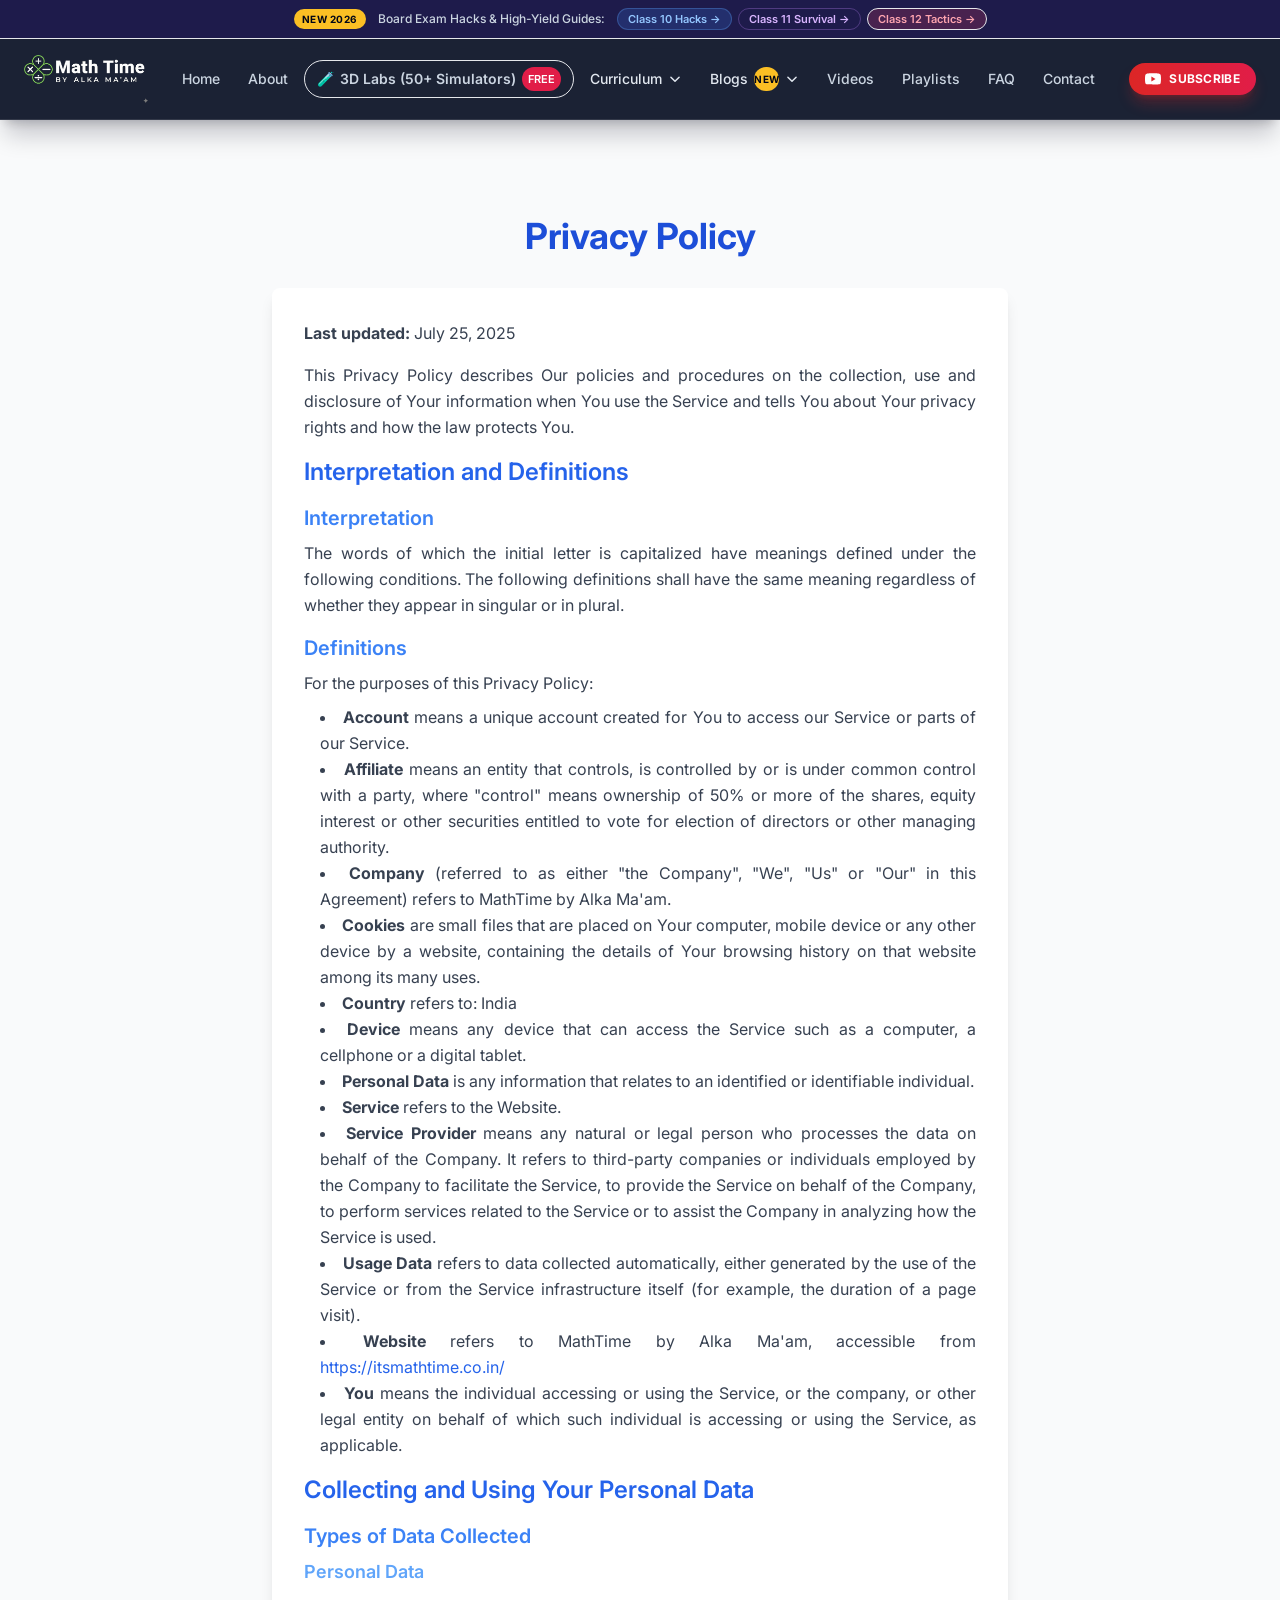
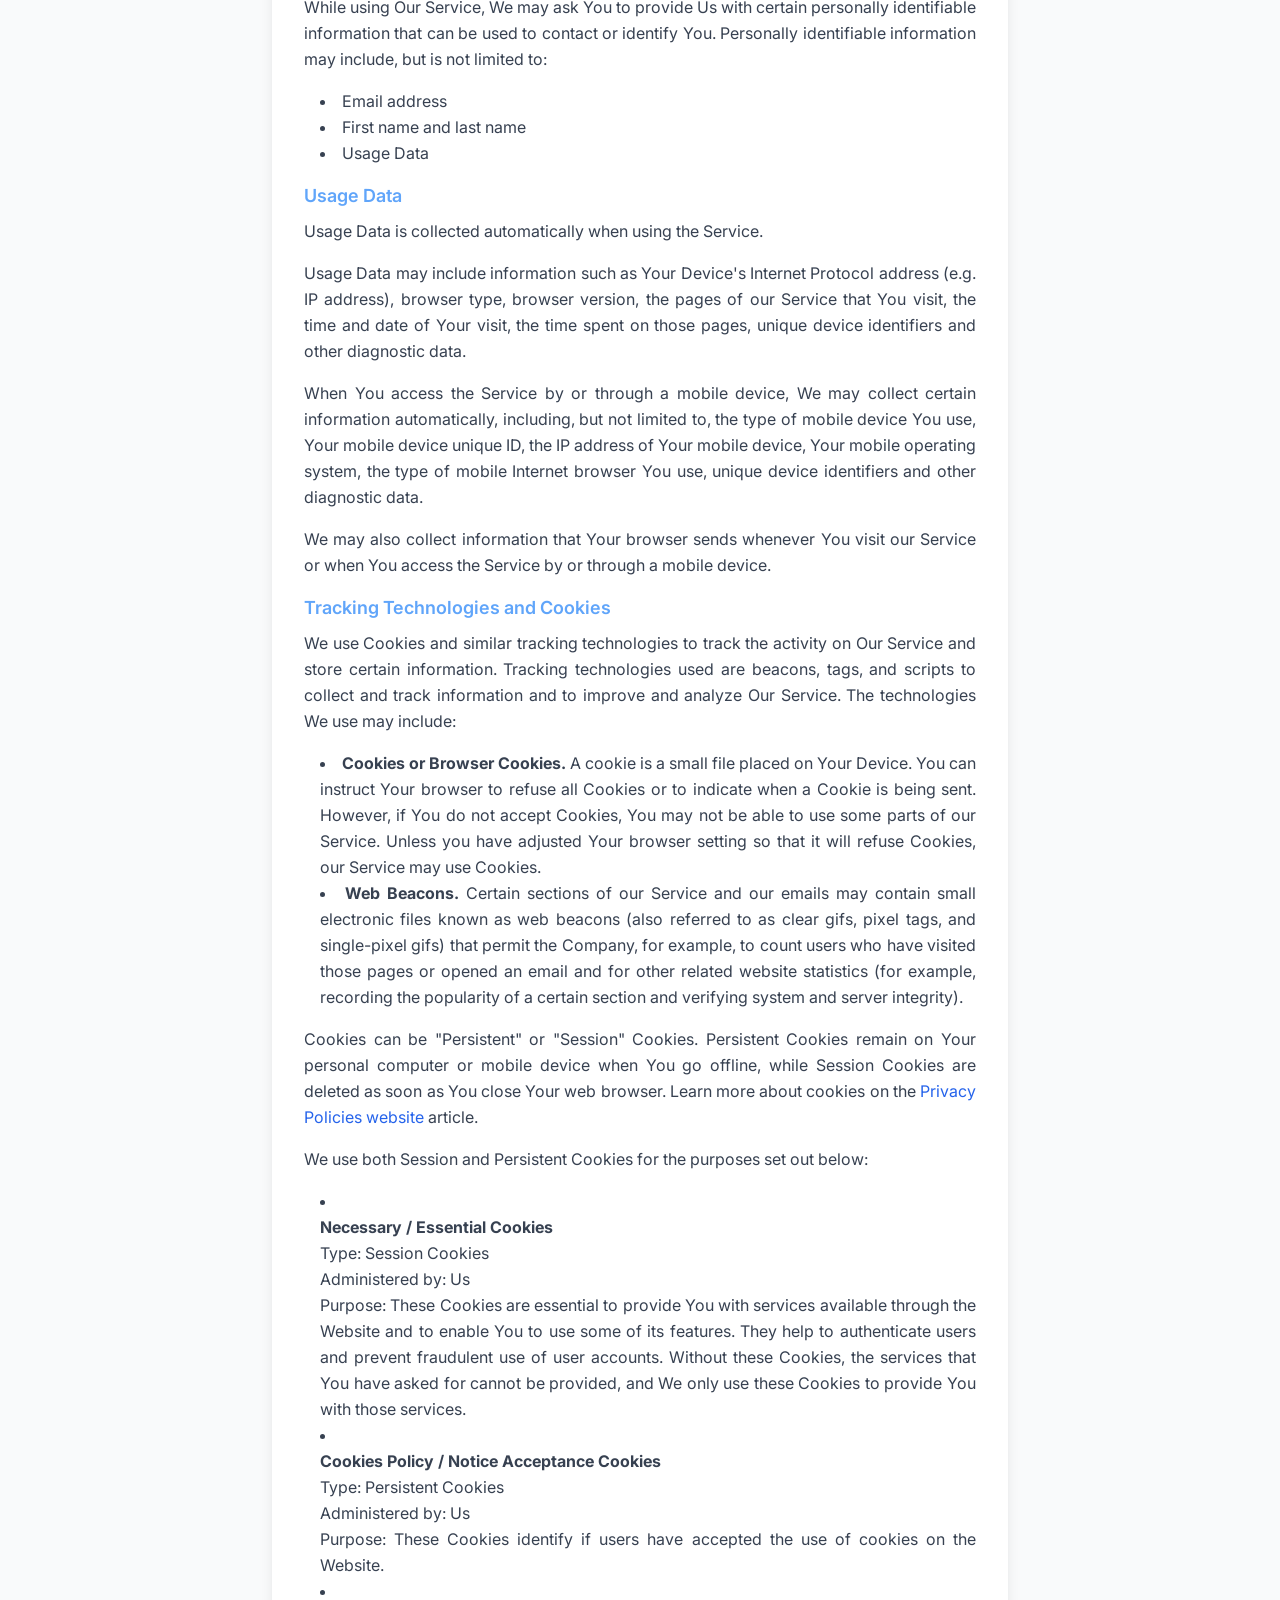
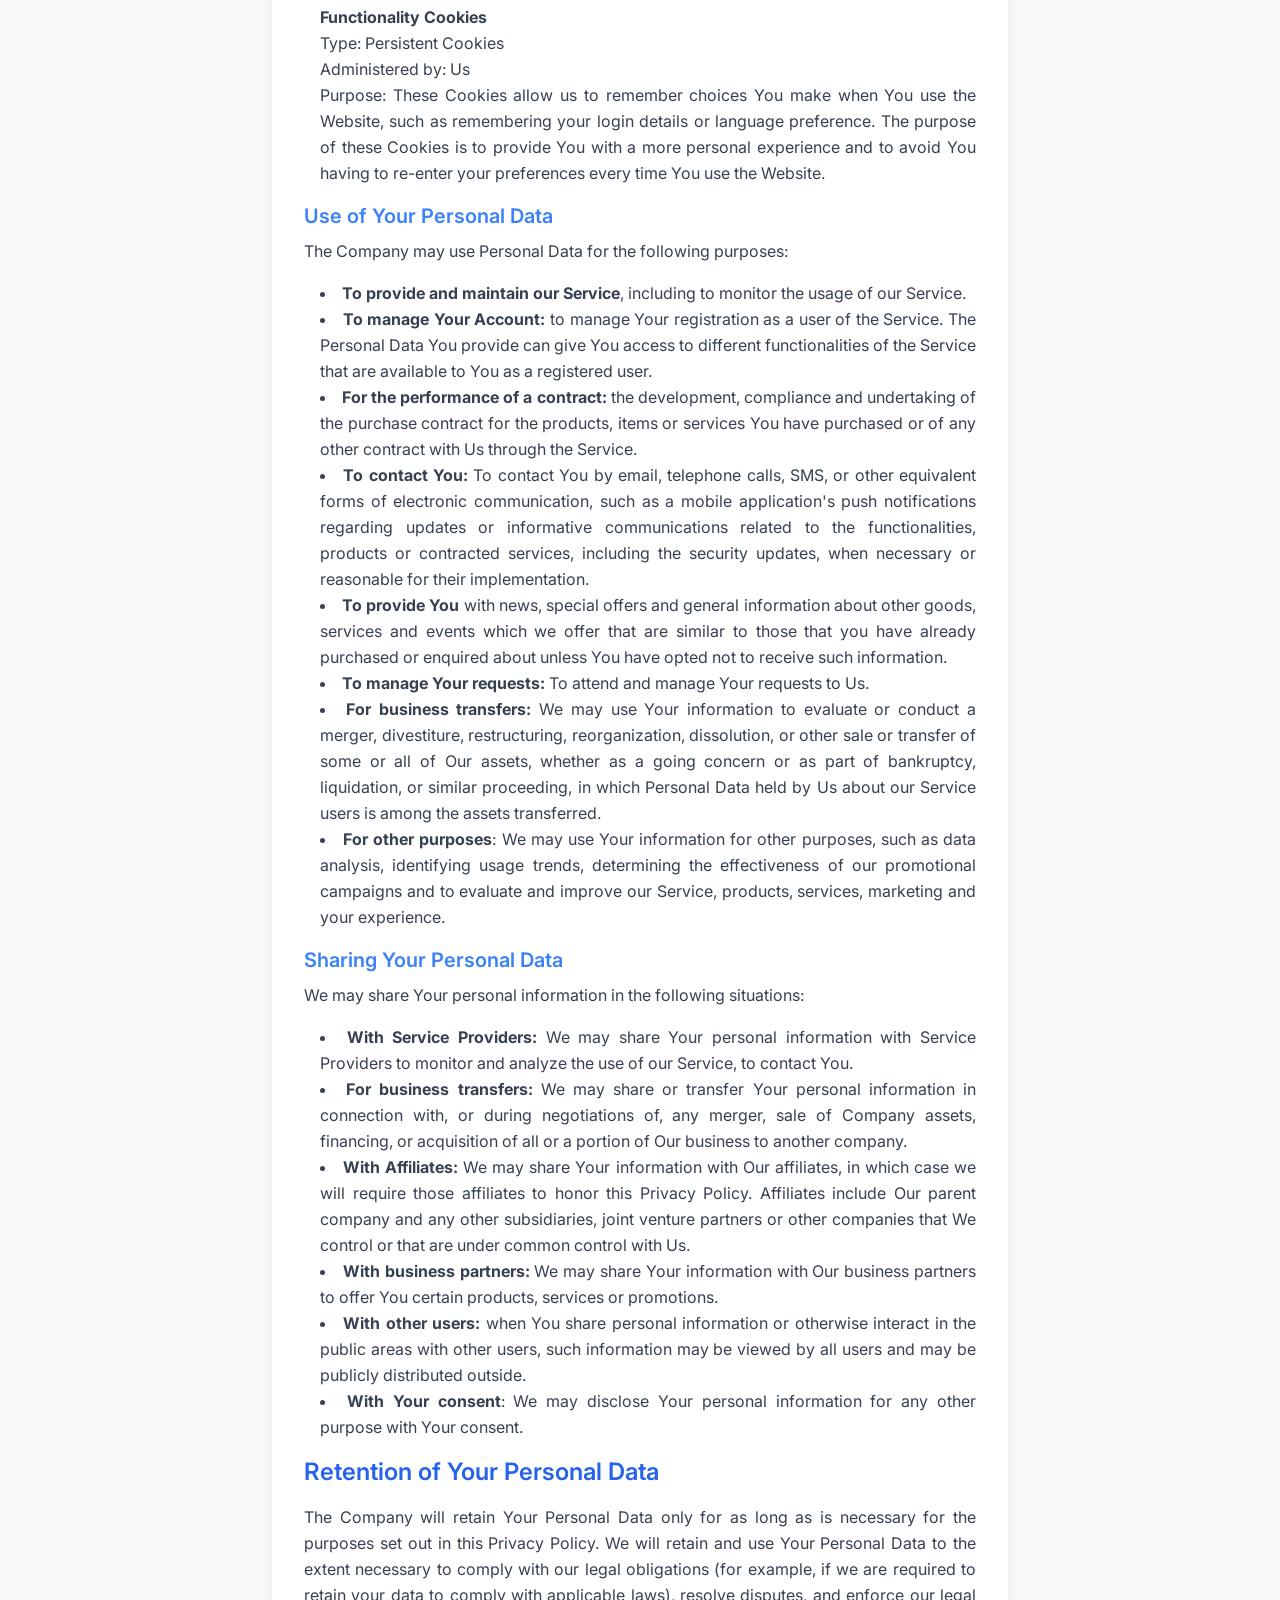
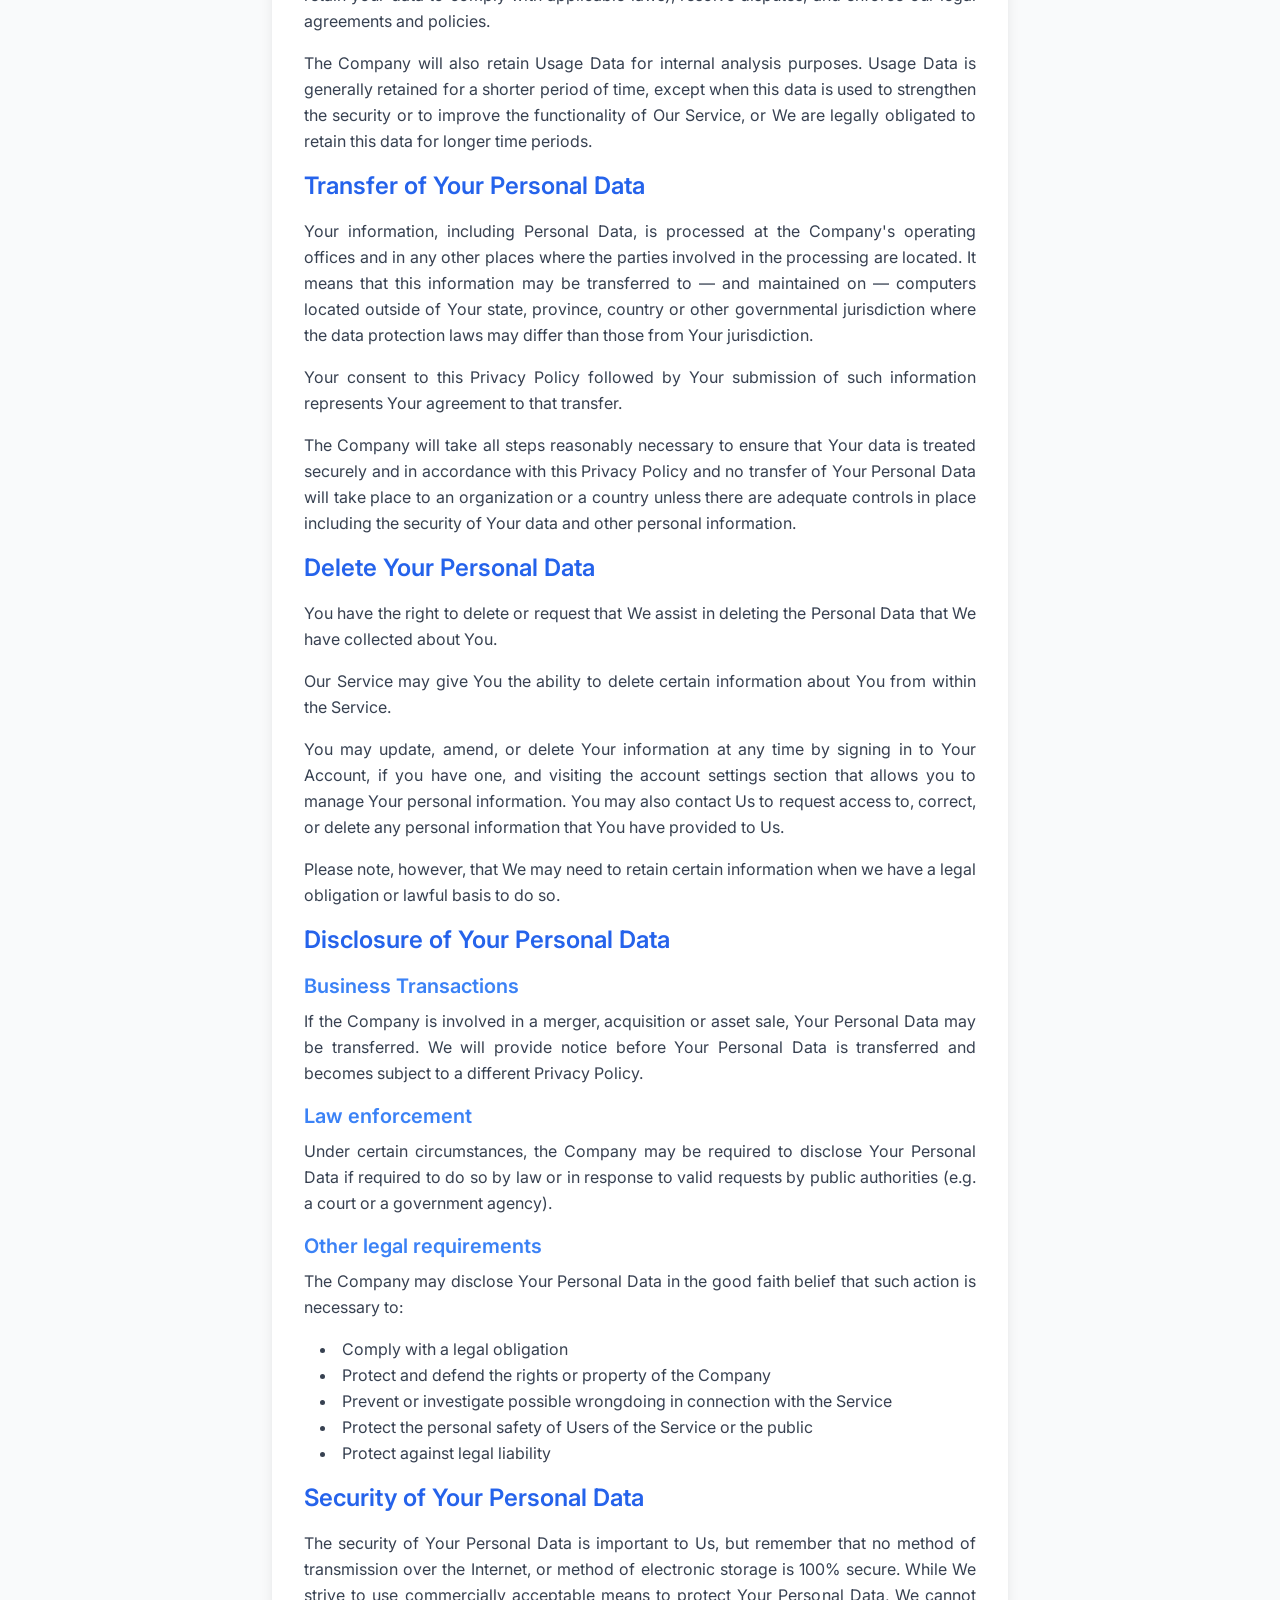
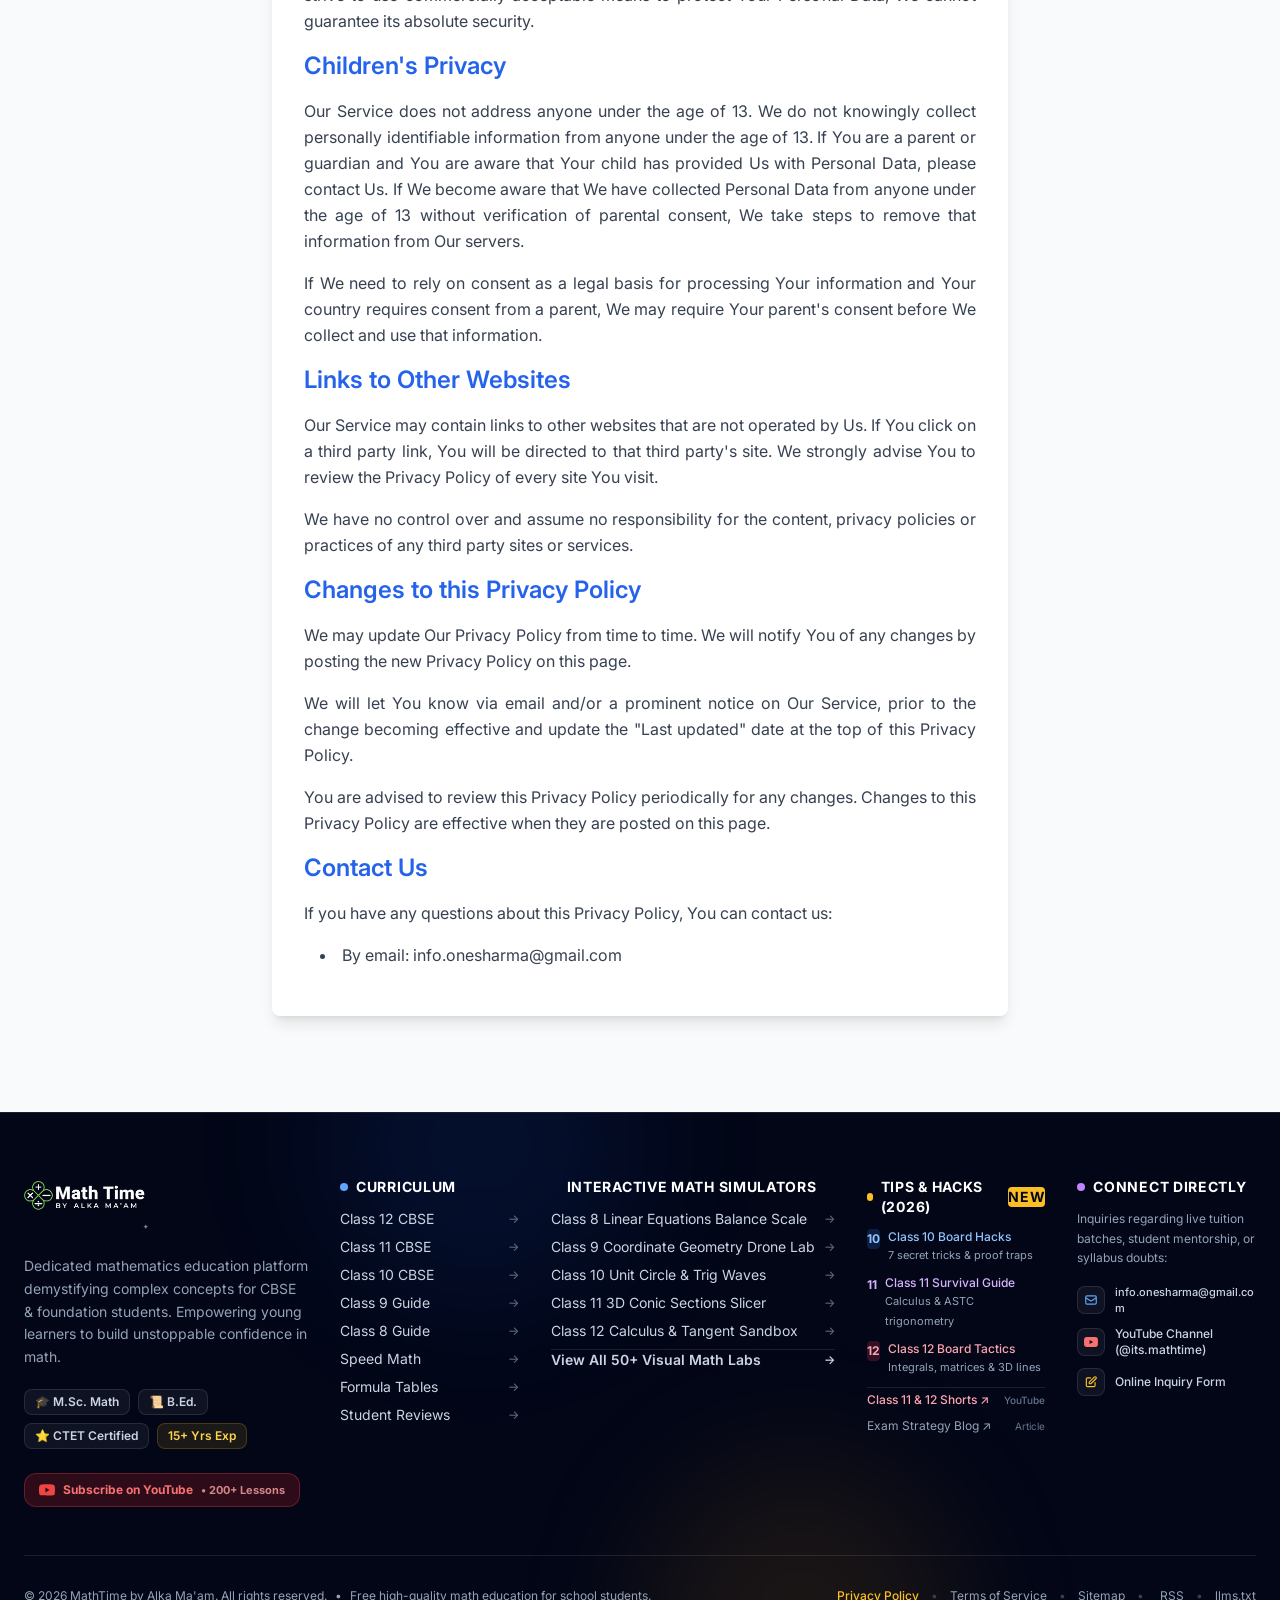
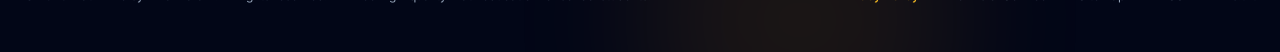
<file: privacy-policy.html>
<!DOCTYPE html>
<html lang="en">
<head>
    <meta charset="UTF-8">
    <meta name="viewport" content="width=device-width, initial-scale=1.0">

    <!-- Google tag (gtag.js) -->
    <script async src="https://www.googletagmanager.com/gtag/js?id=G-F63R3HSRKQ"></script>
    <script>
      window.dataLayer = window.dataLayer || [];
      function gtag(){dataLayer.push(arguments);}
      gtag('js', new Date());
      gtag('config', 'G-F63R3HSRKQ');
    </script>
    <title>Privacy Policy – MathTime by Alka Ma'am</title>

    <meta name="robots" content="index, follow, max-image-preview:large, max-snippet:-1, max-video-preview:-1">
    <meta name="description" content="Privacy Policy for MathTime by Alka Ma'am. Understand how your personal information and privacy are handled.">
    <link rel="canonical" href="https://itsmathtime.co.in/privacy-policy.html">
    <link rel="alternate" type="application/rss+xml" title="MathTime CBSE Feed" href="https://itsmathtime.co.in/feed.xml">
    <meta name="theme-color" content="#0b1120">

    <!-- Open Graph -->
    <meta property="og:type" content="website">
    <meta property="og:url" content="https://itsmathtime.co.in/privacy-policy.html">
    <meta property="og:title" content="Privacy Policy – MathTime by Alka Ma'am">
    <meta property="og:description" content="Privacy Policy for MathTime by Alka Ma'am. Understand how your personal information and privacy are handled.">
    <meta property="og:image" content="https://itsmathtime.co.in/social-preview.png">
    <meta property="og:image:type" content="image/png">
    <meta property="og:image:width" content="1200">
    <meta property="og:image:height" content="630">

    <!-- Twitter -->
    <meta name="twitter:card" content="summary_large_image">
    <meta name="twitter:url" content="https://itsmathtime.co.in/privacy-policy.html">
    <meta name="twitter:title" content="Privacy Policy – MathTime by Alka Ma'am">
    <meta name="twitter:description" content="Privacy Policy for MathTime by Alka Ma'am. Understand how your personal information and privacy are handled.">
    <meta name="twitter:image" content="https://itsmathtime.co.in/social-preview.png">

    <!-- Favicon & Touch Icons -->
    <link rel="icon" href="favicon.svg" type="image/svg+xml">
    <link rel="icon" href="logo-icon-square.png" type="image/png">
    <link rel="apple-touch-icon" href="logo-icon-square.png">

    <!-- Static Compiled Tailwind CSS (Fast FCP) -->
    <link rel="preconnect" href="https://fonts.googleapis.com">
    <link rel="preconnect" href="https://fonts.gstatic.com" crossorigin>
    <link rel="dns-prefetch" href="https://fonts.googleapis.com">
    <link rel="dns-prefetch" href="https://fonts.gstatic.com">
    <link rel="dns-prefetch" href="https://www.googletagmanager.com">
    <link rel="stylesheet" href="tailwind.min.css">
    <!-- Inter Font -->
    <link href="https://fonts.googleapis.com/css2?family=Inter:wght@300;400;500;600;700&display=swap" rel="stylesheet">

    <!-- Custom CSS -->
    <link rel="stylesheet" href="style.css">

    <!-- Structured Data (JSON-LD) -->
    <script type="application/ld+json">
    {
      "@context": "https://schema.org",
      "@graph": [
        {
          "@type": "WebPage",
          "@id": "https://itsmathtime.co.in/privacy-policy.html#webpage",
          "url": "https://itsmathtime.co.in/privacy-policy.html",
          "name": "Privacy Policy – MathTime by Alka Ma'am",
          "description": "Privacy Policy for MathTime by Alka Ma'am. Understand how your personal information and privacy are handled.",
          "isPartOf": {
            "@type": "WebSite",
            "@id": "https://itsmathtime.co.in/#website",
            "name": "MathTime by Alka Ma'am",
            "url": "https://itsmathtime.co.in/"
          }
        },
        {
          "@type": "BreadcrumbList",
          "itemListElement": [
            {
              "@type": "ListItem",
              "position": 1,
              "name": "Home",
              "item": "https://itsmathtime.co.in/"
            },
            {
              "@type": "ListItem",
              "position": 2,
              "name": "Privacy Policy",
              "item": "https://itsmathtime.co.in/privacy-policy.html"
            }
          ]
        }
      ]
    }
    </script>
</head>
<body class="text-gray-800">
    <!-- Skip to Main Content (Accessibility WCAG 2.1) -->
    <a href="#main-content" class="skip-link">Skip to main content</a>


    <!-- Announcement Bar -->
    <div class="bg-gradient-to-r from-indigo-950 via-slate-900 to-indigo-950 text-indigo-200 text-xs py-2 px-4 text-center border-b border-indigo-800/40 relative z-50">
        <div class="container mx-auto flex items-center justify-center gap-2 sm:gap-3 flex-wrap">
            <span class="inline-flex items-center px-2 py-0.5 rounded-full text-[10px] font-bold bg-amber-400 text-slate-950 uppercase tracking-wider">New 2026</span>
            <span class="font-medium text-slate-300">Board Exam Hacks &amp; High-Yield Guides:</span>
            <div class="inline-flex items-center gap-1.5 sm:gap-2 flex-wrap">
                <a href="class-10-math-tips.html" class="inline-flex items-center px-2.5 py-0.5 rounded-full text-[11px] font-semibold bg-blue-500/20 text-blue-300 border border-blue-400/30 hover:bg-blue-500/30 hover:text-white transition-all">
                    Class 10 Hacks &rarr;
                </a>
                <a href="class-11-math-tips.html" class="inline-flex items-center px-2.5 py-0.5 rounded-full text-[11px] font-semibold bg-purple-500/20 text-purple-300 border border-purple-400/30 hover:bg-purple-500/30 hover:text-white transition-all">
                    Class 11 Survival &rarr;
                </a>
                <a href="class-12-math-tips.html" class="inline-flex items-center px-2.5 py-0.5 rounded-full text-[11px] font-semibold bg-rose-500/20 text-rose-300 border border-rose-400/30 hover:bg-rose-500/30 hover:text-white transition-all">
                    Class 12 Tactics &rarr;
                </a>
            </div>
        </div>
    </div>

    <!-- Floating Glass Header -->
    <header id="main-header" class="sticky top-0 z-50 transition-all duration-300 py-3.5 bg-slate-900/90 backdrop-blur-xl border-b border-white/10 shadow-xl shadow-slate-950/20 text-white">
        <!-- Scroll Progress Bar -->
        <div id="scroll-progress-bar" class="absolute top-0 left-0 h-[2.5px] bg-gradient-to-r from-blue-500 via-indigo-400 to-amber-400 w-0 z-50 transition-all duration-75"></div>

        <div class="container mx-auto flex justify-between items-center px-4 sm:px-6">
            <!-- Brand Logo -->
            <a href="/" class="flex items-center gap-3 group py-0.5" aria-label="MathTime by Alka Ma'am Home">
                <img src="logo-transparent.png" alt="MathTime by Alka Ma'am" width="124" height="48" fetchpriority="high" decoding="async" class="h-10 sm:h-12 w-auto object-contain group-hover:scale-105 transition-transform duration-300">
            </a>

            <!-- Desktop Navigation -->
            <nav class="hidden lg:flex items-center space-x-1 font-medium text-sm text-slate-300" aria-label="Main Navigation">
                <a href="/" class="nav-link px-3 py-1.5 rounded-full hover:text-white hover:bg-white/10 transition-all duration-200">Home</a>
                <a href="/#about" class="nav-link px-3 py-1.5 rounded-full hover:text-white hover:bg-white/10 transition-all duration-200">About</a>
                
                <!-- 3D Math Labs Menu Item -->
                <a href="https://labs.itsmathtime.co.in/" target="_blank" rel="noopener" class="nav-link px-3 py-1.5 rounded-full hover:text-white hover:bg-cyan-500/10 transition-all duration-200 flex items-center gap-1.5 text-cyan-300 font-semibold border border-cyan-400/20 hover:border-cyan-400/40">
                    <span class="text-sm">🧪</span>
                    <span>3D Labs (50+ Simulators)</span>
                    <span style="background: #e11d48; color: #fff; font-size: 11px; padding: 2px 6px; border-radius: 9999px;">FREE</span>
                </a>
                
                <!-- Curriculum Dropdown -->
                <div class="relative group header-dropdown">
                    <button type="button" aria-haspopup="true" aria-expanded="false" class="dropdown-toggle nav-link px-3 py-1.5 rounded-full hover:text-white hover:bg-white/10 transition-all duration-200 flex items-center gap-1.5 cursor-pointer text-slate-200 group-hover:text-amber-300 focus:outline-none">
                        <span>Curriculum</span>
                        <svg class="w-3.5 h-3.5 transition-transform duration-200 group-hover:rotate-180" fill="none" stroke="currentColor" viewBox="0 0 24 24"><path stroke-linecap="round" stroke-linejoin="round" stroke-width="2.5" d="M19 9l-7 7-7-7"></path></svg>
                    </button>
                    <!-- Dropdown Menu -->
                    <div class="header-dropdown-menu absolute top-full left-0 mt-2 w-72 sm:w-80 rounded-2xl bg-[#0b1120] border border-white/20 shadow-2xl p-2.5 opacity-0 invisible group-hover:opacity-100 group-hover:visible group-focus-within:opacity-100 group-focus-within:visible pointer-events-none group-hover:pointer-events-auto group-focus-within:pointer-events-auto z-50">
                        <a href="class-12-math.html" class="flex items-start gap-3 p-2.5 rounded-xl hover:bg-white/10 transition group/item">
                            <span class="w-9 h-9 rounded-lg bg-rose-500/20 text-rose-300 border border-rose-400/40 flex items-center justify-center font-bold text-sm shrink-0 mt-0.5">12</span>
                            <div>
                                <div class="text-sm font-bold text-white group-hover/item:text-rose-300 transition-colors">Class 12 CBSE Hub</div>
                                <div class="text-xs text-slate-300 leading-tight">Calculus, Vectors &amp; 3D Board Master</div>
                            </div>
                        </a>
                        <a href="class-11-math.html" class="flex items-start gap-3 p-2.5 rounded-xl hover:bg-white/10 transition group/item">
                            <span class="w-9 h-9 rounded-lg bg-purple-500/20 text-purple-300 border border-purple-400/40 flex items-center justify-center font-bold text-sm shrink-0 mt-0.5">11</span>
                            <div>
                                <div class="text-sm font-bold text-white group-hover/item:text-purple-300 transition-colors">Class 11 CBSE Hub</div>
                                <div class="text-xs text-slate-300 leading-tight">Sets, Trig, Conics &amp; Limits Foundation</div>
                            </div>
                        </a>
                        <a href="class-10-math.html" class="flex items-start gap-3 p-2.5 rounded-xl hover:bg-white/10 transition group/item">
                            <span class="w-9 h-9 rounded-lg bg-blue-500/20 text-blue-300 border border-blue-400/40 flex items-center justify-center font-bold text-sm shrink-0 mt-0.5">10</span>
                            <div>
                                <div class="text-sm font-bold text-white group-hover/item:text-blue-300 transition-colors">Class 10 CBSE Hub</div>
                                <div class="text-xs text-slate-300 leading-tight">NCERT syllabus, PYQs &amp; theorems</div>
                            </div>
                        </a>
                        <a href="class-9-math.html" class="flex items-start gap-3 p-2.5 rounded-xl hover:bg-white/10 transition group/item">
                            <span class="w-9 h-9 rounded-lg bg-emerald-500/20 text-emerald-300 border border-emerald-400/40 flex items-center justify-center font-bold text-sm shrink-0 mt-0.5">9</span>
                            <div>
                                <div class="text-sm font-bold text-white group-hover/item:text-emerald-300 transition-colors">Class 9 Math Guide</div>
                                <div class="text-xs text-slate-300 leading-tight">Number systems &amp; geometry base</div>
                            </div>
                        </a>
                        <a href="class-8-math.html" class="flex items-start gap-3 p-2.5 rounded-xl hover:bg-white/10 transition group/item">
                            <span class="w-9 h-9 rounded-lg bg-purple-500/20 text-purple-300 border border-purple-400/40 flex items-center justify-center font-bold text-sm shrink-0 mt-0.5">8</span>
                            <div>
                                <div class="text-sm font-bold text-white group-hover/item:text-purple-300 transition-colors">Class 8 Math Guide</div>
                                <div class="text-xs text-slate-300 leading-tight">Linear equations &amp; algebra basics</div>
                            </div>
                        </a>
                        <div class="my-1 border-t border-white/15"></div>
                        <a href="math-tricks.html" class="flex items-start gap-3 p-2.5 rounded-xl hover:bg-white/10 transition group/item">
                            <span class="w-9 h-9 rounded-lg bg-amber-500/20 text-amber-300 border border-amber-400/40 flex items-center justify-center font-bold text-base shrink-0 mt-0.5">⚡</span>
                            <div>
                                <div class="text-sm font-bold text-white group-hover/item:text-amber-300 transition-colors">Speed Math Tricks</div>
                                <div class="text-xs text-slate-300 leading-tight">Mental math &amp; rapid calculation</div>
                            </div>
                        </a>
                    </div>
                </div>

                <!-- Blogs Dropdown (Newly Added Blog Posts, Hacks & Masterclasses) -->
                <div class="relative group header-dropdown">
                    <button type="button" aria-haspopup="true" aria-expanded="false" class="dropdown-toggle nav-link px-3 py-1.5 rounded-full hover:text-white hover:bg-white/10 transition-all duration-200 flex items-center gap-1.5 text-slate-200 group-hover:text-amber-300 cursor-pointer focus:outline-none">
                        <span>Blogs</span>
                        <span class="px-1.5 py-0.5 rounded-full text-[10px] font-bold bg-amber-400 text-slate-950 uppercase tracking-wide">New</span>
                        <svg class="w-3.5 h-3.5 transition-transform duration-200 group-hover:rotate-180" fill="none" stroke="currentColor" viewBox="0 0 24 24"><path stroke-linecap="round" stroke-linejoin="round" stroke-width="2.5" d="M19 9l-7 7-7-7"></path></svg>
                    </button>
                    <!-- Dropdown Menu -->
                    <div class="header-dropdown-menu absolute top-full left-0 mt-2 w-80 sm:w-96 rounded-2xl bg-[#0b1120] border border-white/20 shadow-2xl p-2.5 opacity-0 invisible group-hover:opacity-100 group-hover:visible group-focus-within:opacity-100 group-focus-within:visible pointer-events-none group-hover:pointer-events-auto group-focus-within:pointer-events-auto z-50 max-h-[85vh] overflow-y-auto">
                        <div class="px-2.5 py-1 text-[10px] font-extrabold uppercase tracking-wider text-amber-400 flex items-center justify-between">
                            <span>✨ Newly Added Blog Masterclasses</span>
                            <span class="text-[9px] text-slate-400">2026 Edition</span>
                        </div>
                        <a href="class-10-math-tips.html" class="flex items-start gap-3 p-2.5 rounded-xl hover:bg-white/10 transition group/item">
                            <span class="w-9 h-9 rounded-lg bg-blue-500/20 text-blue-300 border border-blue-400/40 flex items-center justify-center font-bold text-sm shrink-0 mt-0.5">10</span>
                            <div>
                                <div class="text-sm font-bold text-white group-hover/item:text-blue-300 transition-colors flex items-center gap-1.5">
                                    <span>Class 10 Board Hacks</span>
                                    <span class="px-1.5 py-0.5 rounded text-[9px] font-extrabold bg-blue-400/25 text-blue-300 uppercase">Hot</span>
                                </div>
                                <div class="text-xs text-slate-300 leading-tight">7 secret exam tricks &amp; proof traps</div>
                            </div>
                        </a>
                        <a href="class-11-math-tips.html" class="flex items-start gap-3 p-2.5 rounded-xl hover:bg-white/10 transition group/item">
                            <span class="w-9 h-9 rounded-lg bg-purple-500/20 text-purple-300 border border-purple-400/40 flex items-center justify-center font-bold text-sm shrink-0 mt-0.5">11</span>
                            <div>
                                <div class="text-sm font-bold text-white group-hover/item:text-purple-300 transition-colors flex items-center gap-1.5">
                                    <span>Class 11 Survival Guide</span>
                                    <span class="px-1.5 py-0.5 rounded text-[9px] font-extrabold bg-purple-400/25 text-purple-300 uppercase">New</span>
                                </div>
                                <div class="text-xs text-slate-300 leading-tight">Calculus, ASTC &amp; binomial hacks</div>
                            </div>
                        </a>
                        <a href="class-12-math-tips.html" class="flex items-start gap-3 p-2.5 rounded-xl hover:bg-white/10 transition group/item">
                            <span class="w-9 h-9 rounded-lg bg-rose-500/20 text-rose-300 border border-rose-400/40 flex items-center justify-center font-bold text-sm shrink-0 mt-0.5">12</span>
                            <div>
                                <div class="text-sm font-bold text-white group-hover/item:text-rose-300 transition-colors flex items-center gap-1.5">
                                    <span>Class 12 Board Tactics</span>
                                    <span class="px-1.5 py-0.5 rounded text-[9px] font-extrabold bg-rose-400/25 text-rose-300 uppercase">New</span>
                                </div>
                                <div class="text-xs text-slate-300 leading-tight">Integration shortcuts &amp; 95%+ strategy</div>
                            </div>
                        </a>
                        <a href="math-tricks.html" class="flex items-start gap-3 p-2.5 rounded-xl hover:bg-white/10 transition group/item">
                            <span class="w-9 h-9 rounded-lg bg-amber-500/20 text-amber-300 border border-amber-400/40 flex items-center justify-center font-bold text-base shrink-0 mt-0.5">⚡</span>
                            <div>
                                <div class="text-sm font-bold text-white group-hover/item:text-amber-300 transition-colors">Speed Calculation Hacks</div>
                                <div class="text-xs text-slate-300 leading-tight">Mental math &amp; rapid squaring tricks</div>
                            </div>
                        </a>
                        <div class="my-1.5 border-t border-white/15"></div>
                        <div class="px-2.5 py-1 text-[10px] font-extrabold uppercase tracking-wider text-slate-400">
                            <span>📖 Essential Articles &amp; Strategies</span>
                        </div>
                        <a href="https://itsmathtime1.blogspot.com/2025/07/5-secret-tips-to-master-practical.html" target="_blank" rel="noopener noreferrer" class="flex items-start gap-3 p-2 rounded-xl hover:bg-white/10 transition group/item">
                            <span class="w-8 h-8 rounded-lg bg-blue-500/15 text-blue-300 border border-blue-400/30 flex items-center justify-center text-sm shrink-0 mt-0.5">📐</span>
                            <div>
                                <div class="text-xs font-bold text-white group-hover/item:text-blue-300 transition-colors flex items-center gap-1">
                                    <span>Practical Geometry: 5 Tips</span>
                                    <span class="text-[10px] text-slate-400">↗</span>
                                </div>
                                <div class="text-[11px] text-slate-300 leading-tight">Constructions &amp; proofs guide</div>
                            </div>
                        </a>
                        <a href="https://itsmathtime2.blogspot.com/2025/07/how-to-prepare-for-board-exams.html" target="_blank" rel="noopener noreferrer" class="flex items-start gap-3 p-2 rounded-xl hover:bg-white/10 transition group/item">
                            <span class="w-8 h-8 rounded-lg bg-purple-500/15 text-purple-300 border border-purple-400/30 flex items-center justify-center text-sm shrink-0 mt-0.5">🎯</span>
                            <div>
                                <div class="text-xs font-bold text-white group-hover/item:text-purple-300 transition-colors flex items-center gap-1">
                                    <span>Board Exam Prep Blueprint</span>
                                    <span class="text-[10px] text-slate-400">↗</span>
                                </div>
                                <div class="text-[11px] text-slate-300 leading-tight">Alka Ma'am's roadmap to excellence</div>
                            </div>
                        </a>
                        <a href="https://itsmathtime3.blogspot.com/2025/07/math-tricks-you-will-love-to-show-off.html" target="_blank" rel="noopener noreferrer" class="flex items-start gap-3 p-2 rounded-xl hover:bg-white/10 transition group/item">
                            <span class="w-8 h-8 rounded-lg bg-emerald-500/15 text-emerald-300 border border-emerald-400/30 flex items-center justify-center text-sm shrink-0 mt-0.5">💡</span>
                            <div>
                                <div class="text-xs font-bold text-white group-hover/item:text-emerald-300 transition-colors flex items-center gap-1">
                                    <span>Mental Math Tricks to Show-Off</span>
                                    <span class="text-[10px] text-slate-400">↗</span>
                                </div>
                                <div class="text-[11px] text-slate-300 leading-tight">Lightning calculation strategies</div>
                            </div>
                        </a>
                        <div class="my-1 border-t border-white/15"></div>
                        <a href="/#blog" class="flex items-center justify-between p-2 rounded-xl bg-white/5 hover:bg-white/10 text-amber-300 hover:text-white transition text-xs font-bold">
                            <span>📚 View All Math Blogs &amp; Articles</span>
                            <span>&rarr;</span>
                        </a>
                    </div>
                </div>

                <a href="/#videos" class="nav-link px-3 py-1.5 rounded-full hover:text-white hover:bg-white/10 transition-all duration-200">Videos</a>
                <a href="/#playlists" class="nav-link px-3 py-1.5 rounded-full hover:text-white hover:bg-white/10 transition-all duration-200">Playlists</a>
                <a href="/#faq" class="nav-link px-3 py-1.5 rounded-full hover:text-white hover:bg-white/10 transition-all duration-200">FAQ</a>
                <a href="/#contact" class="nav-link px-3 py-1.5 rounded-full hover:text-white hover:bg-white/10 transition-all duration-200">Contact</a>
            </nav>

            <!-- Header Action CTA -->
            <div class="hidden sm:flex items-center gap-3">
                <a href="https://www.youtube.com/@its.mathtime?sub_confirmation=1" target="_blank" rel="noopener noreferrer" class="inline-flex items-center gap-2 px-4 py-2 rounded-full text-xs font-bold tracking-wide uppercase bg-gradient-to-r from-red-600 to-rose-600 hover:from-red-500 hover:to-rose-500 text-white shadow-lg shadow-red-600/30 hover:shadow-red-500/50 hover:scale-105 active:scale-95 transition-all duration-300">
                    <svg class="w-4 h-4 fill-current" viewBox="0 0 24 24">
                        <path d="M23.498 6.186a3.016 3.016 0 0 0-2.122-2.136C19.505 3.545 12 3.545 12 3.545s-7.505 0-9.377.505A3.017 3.017 0 0 0 .502 6.186C0 8.07 0 12 0 12s0 3.93.502 5.814a3.016 3.016 0 0 0 2.122 2.136c1.871.505 9.376.505 9.376.505s7.505 0 9.377-.505a3.015 3.015 0 0 0 2.122-2.136C24 15.93 24 12 24 12s0-3.93-.502-5.814zM9.545 15.568V8.432L15.818 12l-6.273 3.568z"/>
                    </svg>
                    <span>Subscribe</span>
                </a>
            </div>

            <!-- Mobile Menu Button -->
            <button id="mobile-menu-button" aria-label="Toggle navigation menu" aria-expanded="false" aria-controls="mobile-menu" class="lg:hidden p-2 rounded-xl text-slate-300 hover:text-white hover:bg-white/10 focus:outline-none transition-colors">
                <svg id="hamburger-icon" class="w-6 h-6" fill="none" stroke="currentColor" viewBox="0 0 24 24" xmlns="http://www.w3.org/2000/svg">
                    <path stroke-linecap="round" stroke-linejoin="round" stroke-width="2" d="M4 6h16M4 12h16M4 18h16"></path>
                </svg>
                <svg id="close-icon" class="w-6 h-6 hidden" fill="none" stroke="currentColor" viewBox="0 0 24 24" xmlns="http://www.w3.org/2000/svg">
                    <path stroke-linecap="round" stroke-linejoin="round" stroke-width="2" d="M6 18L18 6M6 6l12 12"></path>
                </svg>
            </button>
        </div>

        <!-- Mobile Menu Dropdown -->
        <div id="mobile-menu" class="hidden lg:hidden border-t border-white/10 px-4 pt-3 pb-6 bg-slate-900/98 backdrop-blur-2xl transition-all max-h-[85vh] overflow-y-auto">
            <nav class="flex flex-col space-y-1 text-sm font-medium">
                <a href="/" class="block py-2 px-3 rounded-lg text-slate-200 hover:text-white hover:bg-white/10 transition duration-200">Home</a>
                <a href="/#about" class="block py-2 px-3 rounded-lg text-slate-200 hover:text-white hover:bg-white/10 transition duration-200">About Alka Ma'am</a>
                
                <a href="https://labs.itsmathtime.co.in/" target="_blank" rel="noopener" class="flex items-center justify-between py-2 px-3 rounded-lg text-cyan-300 hover:text-white bg-cyan-950/40 border border-cyan-800/40 transition duration-200 font-semibold my-1">
                    <span class="flex items-center gap-2">
                        <span>🧪</span>
                        <span>3D Labs (50+ Simulators)</span>
                    </span>
                    <span style="background: #e11d48; color: #fff; font-size: 11px; padding: 2px 6px; border-radius: 9999px;">FREE</span>
                </a>

                <!-- Mobile Section: CBSE Class Guides -->
                <div class="pt-3 pb-1 px-3 text-[11px] font-bold uppercase tracking-wider text-slate-400 flex items-center gap-1.5">
                    <span>📚</span> <span>CBSE Curriculum Hubs</span>
                </div>
                <a href="class-12-math.html" class="flex items-center justify-between py-2 px-3 rounded-lg text-slate-200 hover:text-white hover:bg-white/10 transition duration-200">
                    <span>📕 CBSE Class 12 Board Hub</span>
                    <span class="text-xs text-rose-400">&rarr;</span>
                </a>
                <a href="class-11-math.html" class="flex items-center justify-between py-2 px-3 rounded-lg text-slate-200 hover:text-white hover:bg-white/10 transition duration-200">
                    <span>⚡ CBSE Class 11 Math Hub</span>
                    <span class="text-xs text-purple-400">&rarr;</span>
                </a>
                <a href="class-10-math.html" class="block py-2 px-3 rounded-lg text-slate-200 hover:text-white hover:bg-white/10 transition duration-200">
                    📘 CBSE Class 10 Board Hub
                </a>
                <a href="class-9-math.html" class="block py-2 px-3 rounded-lg text-slate-200 hover:text-white hover:bg-white/10 transition duration-200">
                    📗 CBSE Class 9 Math Guide
                </a>
                <a href="class-8-math.html" class="block py-2 px-3 rounded-lg text-slate-200 hover:text-white hover:bg-white/10 transition duration-200">
                    📙 CBSE Class 8 Math Guide
                </a>
                
                <!-- Mobile Section: Newly Added Math Blogs & Masterclasses -->
                <div class="pt-4 pb-1 px-3 text-[11px] font-bold uppercase tracking-wider text-amber-400 flex items-center justify-between">
                    <span>📰 Math Blogs &amp; Masterclasses (2026)</span>
                    <span class="px-1.5 py-0.2 rounded-full text-[9px] font-bold bg-amber-400 text-slate-950 uppercase">New</span>
                </div>
                <a href="class-10-math-tips.html" class="flex items-center justify-between py-2 px-3 rounded-lg text-blue-300 hover:text-white hover:bg-white/10 transition duration-200 font-medium">
                    <span>🎯 Class 10 Board Hacks (7 Secret Tricks)</span>
                    <span class="text-xs text-blue-400">&rarr;</span>
                </a>
                <a href="class-11-math-tips.html" class="flex items-center justify-between py-2 px-3 rounded-lg text-purple-300 hover:text-white hover:bg-white/10 transition duration-200 font-medium">
                    <span>⚡ Class 11 Survival Guide (Calculus &amp; Trig)</span>
                    <span class="text-xs text-purple-400">&rarr;</span>
                </a>
                <a href="class-12-math-tips.html" class="flex items-center justify-between py-2 px-3 rounded-lg text-rose-300 hover:text-white hover:bg-white/10 transition duration-200 font-medium">
                    <span>🔥 Class 12 Board Tactics (Integrals &amp; 3D)</span>
                    <span class="text-xs text-rose-400">&rarr;</span>
                </a>
                <a href="math-tricks.html" class="flex items-center justify-between py-2 px-3 rounded-lg text-amber-300 hover:text-white hover:bg-white/10 transition duration-200 font-medium">
                    <span>💡 Speed Math &amp; Mental Tricks</span>
                    <span class="text-xs text-amber-400">&rarr;</span>
                </a>
                <a href="https://itsmathtime1.blogspot.com/2025/07/5-secret-tips-to-master-practical.html" target="_blank" rel="noopener noreferrer" class="flex items-center justify-between py-1.5 px-3 rounded-lg text-slate-300 hover:text-white hover:bg-white/10 transition duration-200 text-xs">
                    <span>📐 Practical Geometry: 5 Tips</span>
                    <span class="text-[10px] text-slate-400">&nearr;</span>
                </a>
                <a href="https://itsmathtime2.blogspot.com/2025/07/how-to-prepare-for-board-exams.html" target="_blank" rel="noopener noreferrer" class="flex items-center justify-between py-1.5 px-3 rounded-lg text-slate-300 hover:text-white hover:bg-white/10 transition duration-200 text-xs">
                    <span>🎯 Board Exam Prep Blueprint</span>
                    <span class="text-[10px] text-slate-400">&nearr;</span>
                </a>
                <a href="https://itsmathtime3.blogspot.com/2025/07/math-tricks-you-will-love-to-show-off.html" target="_blank" rel="noopener noreferrer" class="flex items-center justify-between py-1.5 px-3 rounded-lg text-slate-300 hover:text-white hover:bg-white/10 transition duration-200 text-xs">
                    <span>✨ Mental Math Tricks to Show-Off</span>
                    <span class="text-[10px] text-slate-400">&nearr;</span>
                </a>
                <a href="/#blog" class="flex items-center justify-between py-2 px-3 rounded-lg text-amber-400 bg-white/5 hover:bg-white/10 font-bold text-xs mt-1 transition">
                    <span>📚 View All Math Blogs &amp; Articles</span>
                    <span>&rarr;</span>
                </a>
                <a href="/#videos" class="block py-2 px-3 rounded-lg text-slate-200 hover:text-white hover:bg-white/10 transition duration-200">Featured Video Lectures</a>
                <a href="/#playlists" class="block py-2 px-3 rounded-lg text-slate-200 hover:text-white hover:bg-white/10 transition duration-200">Chapter Playlists</a>
                <a href="/#faq" class="block py-2 px-3 rounded-lg text-slate-200 hover:text-white hover:bg-white/10 transition duration-200">Common FAQs</a>
                <a href="/#contact" class="block py-2 px-3 rounded-lg text-slate-200 hover:text-white hover:bg-white/10 transition duration-200">Contact Alka Ma'am</a>
                
                <div class="pt-4 border-t border-white/10 mt-2">
                    <a href="https://www.youtube.com/@its.mathtime?sub_confirmation=1" target="_blank" rel="noopener noreferrer" class="flex items-center justify-center gap-2 w-full py-2.5 rounded-xl font-bold uppercase text-xs bg-gradient-to-r from-red-600 to-rose-600 text-white shadow-lg">
                        <svg class="w-4 h-4 fill-current" viewBox="0 0 24 24"><path d="M23.498 6.186a3.016 3.016 0 0 0-2.122-2.136C19.505 3.545 12 3.545 12 3.545s-7.505 0-9.377.505A3.017 3.017 0 0 0 .502 6.186C0 8.07 0 12 0 12s0 3.93.502 5.814a3.016 3.016 0 0 0 2.122 2.136c1.871.505 9.376.505 9.376.505s7.505 0 9.377-.505a3.015 3.015 0 0 0 2.122-2.136C24 15.93 24 12 24 12s0-3.93-.502-5.814zM9.545 15.568V8.432L15.818 12l-6.273 3.568z"/></svg>
                        <span>Subscribe on YouTube</span>
                    </a>
                </div>
            </nav>
        </div>
    </header>

    <main id="main-content" class="py-16 md:py-24 bg-gray-50">
        <div class="container mx-auto px-4 max-w-3xl">
            <h1 class="text-4xl font-bold text-center mb-8 text-blue-700">Privacy Policy</h1>
            <div class="bg-white p-8 rounded-lg shadow-lg text-gray-700 leading-relaxed text-justify">
                <p class="mb-4"><strong>Last updated:</strong> July 25, 2025</p>

                <p class="mb-4">This Privacy Policy describes Our policies and procedures on the collection, use and disclosure of Your information when You use the Service and tells You about Your privacy rights and how the law protects You.</p>

                <h2 class="text-2xl font-semibold mb-4 text-blue-600">Interpretation and Definitions</h2>
                <h3 class="text-xl font-semibold mb-2 text-blue-500">Interpretation</h3>
                <p class="mb-4">The words of which the initial letter is capitalized have meanings defined under the following conditions. The following definitions shall have the same meaning regardless of whether they appear in singular or in plural.</p>

                <h3 class="text-xl font-semibold mb-2 text-blue-500">Definitions</h3>
                <p class="mb-2">For the purposes of this Privacy Policy:</p>
                <ul class="list-disc list-inside mb-4 pl-4">
                    <li><strong>Account</strong> means a unique account created for You to access our Service or parts of our Service.</li>
                    <li><strong>Affiliate</strong> means an entity that controls, is controlled by or is under common control with a party, where "control" means ownership of 50% or more of the shares, equity interest or other securities entitled to vote for election of directors or other managing authority.</li>
                    <li><strong>Company</strong> (referred to as either "the Company", "We", "Us" or "Our" in this Agreement) refers to MathTime by Alka Ma'am.</li>
                    <li><strong>Cookies</strong> are small files that are placed on Your computer, mobile device or any other device by a website, containing the details of Your browsing history on that website among its many uses.</li>
                    <li><strong>Country</strong> refers to: India</li>
                    <li><strong>Device</strong> means any device that can access the Service such as a computer, a cellphone or a digital tablet.</li>
                    <li><strong>Personal Data</strong> is any information that relates to an identified or identifiable individual.</li>
                    <li><strong>Service</strong> refers to the Website.</li>
                    <li><strong>Service Provider</strong> means any natural or legal person who processes the data on behalf of the Company. It refers to third-party companies or individuals employed by the Company to facilitate the Service, to provide the Service on behalf of the Company, to perform services related to the Service or to assist the Company in analyzing how the Service is used.</li>
                    <li><strong>Usage Data</strong> refers to data collected automatically, either generated by the use of the Service or from the Service infrastructure itself (for example, the duration of a page visit).</li>
                    <li><strong>Website</strong> refers to MathTime by Alka Ma'am, accessible from <a href="https://itsmathtime.co.in/" class="text-blue-600 hover:underline">https://itsmathtime.co.in/</a></li>
                    <li><strong>You</strong> means the individual accessing or using the Service, or the company, or other legal entity on behalf of which such individual is accessing or using the Service, as applicable.</li>
                </ul>

                <h2 class="text-2xl font-semibold mb-4 text-blue-600">Collecting and Using Your Personal Data</h2>
                <h3 class="text-xl font-semibold mb-2 text-blue-500">Types of Data Collected</h3>
                <h4 class="text-lg font-semibold mb-2 text-blue-400">Personal Data</h4>
                <p class="mb-4">While using Our Service, We may ask You to provide Us with certain personally identifiable information that can be used to contact or identify You. Personally identifiable information may include, but is not limited to:</p>
                <ul class="list-disc list-inside mb-4 pl-4">
                    <li>Email address</li>
                    <li>First name and last name</li>
                    <li>Usage Data</li>
                </ul>

                <h4 class="text-lg font-semibold mb-2 text-blue-400">Usage Data</h4>
                <p class="mb-4">Usage Data is collected automatically when using the Service.</p>
                <p class="mb-4">Usage Data may include information such as Your Device's Internet Protocol address (e.g. IP address), browser type, browser version, the pages of our Service that You visit, the time and date of Your visit, the time spent on those pages, unique device identifiers and other diagnostic data.</p>
                <p class="mb-4">When You access the Service by or through a mobile device, We may collect certain information automatically, including, but not limited to, the type of mobile device You use, Your mobile device unique ID, the IP address of Your mobile device, Your mobile operating system, the type of mobile Internet browser You use, unique device identifiers and other diagnostic data.</p>
                <p class="mb-4">We may also collect information that Your browser sends whenever You visit our Service or when You access the Service by or through a mobile device.</p>

                <h4 class="text-lg font-semibold mb-2 text-blue-400">Tracking Technologies and Cookies</h4>
                <p class="mb-4">We use Cookies and similar tracking technologies to track the activity on Our Service and store certain information. Tracking technologies used are beacons, tags, and scripts to collect and track information and to improve and analyze Our Service. The technologies We use may include:</p>
                <ul class="list-disc list-inside mb-4 pl-4">
                    <li><strong>Cookies or Browser Cookies.</strong> A cookie is a small file placed on Your Device. You can instruct Your browser to refuse all Cookies or to indicate when a Cookie is being sent. However, if You do not accept Cookies, You may not be able to use some parts of our Service. Unless you have adjusted Your browser setting so that it will refuse Cookies, our Service may use Cookies.</li>
                    <li><strong>Web Beacons.</strong> Certain sections of our Service and our emails may contain small electronic files known as web beacons (also referred to as clear gifs, pixel tags, and single-pixel gifs) that permit the Company, for example, to count users who have visited those pages or opened an email and for other related website statistics (for example, recording the popularity of a certain section and verifying system and server integrity).</li>
                </ul>
                <p class="mb-4">Cookies can be "Persistent" or "Session" Cookies. Persistent Cookies remain on Your personal computer or mobile device when You go offline, while Session Cookies are deleted as soon as You close Your web browser. Learn more about cookies on the <a href="https://www.privacypolicies.com/blog/cookies/" target="_blank" class="text-blue-600 hover:underline">Privacy Policies website</a> article.</p>
                <p class="mb-4">We use both Session and Persistent Cookies for the purposes set out below:</p>
                <ul class="list-disc list-inside mb-4 pl-4">
                    <li>
                        <p><strong>Necessary / Essential Cookies</strong></p>
                        <p>Type: Session Cookies</p>
                        <p>Administered by: Us</p>
                        <p>Purpose: These Cookies are essential to provide You with services available through the Website and to enable You to use some of its features. They help to authenticate users and prevent fraudulent use of user accounts. Without these Cookies, the services that You have asked for cannot be provided, and We only use these Cookies to provide You with those services.</p>
                    </li>
                    <li>
                        <p><strong>Cookies Policy / Notice Acceptance Cookies</strong></p>
                        <p>Type: Persistent Cookies</p>
                        <p>Administered by: Us</p>
                        <p>Purpose: These Cookies identify if users have accepted the use of cookies on the Website.</p>
                    </li>
                    <li>
                        <p><strong>Functionality Cookies</strong></p>
                        <p>Type: Persistent Cookies</p>
                        <p>Administered by: Us</p>
                        <p>Purpose: These Cookies allow us to remember choices You make when You use the Website, such as remembering your login details or language preference. The purpose of these Cookies is to provide You with a more personal experience and to avoid You having to re-enter your preferences every time You use the Website.</p>
                    </li>
                </ul>

                <h3 class="text-xl font-semibold mb-2 text-blue-500">Use of Your Personal Data</h3>
                <p class="mb-4">The Company may use Personal Data for the following purposes:</p>
                <ul class="list-disc list-inside mb-4 pl-4">
                    <li><strong>To provide and maintain our Service</strong>, including to monitor the usage of our Service.</li>
                    <li><strong>To manage Your Account:</strong> to manage Your registration as a user of the Service. The Personal Data You provide can give You access to different functionalities of the Service that are available to You as a registered user.</li>
                    <li><strong>For the performance of a contract:</strong> the development, compliance and undertaking of the purchase contract for the products, items or services You have purchased or of any other contract with Us through the Service.</li>
                    <li><strong>To contact You:</strong> To contact You by email, telephone calls, SMS, or other equivalent forms of electronic communication, such as a mobile application's push notifications regarding updates or informative communications related to the functionalities, products or contracted services, including the security updates, when necessary or reasonable for their implementation.</li>
                    <li><strong>To provide You</strong> with news, special offers and general information about other goods, services and events which we offer that are similar to those that you have already purchased or enquired about unless You have opted not to receive such information.</li>
                    <li><strong>To manage Your requests:</strong> To attend and manage Your requests to Us.</li>
                    <li><strong>For business transfers:</strong> We may use Your information to evaluate or conduct a merger, divestiture, restructuring, reorganization, dissolution, or other sale or transfer of some or all of Our assets, whether as a going concern or as part of bankruptcy, liquidation, or similar proceeding, in which Personal Data held by Us about our Service users is among the assets transferred.</li>
                    <li><strong>For other purposes</strong>: We may use Your information for other purposes, such as data analysis, identifying usage trends, determining the effectiveness of our promotional campaigns and to evaluate and improve our Service, products, services, marketing and your experience.</li>
                </ul>

                <h3 class="text-xl font-semibold mb-2 text-blue-500">Sharing Your Personal Data</h3>
                <p class="mb-4">We may share Your personal information in the following situations:</p>
                <ul class="list-disc list-inside mb-4 pl-4">
                    <li><strong>With Service Providers:</strong> We may share Your personal information with Service Providers to monitor and analyze the use of our Service, to contact You.</li>
                    <li><strong>For business transfers:</strong> We may share or transfer Your personal information in connection with, or during negotiations of, any merger, sale of Company assets, financing, or acquisition of all or a portion of Our business to another company.</li>
                    <li><strong>With Affiliates:</strong> We may share Your information with Our affiliates, in which case we will require those affiliates to honor this Privacy Policy. Affiliates include Our parent company and any other subsidiaries, joint venture partners or other companies that We control or that are under common control with Us.</li>
                    <li><strong>With business partners:</strong> We may share Your information with Our business partners to offer You certain products, services or promotions.</li>
                    <li><strong>With other users:</strong> when You share personal information or otherwise interact in the public areas with other users, such information may be viewed by all users and may be publicly distributed outside.</li>
                    <li><strong>With Your consent</strong>: We may disclose Your personal information for any other purpose with Your consent.</li>
                </ul>

                <h2 class="text-2xl font-semibold mb-4 text-blue-600">Retention of Your Personal Data</h2>
                <p class="mb-4">The Company will retain Your Personal Data only for as long as is necessary for the purposes set out in this Privacy Policy. We will retain and use Your Personal Data to the extent necessary to comply with our legal obligations (for example, if we are required to retain your data to comply with applicable laws), resolve disputes, and enforce our legal agreements and policies.</p>
                <p class="mb-4">The Company will also retain Usage Data for internal analysis purposes. Usage Data is generally retained for a shorter period of time, except when this data is used to strengthen the security or to improve the functionality of Our Service, or We are legally obligated to retain this data for longer time periods.</p>

                <h2 class="text-2xl font-semibold mb-4 text-blue-600">Transfer of Your Personal Data</h2>
                <p class="mb-4">Your information, including Personal Data, is processed at the Company's operating offices and in any other places where the parties involved in the processing are located. It means that this information may be transferred to — and maintained on — computers located outside of Your state, province, country or other governmental jurisdiction where the data protection laws may differ than those from Your jurisdiction.</p>
                <p class="mb-4">Your consent to this Privacy Policy followed by Your submission of such information represents Your agreement to that transfer.</p>
                <p class="mb-4">The Company will take all steps reasonably necessary to ensure that Your data is treated securely and in accordance with this Privacy Policy and no transfer of Your Personal Data will take place to an organization or a country unless there are adequate controls in place including the security of Your data and other personal information.</p>

                <h2 class="text-2xl font-semibold mb-4 text-blue-600">Delete Your Personal Data</h2>
                <p class="mb-4">You have the right to delete or request that We assist in deleting the Personal Data that We have collected about You.</p>
                <p class="mb-4">Our Service may give You the ability to delete certain information about You from within the Service.</p>
                <p class="mb-4">You may update, amend, or delete Your information at any time by signing in to Your Account, if you have one, and visiting the account settings section that allows you to manage Your personal information. You may also contact Us to request access to, correct, or delete any personal information that You have provided to Us.</p>
                <p class="mb-4">Please note, however, that We may need to retain certain information when we have a legal obligation or lawful basis to do so.</p>

                <h2 class="text-2xl font-semibold mb-4 text-blue-600">Disclosure of Your Personal Data</h2>
                <h3 class="text-xl font-semibold mb-2 text-blue-500">Business Transactions</h3>
                <p class="mb-4">If the Company is involved in a merger, acquisition or asset sale, Your Personal Data may be transferred. We will provide notice before Your Personal Data is transferred and becomes subject to a different Privacy Policy.</p>

                <h3 class="text-xl font-semibold mb-2 text-blue-500">Law enforcement</h3>
                <p class="mb-4">Under certain circumstances, the Company may be required to disclose Your Personal Data if required to do so by law or in response to valid requests by public authorities (e.g. a court or a government agency).</p>

                <h3 class="text-xl font-semibold mb-2 text-blue-500">Other legal requirements</h3>
                <p class="mb-4">The Company may disclose Your Personal Data in the good faith belief that such action is necessary to:</p>
                <ul class="list-disc list-inside mb-4 pl-4">
                    <li>Comply with a legal obligation</li>
                    <li>Protect and defend the rights or property of the Company</li>
                    <li>Prevent or investigate possible wrongdoing in connection with the Service</li>
                    <li>Protect the personal safety of Users of the Service or the public</li>
                    <li>Protect against legal liability</li>
                </ul>

                <h2 class="text-2xl font-semibold mb-4 text-blue-600">Security of Your Personal Data</h2>
                <p class="mb-4">The security of Your Personal Data is important to Us, but remember that no method of transmission over the Internet, or method of electronic storage is 100% secure. While We strive to use commercially acceptable means to protect Your Personal Data, We cannot guarantee its absolute security.</p>

                <h2 class="text-2xl font-semibold mb-4 text-blue-600">Children's Privacy</h2>
                <p class="mb-4">Our Service does not address anyone under the age of 13. We do not knowingly collect personally identifiable information from anyone under the age of 13. If You are a parent or guardian and You are aware that Your child has provided Us with Personal Data, please contact Us. If We become aware that We have collected Personal Data from anyone under the age of 13 without verification of parental consent, We take steps to remove that information from Our servers.</p>
                <p class="mb-4">If We need to rely on consent as a legal basis for processing Your information and Your country requires consent from a parent, We may require Your parent's consent before We collect and use that information.</p>

                <h2 class="text-2xl font-semibold mb-4 text-blue-600">Links to Other Websites</h2>
                <p class="mb-4">Our Service may contain links to other websites that are not operated by Us. If You click on a third party link, You will be directed to that third party's site. We strongly advise You to review the Privacy Policy of every site You visit.</p>
                <p class="mb-4">We have no control over and assume no responsibility for the content, privacy policies or practices of any third party sites or services.</p>

                <h2 class="text-2xl font-semibold mb-4 text-blue-600">Changes to this Privacy Policy</h2>
                <p class="mb-4">We may update Our Privacy Policy from time to time. We will notify You of any changes by posting the new Privacy Policy on this page.</p>
                <p class="mb-4">We will let You know via email and/or a prominent notice on Our Service, prior to the change becoming effective and update the "Last updated" date at the top of this Privacy Policy.</p>
                <p class="mb-4">You are advised to review this Privacy Policy periodically for any changes. Changes to this Privacy Policy are effective when they are posted on this page.</p>

                <h2 class="text-2xl font-semibold mb-4 text-blue-600">Contact Us</h2>
                <p class="mb-4">If you have any questions about this Privacy Policy, You can contact us:</p>
                <ul class="list-disc list-inside mb-4 pl-4">
                    <li>By email: info.onesharma@gmail.com</li>
                </ul>
            </div>
        </div>
    </main>

    <!-- Footer -->
    <footer class="bg-slate-950 text-slate-300 pt-16 pb-12 border-t border-white/10 relative overflow-hidden">
        <!-- Background Subtle Glow Orbs -->
        <div class="absolute -top-32 left-1/4 w-80 h-80 bg-blue-600/10 rounded-full blur-3xl pointer-events-none"></div>
        <div class="absolute -bottom-32 right-1/4 w-80 h-80 bg-amber-500/10 rounded-full blur-3xl pointer-events-none"></div>

        <div class="container mx-auto px-4 sm:px-6 relative z-10">
            <div class="grid grid-cols-1 md:grid-cols-2 lg:grid-cols-12 gap-10 lg:gap-8 mb-12">
                <!-- Column 1: Brand & Educator Profile (lg:col-span-3) -->
                <div class="lg:col-span-3 space-y-4">
                    <a href="/#home" class="inline-block group py-1" aria-label="MathTime by Alka Ma'am">
                        <img src="logo-transparent.png" alt="MathTime by Alka Ma'am" width="124" height="48" loading="lazy" decoding="async" class="h-11 sm:h-12 w-auto object-contain group-hover:scale-105 transition-transform duration-300">
                    </a>

                    <p class="text-slate-400 text-sm leading-relaxed">
                        Dedicated mathematics education platform demystifying complex concepts for CBSE &amp; foundation students. Empowering young learners to build unstoppable confidence in math.
                    </p>

                    <!-- Credentials Badges -->
                    <div class="flex flex-wrap gap-2 pt-1">
                        <span class="px-2.5 py-1 rounded-lg text-xs font-semibold bg-white/5 border border-white/10 text-slate-300">🎓 M.Sc. Math</span>
                        <span class="px-2.5 py-1 rounded-lg text-xs font-semibold bg-white/5 border border-white/10 text-slate-300">📜 B.Ed.</span>
                        <span class="px-2.5 py-1 rounded-lg text-xs font-semibold bg-white/5 border border-white/10 text-slate-300">⭐ CTET Certified</span>
                        <span class="px-2.5 py-1 rounded-lg text-xs font-semibold bg-amber-400/10 border border-amber-400/20 text-amber-300">15+ Yrs Exp</span>
                    </div>

                    <!-- YouTube Verified Hub -->
                    <div class="pt-2">
                        <a href="https://www.youtube.com/@its.mathtime?sub_confirmation=1" target="_blank" rel="noopener noreferrer" class="inline-flex items-center gap-2 px-3.5 py-2 rounded-xl bg-red-600/20 hover:bg-red-600/30 text-red-400 border border-red-500/30 text-xs font-bold transition group">
                            <svg class="w-4 h-4 fill-current text-red-500 group-hover:scale-110 transition-transform" viewBox="0 0 24 24"><path d="M23.498 6.186a3.016 3.016 0 0 0-2.122-2.136C19.505 3.545 12 3.545 12 3.545s-7.505 0-9.377.505A3.017 3.017 0 0 0 .502 6.186C0 8.07 0 12 0 12s0 3.93.502 5.814a3.016 3.016 0 0 0 2.122 2.136c1.871.505 9.376.505 9.376.505s7.505 0 9.377-.505a3.015 3.015 0 0 0 2.122-2.136C24 15.93 24 12 24 12s0-3.93-.502-5.814zM9.545 15.568V8.432L15.818 12l-6.273 3.568z"/></svg>
                            <span>Subscribe on YouTube</span>
                            <span class="text-[11px] text-red-300/80">&bull; 200+ Lessons</span>
                        </a>
                    </div>
                </div>

                <!-- Column 2: CBSE Curriculum Hubs (lg:col-span-2) -->
                <div class="lg:col-span-2 space-y-3">
                    <h3 class="text-white font-bold text-sm uppercase tracking-wider font-heading flex items-center gap-2">
                        <span class="w-2 h-2 rounded-full bg-blue-400"></span>
                        Curriculum
                    </h3>
                    <ul class="space-y-2 text-sm">
                        <li>
                            <a href="class-12-math.html" class="hover:text-amber-400 transition flex items-center justify-between group">
                                <span>Class 12 CBSE</span>
                                <span class="text-xs text-slate-500 group-hover:text-amber-400">&rarr;</span>
                            </a>
                        </li>
                        <li>
                            <a href="class-11-math.html" class="hover:text-amber-400 transition flex items-center justify-between group">
                                <span>Class 11 CBSE</span>
                                <span class="text-xs text-slate-500 group-hover:text-amber-400">&rarr;</span>
                            </a>
                        </li>
                        <li>
                            <a href="class-10-math.html" class="hover:text-amber-400 transition flex items-center justify-between group">
                                <span>Class 10 CBSE</span>
                                <span class="text-xs text-slate-500 group-hover:text-amber-400">&rarr;</span>
                            </a>
                        </li>
                        <li>
                            <a href="class-9-math.html" class="hover:text-amber-400 transition flex items-center justify-between group">
                                <span>Class 9 Guide</span>
                                <span class="text-xs text-slate-500 group-hover:text-amber-400">&rarr;</span>
                            </a>
                        </li>
                        <li>
                            <a href="class-8-math.html" class="hover:text-amber-400 transition flex items-center justify-between group">
                                <span>Class 8 Guide</span>
                                <span class="text-xs text-slate-500 group-hover:text-amber-400">&rarr;</span>
                            </a>
                        </li>
                        <li>
                            <a href="math-tricks.html" class="hover:text-amber-400 transition flex items-center justify-between group">
                                <span>Speed Math</span>
                                <span class="text-xs text-slate-500 group-hover:text-amber-400">&rarr;</span>
                            </a>
                        </li>
                        <li>
                            <a href="/#formulas" class="hover:text-amber-400 transition flex items-center justify-between group">
                                <span>Formula Tables</span>
                                <span class="text-xs text-slate-500 group-hover:text-amber-400">&rarr;</span>
                            </a>
                        </li>
                        <li>
                            <a href="/#reviews" class="hover:text-amber-400 transition flex items-center justify-between group">
                                <span>Student Reviews</span>
                                <span class="text-xs text-slate-500 group-hover:text-amber-400">&rarr;</span>
                            </a>
                        </li>
                    </ul>
                </div>

                <!-- Column 3: Interactive Math Simulators (lg:col-span-3) -->
                <div class="lg:col-span-3 space-y-3">
                    <h3 class="text-white font-bold text-sm uppercase tracking-wider font-heading flex items-center gap-2">
                        <span class="w-2 h-2 rounded-full bg-cyan-400"></span>
                        Interactive Math Simulators
                    </h3>
                    <ul class="space-y-2 text-sm">
                        <li>
                            <a href="https://labs.itsmathtime.co.in/simulators/balance-scale-equations" target="_blank" rel="noopener" class="text-slate-300 hover:text-cyan-300 transition flex items-center justify-between group">
                                <span>Class 8 Linear Equations Balance Scale</span>
                                <span class="text-xs text-slate-500 group-hover:text-cyan-400 group-hover:translate-x-0.5 transition-transform">&rarr;</span>
                            </a>
                        </li>
                        <li>
                            <a href="https://labs.itsmathtime.co.in/simulators/drone-navigator" target="_blank" rel="noopener" class="text-slate-300 hover:text-cyan-300 transition flex items-center justify-between group">
                                <span>Class 9 Coordinate Geometry Drone Lab</span>
                                <span class="text-xs text-slate-500 group-hover:text-cyan-400 group-hover:translate-x-0.5 transition-transform">&rarr;</span>
                            </a>
                        </li>
                        <li>
                            <a href="https://labs.itsmathtime.co.in/simulators/unit-circle" target="_blank" rel="noopener" class="text-slate-300 hover:text-cyan-300 transition flex items-center justify-between group">
                                <span>Class 10 Unit Circle &amp; Trig Waves</span>
                                <span class="text-xs text-slate-500 group-hover:text-cyan-400 group-hover:translate-x-0.5 transition-transform">&rarr;</span>
                            </a>
                        </li>
                        <li>
                            <a href="https://labs.itsmathtime.co.in/simulators/conic-sections" target="_blank" rel="noopener" class="text-slate-300 hover:text-cyan-300 transition flex items-center justify-between group">
                                <span>Class 11 3D Conic Sections Slicer</span>
                                <span class="text-xs text-slate-500 group-hover:text-cyan-400 group-hover:translate-x-0.5 transition-transform">&rarr;</span>
                            </a>
                        </li>
                        <li>
                            <a href="https://labs.itsmathtime.co.in/simulators/calculus-sandbox" target="_blank" rel="noopener" class="text-slate-300 hover:text-cyan-300 transition flex items-center justify-between group">
                                <span>Class 12 Calculus &amp; Tangent Sandbox</span>
                                <span class="text-xs text-slate-500 group-hover:text-cyan-400 group-hover:translate-x-0.5 transition-transform">&rarr;</span>
                            </a>
                        </li>
                        <li class="pt-1.5 border-t border-white/10">
                            <a href="https://labs.itsmathtime.co.in/" target="_blank" rel="noopener" class="text-cyan-300 hover:text-white font-semibold transition flex items-center justify-between group">
                                <span>View All 50+ Visual Math Labs</span>
                                <span class="text-xs text-cyan-400 group-hover:translate-x-0.5 transition-transform">&rarr;</span>
                            </a>
                        </li>
                    </ul>
                </div>

                <!-- Column 4: Board Tips & Hacks Blogs 2026 (lg:col-span-2) -->
                <div class="lg:col-span-2 space-y-3">
                    <h3 class="text-white font-bold text-sm uppercase tracking-wider font-heading flex items-center gap-2">
                        <span class="w-2 h-2 rounded-full bg-amber-400"></span>
                        Tips &amp; Hacks (2026)
                        <span class="px-1.5 py-0.2 rounded text-[9px] font-bold bg-amber-400 text-slate-950 uppercase">New</span>
                    </h3>
                    <ul class="space-y-2.5 text-sm">
                        <li>
                            <a href="class-10-math-tips.html" class="hover:text-white transition group flex items-start gap-2">
                                <span class="text-xs px-1.5 py-0.5 rounded bg-blue-500/20 text-blue-300 font-bold shrink-0 mt-0.5">10</span>
                                <div>
                                    <div class="text-blue-300 group-hover:text-white font-medium text-xs">Class 10 Board Hacks</div>
                                    <div class="text-[11px] text-slate-400">7 secret tricks &amp; proof traps</div>
                                </div>
                            </a>
                        </li>
                        <li>
                            <a href="class-11-math-tips.html" class="hover:text-white transition group flex items-start gap-2">
                                <span class="text-xs px-1.5 py-0.5 rounded bg-purple-500/20 text-purple-300 font-bold shrink-0 mt-0.5">11</span>
                                <div>
                                    <div class="text-purple-300 group-hover:text-white font-medium text-xs">Class 11 Survival Guide</div>
                                    <div class="text-[11px] text-slate-400">Calculus &amp; ASTC trigonometry</div>
                                </div>
                            </a>
                        </li>
                        <li>
                            <a href="class-12-math-tips.html" class="hover:text-white transition group flex items-start gap-2">
                                <span class="text-xs px-1.5 py-0.5 rounded bg-rose-500/20 text-rose-300 font-bold shrink-0 mt-0.5">12</span>
                                <div>
                                    <div class="text-rose-300 group-hover:text-white font-medium text-xs">Class 12 Board Tactics</div>
                                    <div class="text-[11px] text-slate-400">Integrals, matrices &amp; 3D lines</div>
                                </div>
                            </a>
                        </li>
                        <li class="pt-1 border-t border-white/10">
                            <a href="https://www.youtube.com/@its.mathtime/shorts" target="_blank" rel="noopener noreferrer" class="hover:text-amber-400 transition text-rose-300 text-xs font-medium flex items-center justify-between">
                                <span>Class 11 &amp; 12 Shorts ↗</span>
                                <span class="text-[10px] text-slate-500">YouTube</span>
                            </a>
                        </li>
                        <li>
                            <a href="https://itsmathtime2.blogspot.com/2025/07/how-to-prepare-for-board-exams.html" target="_blank" rel="noopener noreferrer" class="hover:text-amber-400 transition text-slate-400 text-xs flex items-center justify-between">
                                <span>Exam Strategy Blog ↗</span>
                                <span class="text-[10px] text-slate-500">Article</span>
                            </a>
                        </li>
                    </ul>
                </div>

                <!-- Column 5: Contact & Direct Connect (lg:col-span-2) -->
                <div class="lg:col-span-2 space-y-3">
                    <h3 class="text-white font-bold text-sm uppercase tracking-wider font-heading flex items-center gap-2">
                        <span class="w-2 h-2 rounded-full bg-purple-400"></span>
                        Connect Directly
                    </h3>
                    <p class="text-slate-400 text-xs leading-relaxed">
                        Inquiries regarding live tuition batches, student mentorship, or syllabus doubts:
                    </p>
                    <div class="space-y-2.5 pt-1">
                        <a href="mailto:info.onesharma@gmail.com" class="flex items-center gap-2.5 text-xs text-slate-300 hover:text-white transition group">
                            <span class="w-7 h-7 rounded-lg bg-white/5 border border-white/10 flex items-center justify-center text-blue-400 group-hover:bg-blue-500/20 shrink-0">
                                <svg class="w-3.5 h-3.5" fill="none" stroke="currentColor" viewBox="0 0 24 24"><path stroke-linecap="round" stroke-linejoin="round" stroke-width="2" d="M3 8l7.89 5.26a2 2 0 002.22 0L21 8M5 19h14a2 2 0 002-2V7a2 2 0 00-2-2H5a2 2 0 00-2 2v10a2 2 0 002 2z"></path></svg>
                            </span>
                            <span class="break-all font-medium text-[11px]">info.onesharma@gmail.com</span>
                        </a>

                        <a href="https://www.youtube.com/@its.mathtime" target="_blank" rel="noopener noreferrer" class="flex items-center gap-2.5 text-xs text-slate-300 hover:text-white transition group">
                            <span class="w-7 h-7 rounded-lg bg-white/5 border border-white/10 flex items-center justify-center text-red-400 group-hover:bg-red-500/20 shrink-0">
                                <svg class="w-3.5 h-3.5 fill-current" viewBox="0 0 24 24"><path d="M23.498 6.186a3.016 3.016 0 0 0-2.122-2.136C19.505 3.545 12 3.545 12 3.545s-7.505 0-9.377.505A3.017 3.017 0 0 0 .502 6.186C0 8.07 0 12 0 12s0 3.93.502 5.814a3.016 3.016 0 0 0 2.122 2.136c1.871.505 9.376.505 9.376.505s7.505 0 9.377-.505a3.015 3.015 0 0 0 2.122-2.136C24 15.93 24 12 24 12s0-3.93-.502-5.814zM9.545 15.568V8.432L15.818 12l-6.273 3.568z"/></svg>
                            </span>
                            <span class="font-medium text-xs">YouTube Channel (@its.mathtime)</span>
                        </a>

                        <a href="/#contact" class="flex items-center gap-2.5 text-xs text-slate-300 hover:text-white transition group">
                            <span class="w-7 h-7 rounded-lg bg-white/5 border border-white/10 flex items-center justify-center text-amber-400 group-hover:bg-amber-500/20 shrink-0">
                                <svg class="w-3.5 h-3.5" fill="none" stroke="currentColor" viewBox="0 0 24 24"><path stroke-linecap="round" stroke-linejoin="round" stroke-width="2" d="M11 5H6a2 2 0 00-2 2v11a2 2 0 002 2h11a2 2 0 002-2v-5m-1.414-9.414a2 2 0 112.828 2.828L11.828 15H9v-2.828l8.586-8.586z"></path></svg>
                            </span>
                            <span class="font-medium text-xs">Online Inquiry Form</span>
                        </a>
                    </div>
                </div>
            </div>

            <!-- Bottom Sub-Footer Bar -->
            <div class="pt-8 mt-4 border-t border-white/10 flex flex-col sm:flex-row items-center justify-between gap-4 text-xs text-slate-400">
                <div class="flex items-center gap-2 flex-wrap text-center sm:text-left">
                    <span>&copy; 2026 MathTime by Alka Ma'am. All rights reserved.</span>
                    <span class="hidden sm:inline">&bull;</span>
                    <span>Free high-quality math education for school students.</span>
                </div>
                <div class="flex items-center gap-3 sm:gap-4 flex-wrap justify-center">
                    <a href="privacy-policy.html" class="text-amber-400 font-medium">Privacy Policy</a>
                    <span class="text-slate-700">&bull;</span>
                    <a href="terms-of-service.html" class="hover:text-slate-300 transition">Terms of Service</a>
                    <span class="text-slate-700">&bull;</span>
                    <a href="sitemap.html" class="hover:text-slate-300 transition">Sitemap</a>
                    <span class="text-slate-700">&bull;</span>
                    <a href="feed.xml" class="hover:text-slate-300 transition flex items-center gap-1"><svg class="w-3 h-3 text-amber-400 fill-current" viewBox="0 0 24 24"><path d="M6.18 15.64a2.18 2.18 0 0 1 2.18 2.18C8.36 19 7.38 20 6.18 20C5 20 4 19 4 17.82a2.18 2.18 0 0 1 2.18-2.18M4 4.44A15.56 15.56 0 0 1 19.56 20h-2.83A12.73 12.73 0 0 0 4 7.27V4.44m0 5.66a9.9 9.9 0 0 1 9.9 9.9h-2.83A7.07 7.07 0 0 0 4 12.93V10.1z"/></svg><span>RSS</span></a>
                    <span class="text-slate-700">&bull;</span>
                    <a href="llms.txt" class="hover:text-slate-300 transition">llms.txt</a>
                </div>
            </div>
        </div>
    </footer>

    <!-- Back to Top Floating Button with Circular Progress -->
    <button id="back-to-top" type="button" aria-label="Back to top of page" class="fixed bottom-6 right-6 z-40 p-1.5 rounded-full bg-slate-900/90 text-amber-400 hover:text-white border border-white/20 shadow-2xl backdrop-blur-md opacity-0 pointer-events-none transition-all duration-300 hover:scale-110 active:scale-95 cursor-pointer group" title="Back to top">
        <svg class="w-11 h-11 -rotate-90" viewBox="0 0 36 36">
            <path class="text-white/10" stroke-width="3" stroke="currentColor" fill="none" d="M18 2.0845 a 15.9155 15.9155 0 0 1 0 31.831 a 15.9155 15.9155 0 0 1 0 -31.831" />
            <path id="progress-circle" class="text-amber-400 transition-all duration-100" stroke-dasharray="100, 100" stroke-dashoffset="100" stroke-width="3" stroke-linecap="round" stroke="currentColor" fill="none" d="M18 2.0845 a 15.9155 15.9155 0 0 1 0 31.831 a 15.9155 15.9155 0 0 1 0 -31.831" />
        </svg>
        <div class="absolute inset-0 flex items-center justify-center">
            <svg class="w-4 h-4 text-white group-hover:-translate-y-0.5 transition-transform" fill="none" stroke="currentColor" viewBox="0 0 24 24"><path stroke-linecap="round" stroke-linejoin="round" stroke-width="2.5" d="M5 15l7-7 7 7"></path></svg>
        </div>
    </button>

    <!-- Custom JavaScript -->
    <script src="script.js" defer></script>
</body>
</html>
</file>
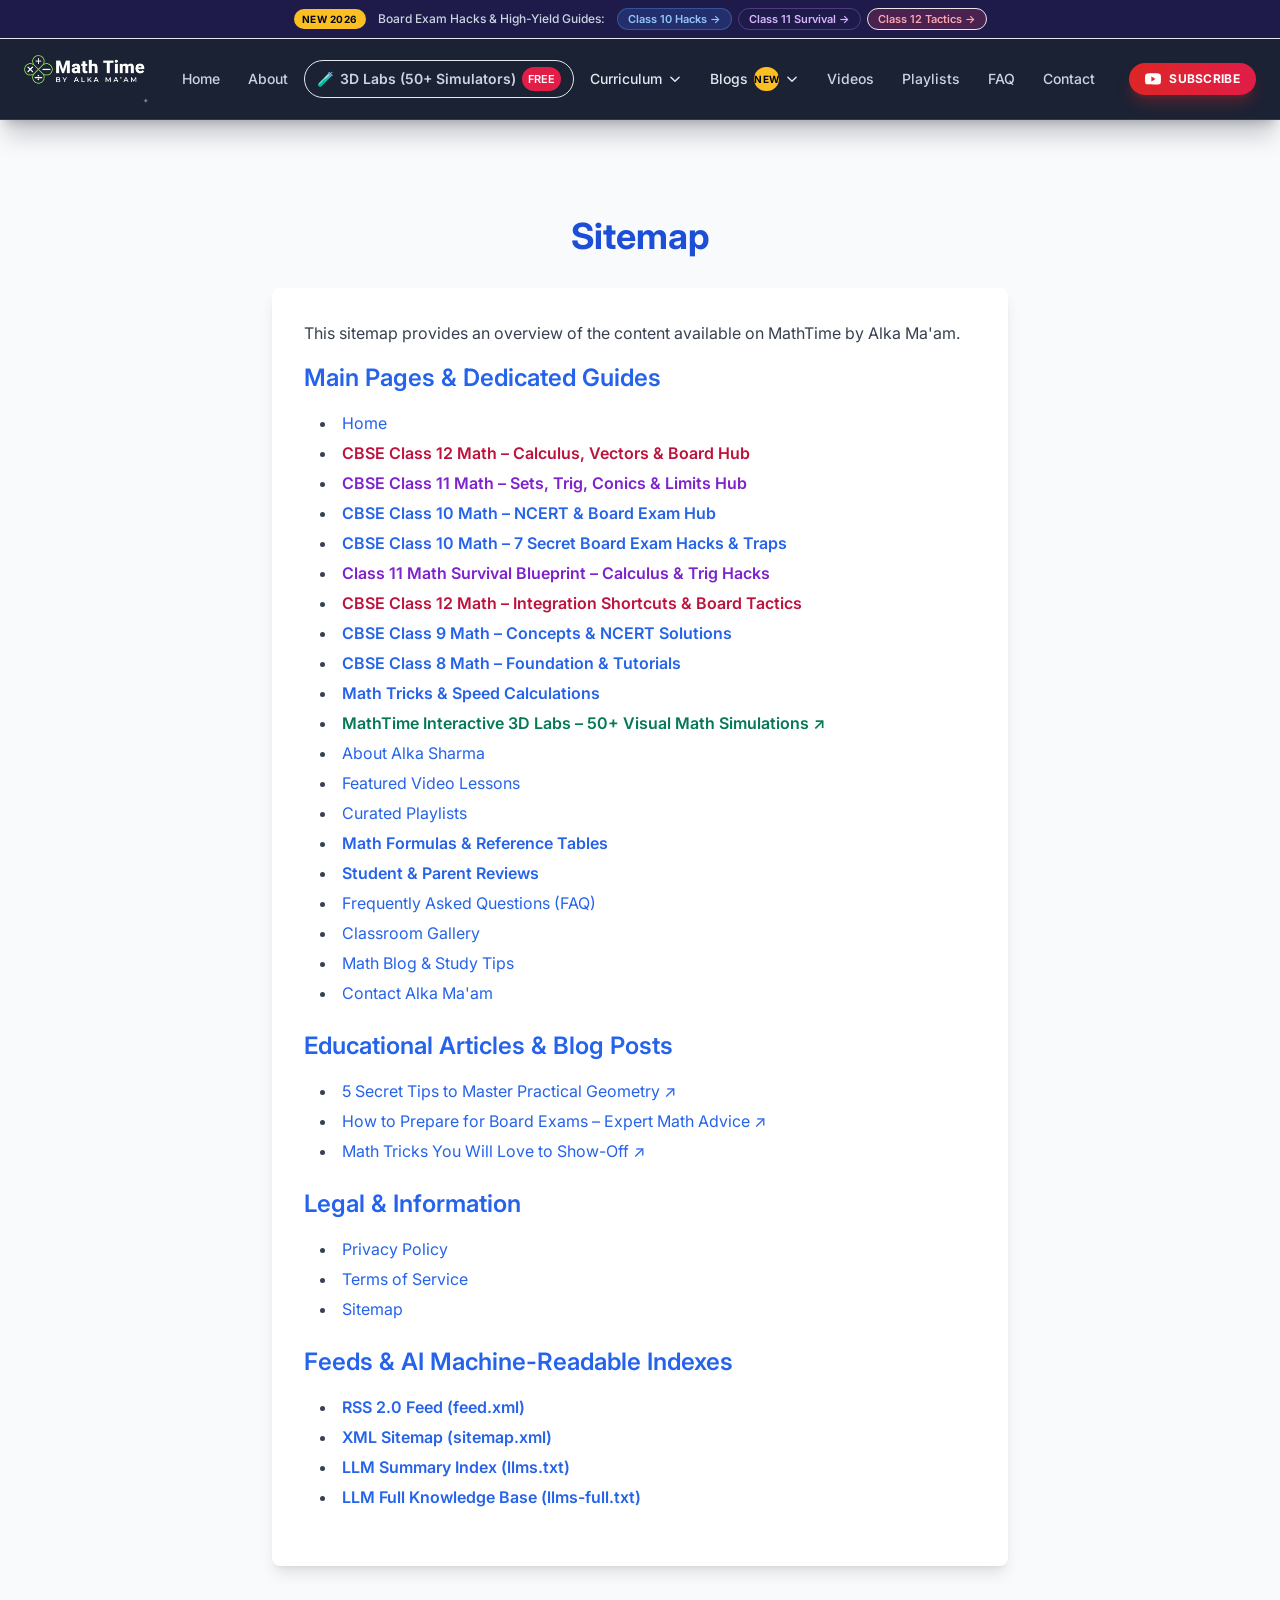
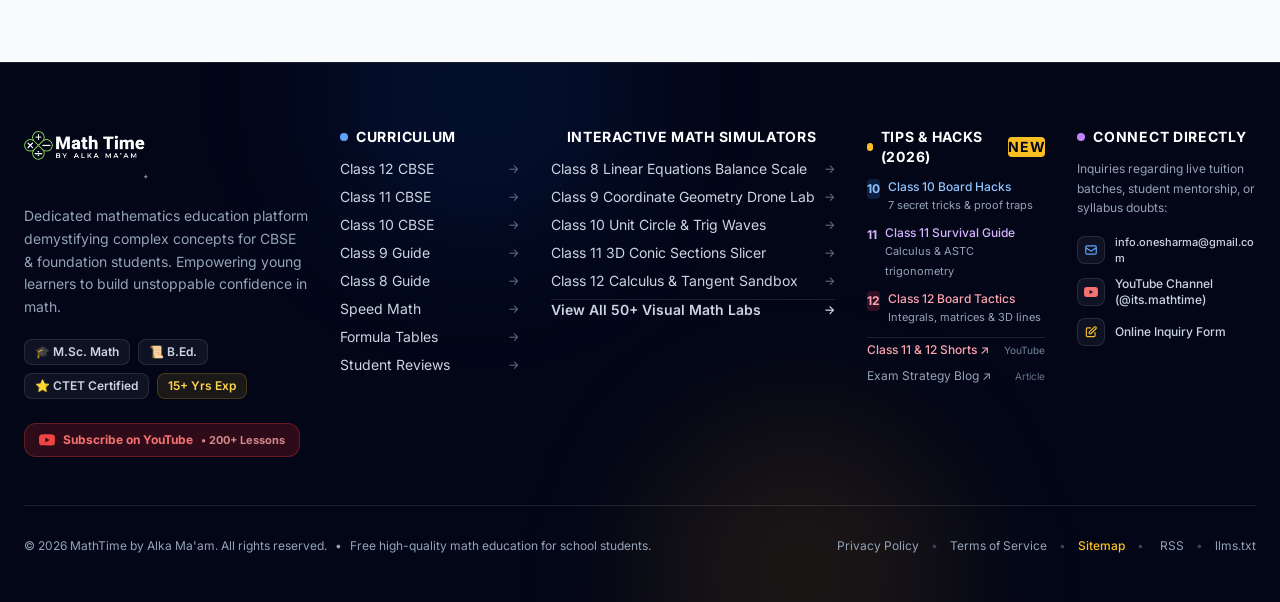
<file: sitemap.html>
<!DOCTYPE html>
<html lang="en">
<head>
    <meta charset="UTF-8">
    <meta name="viewport" content="width=device-width, initial-scale=1.0">

    <!-- Google tag (gtag.js) -->
    <script async src="https://www.googletagmanager.com/gtag/js?id=G-F63R3HSRKQ"></script>
    <script>
      window.dataLayer = window.dataLayer || [];
      function gtag(){dataLayer.push(arguments);}
      gtag('js', new Date());
      gtag('config', 'G-F63R3HSRKQ');
    </script>
    <title>Sitemap – MathTime by Alka Ma'am</title>

    <meta name="robots" content="index, follow, max-image-preview:large, max-snippet:-1, max-video-preview:-1">
    <meta name="description" content="HTML Sitemap for MathTime by Alka Ma'am. Quick directory of all video lessons, playlists, blogs, and pages.">
    <link rel="canonical" href="https://itsmathtime.co.in/sitemap.html">
    <link rel="alternate" type="application/rss+xml" title="MathTime CBSE Feed" href="https://itsmathtime.co.in/feed.xml">
    <meta name="theme-color" content="#0b1120">

    <!-- Open Graph -->
    <meta property="og:type" content="website">
    <meta property="og:url" content="https://itsmathtime.co.in/sitemap.html">
    <meta property="og:title" content="HTML Sitemap – MathTime by Alka Ma'am">
    <meta property="og:description" content="HTML Sitemap for MathTime by Alka Ma'am. Quick directory of all video lessons, playlists, blogs, and pages.">
    <meta property="og:image" content="https://itsmathtime.co.in/social-preview.png">
    <meta property="og:image:type" content="image/png">
    <meta property="og:image:width" content="1200">
    <meta property="og:image:height" content="630">

    <!-- Twitter -->
    <meta name="twitter:card" content="summary_large_image">
    <meta name="twitter:url" content="https://itsmathtime.co.in/sitemap.html">
    <meta name="twitter:title" content="HTML Sitemap – MathTime by Alka Ma'am">
    <meta name="twitter:description" content="HTML Sitemap for MathTime by Alka Ma'am. Quick directory of all video lessons, playlists, blogs, and pages.">
    <meta name="twitter:image" content="https://itsmathtime.co.in/social-preview.png">

    <!-- Favicon & Touch Icons -->
    <link rel="icon" href="favicon.svg" type="image/svg+xml">
    <link rel="icon" href="logo-icon-square.png" type="image/png">
    <link rel="apple-touch-icon" href="logo-icon-square.png">

    <!-- Static Compiled Tailwind CSS (Fast FCP) -->
    <link rel="preconnect" href="https://fonts.googleapis.com">
    <link rel="preconnect" href="https://fonts.gstatic.com" crossorigin>
    <link rel="dns-prefetch" href="https://fonts.googleapis.com">
    <link rel="dns-prefetch" href="https://fonts.gstatic.com">
    <link rel="dns-prefetch" href="https://www.googletagmanager.com">
    <link rel="stylesheet" href="tailwind.min.css">
    <!-- Inter Font -->
    <link href="https://fonts.googleapis.com/css2?family=Inter:wght@300;400;500;600;700&display=swap" rel="stylesheet">

    <!-- Custom CSS -->
    <link rel="stylesheet" href="style.css">

    <!-- Structured Data (JSON-LD) -->
    <script type="application/ld+json">
    {
      "@context": "https://schema.org",
      "@graph": [
        {
          "@type": "WebPage",
          "@id": "https://itsmathtime.co.in/sitemap.html#webpage",
          "url": "https://itsmathtime.co.in/sitemap.html",
          "name": "HTML Sitemap – MathTime by Alka Ma'am",
          "description": "HTML Sitemap for MathTime by Alka Ma'am. Quick directory of all video lessons, playlists, blogs, and pages.",
          "isPartOf": {
            "@type": "WebSite",
            "@id": "https://itsmathtime.co.in/#website",
            "name": "MathTime by Alka Ma'am",
            "url": "https://itsmathtime.co.in/"
          }
        },
        {
          "@type": "BreadcrumbList",
          "itemListElement": [
            {
              "@type": "ListItem",
              "position": 1,
              "name": "Home",
              "item": "https://itsmathtime.co.in/"
            },
            {
              "@type": "ListItem",
              "position": 2,
              "name": "Sitemap",
              "item": "https://itsmathtime.co.in/sitemap.html"
            }
          ]
        }
      ]
    }
    </script>
</head>
<body class="text-gray-800">
    <!-- Skip to Main Content (Accessibility WCAG 2.1) -->
    <a href="#main-content" class="skip-link">Skip to main content</a>


    <!-- Announcement Bar -->
    <div class="bg-gradient-to-r from-indigo-950 via-slate-900 to-indigo-950 text-indigo-200 text-xs py-2 px-4 text-center border-b border-indigo-800/40 relative z-50">
        <div class="container mx-auto flex items-center justify-center gap-2 sm:gap-3 flex-wrap">
            <span class="inline-flex items-center px-2 py-0.5 rounded-full text-[10px] font-bold bg-amber-400 text-slate-950 uppercase tracking-wider">New 2026</span>
            <span class="font-medium text-slate-300">Board Exam Hacks &amp; High-Yield Guides:</span>
            <div class="inline-flex items-center gap-1.5 sm:gap-2 flex-wrap">
                <a href="class-10-math-tips.html" class="inline-flex items-center px-2.5 py-0.5 rounded-full text-[11px] font-semibold bg-blue-500/20 text-blue-300 border border-blue-400/30 hover:bg-blue-500/30 hover:text-white transition-all">
                    Class 10 Hacks &rarr;
                </a>
                <a href="class-11-math-tips.html" class="inline-flex items-center px-2.5 py-0.5 rounded-full text-[11px] font-semibold bg-purple-500/20 text-purple-300 border border-purple-400/30 hover:bg-purple-500/30 hover:text-white transition-all">
                    Class 11 Survival &rarr;
                </a>
                <a href="class-12-math-tips.html" class="inline-flex items-center px-2.5 py-0.5 rounded-full text-[11px] font-semibold bg-rose-500/20 text-rose-300 border border-rose-400/30 hover:bg-rose-500/30 hover:text-white transition-all">
                    Class 12 Tactics &rarr;
                </a>
            </div>
        </div>
    </div>

    <!-- Floating Glass Header -->
    <header id="main-header" class="sticky top-0 z-50 transition-all duration-300 py-3.5 bg-slate-900/90 backdrop-blur-xl border-b border-white/10 shadow-xl shadow-slate-950/20 text-white">
        <!-- Scroll Progress Bar -->
        <div id="scroll-progress-bar" class="absolute top-0 left-0 h-[2.5px] bg-gradient-to-r from-blue-500 via-indigo-400 to-amber-400 w-0 z-50 transition-all duration-75"></div>

        <div class="container mx-auto flex justify-between items-center px-4 sm:px-6">
            <!-- Brand Logo -->
            <a href="/" class="flex items-center gap-3 group py-0.5" aria-label="MathTime by Alka Ma'am Home">
                <img src="logo-transparent.png" alt="MathTime by Alka Ma'am" width="124" height="48" fetchpriority="high" decoding="async" class="h-10 sm:h-12 w-auto object-contain group-hover:scale-105 transition-transform duration-300">
            </a>

            <!-- Desktop Navigation -->
            <nav class="hidden lg:flex items-center space-x-1 font-medium text-sm text-slate-300" aria-label="Main Navigation">
                <a href="/" class="nav-link px-3 py-1.5 rounded-full hover:text-white hover:bg-white/10 transition-all duration-200">Home</a>
                <a href="/#about" class="nav-link px-3 py-1.5 rounded-full hover:text-white hover:bg-white/10 transition-all duration-200">About</a>
                
                <!-- 3D Math Labs Menu Item -->
                <a href="https://labs.itsmathtime.co.in/" target="_blank" rel="noopener" class="nav-link px-3 py-1.5 rounded-full hover:text-white hover:bg-cyan-500/10 transition-all duration-200 flex items-center gap-1.5 text-cyan-300 font-semibold border border-cyan-400/20 hover:border-cyan-400/40">
                    <span class="text-sm">🧪</span>
                    <span>3D Labs (50+ Simulators)</span>
                    <span style="background: #e11d48; color: #fff; font-size: 11px; padding: 2px 6px; border-radius: 9999px;">FREE</span>
                </a>
                
                <!-- Curriculum Dropdown -->
                <div class="relative group header-dropdown">
                    <button type="button" aria-haspopup="true" aria-expanded="false" class="dropdown-toggle nav-link px-3 py-1.5 rounded-full hover:text-white hover:bg-white/10 transition-all duration-200 flex items-center gap-1.5 cursor-pointer text-slate-200 group-hover:text-amber-300 focus:outline-none">
                        <span>Curriculum</span>
                        <svg class="w-3.5 h-3.5 transition-transform duration-200 group-hover:rotate-180" fill="none" stroke="currentColor" viewBox="0 0 24 24"><path stroke-linecap="round" stroke-linejoin="round" stroke-width="2.5" d="M19 9l-7 7-7-7"></path></svg>
                    </button>
                    <!-- Dropdown Menu -->
                    <div class="header-dropdown-menu absolute top-full left-0 mt-2 w-72 sm:w-80 rounded-2xl bg-[#0b1120] border border-white/20 shadow-2xl p-2.5 opacity-0 invisible group-hover:opacity-100 group-hover:visible group-focus-within:opacity-100 group-focus-within:visible pointer-events-none group-hover:pointer-events-auto group-focus-within:pointer-events-auto z-50">
                        <a href="class-12-math.html" class="flex items-start gap-3 p-2.5 rounded-xl hover:bg-white/10 transition group/item">
                            <span class="w-9 h-9 rounded-lg bg-rose-500/20 text-rose-300 border border-rose-400/40 flex items-center justify-center font-bold text-sm shrink-0 mt-0.5">12</span>
                            <div>
                                <div class="text-sm font-bold text-white group-hover/item:text-rose-300 transition-colors">Class 12 CBSE Hub</div>
                                <div class="text-xs text-slate-300 leading-tight">Calculus, Vectors &amp; 3D Board Master</div>
                            </div>
                        </a>
                        <a href="class-11-math.html" class="flex items-start gap-3 p-2.5 rounded-xl hover:bg-white/10 transition group/item">
                            <span class="w-9 h-9 rounded-lg bg-purple-500/20 text-purple-300 border border-purple-400/40 flex items-center justify-center font-bold text-sm shrink-0 mt-0.5">11</span>
                            <div>
                                <div class="text-sm font-bold text-white group-hover/item:text-purple-300 transition-colors">Class 11 CBSE Hub</div>
                                <div class="text-xs text-slate-300 leading-tight">Sets, Trig, Conics &amp; Limits Foundation</div>
                            </div>
                        </a>
                        <a href="class-10-math.html" class="flex items-start gap-3 p-2.5 rounded-xl hover:bg-white/10 transition group/item">
                            <span class="w-9 h-9 rounded-lg bg-blue-500/20 text-blue-300 border border-blue-400/40 flex items-center justify-center font-bold text-sm shrink-0 mt-0.5">10</span>
                            <div>
                                <div class="text-sm font-bold text-white group-hover/item:text-blue-300 transition-colors">Class 10 CBSE Hub</div>
                                <div class="text-xs text-slate-300 leading-tight">NCERT syllabus, PYQs &amp; theorems</div>
                            </div>
                        </a>
                        <a href="class-9-math.html" class="flex items-start gap-3 p-2.5 rounded-xl hover:bg-white/10 transition group/item">
                            <span class="w-9 h-9 rounded-lg bg-emerald-500/20 text-emerald-300 border border-emerald-400/40 flex items-center justify-center font-bold text-sm shrink-0 mt-0.5">9</span>
                            <div>
                                <div class="text-sm font-bold text-white group-hover/item:text-emerald-300 transition-colors">Class 9 Math Guide</div>
                                <div class="text-xs text-slate-300 leading-tight">Number systems &amp; geometry base</div>
                            </div>
                        </a>
                        <a href="class-8-math.html" class="flex items-start gap-3 p-2.5 rounded-xl hover:bg-white/10 transition group/item">
                            <span class="w-9 h-9 rounded-lg bg-purple-500/20 text-purple-300 border border-purple-400/40 flex items-center justify-center font-bold text-sm shrink-0 mt-0.5">8</span>
                            <div>
                                <div class="text-sm font-bold text-white group-hover/item:text-purple-300 transition-colors">Class 8 Math Guide</div>
                                <div class="text-xs text-slate-300 leading-tight">Linear equations &amp; algebra basics</div>
                            </div>
                        </a>
                        <div class="my-1 border-t border-white/15"></div>
                        <a href="math-tricks.html" class="flex items-start gap-3 p-2.5 rounded-xl hover:bg-white/10 transition group/item">
                            <span class="w-9 h-9 rounded-lg bg-amber-500/20 text-amber-300 border border-amber-400/40 flex items-center justify-center font-bold text-base shrink-0 mt-0.5">⚡</span>
                            <div>
                                <div class="text-sm font-bold text-white group-hover/item:text-amber-300 transition-colors">Speed Math Tricks</div>
                                <div class="text-xs text-slate-300 leading-tight">Mental math &amp; rapid calculation</div>
                            </div>
                        </a>
                    </div>
                </div>

                <!-- Blogs Dropdown (Newly Added Blog Posts, Hacks & Masterclasses) -->
                <div class="relative group header-dropdown">
                    <button type="button" aria-haspopup="true" aria-expanded="false" class="dropdown-toggle nav-link px-3 py-1.5 rounded-full hover:text-white hover:bg-white/10 transition-all duration-200 flex items-center gap-1.5 text-slate-200 group-hover:text-amber-300 cursor-pointer focus:outline-none">
                        <span>Blogs</span>
                        <span class="px-1.5 py-0.5 rounded-full text-[10px] font-bold bg-amber-400 text-slate-950 uppercase tracking-wide">New</span>
                        <svg class="w-3.5 h-3.5 transition-transform duration-200 group-hover:rotate-180" fill="none" stroke="currentColor" viewBox="0 0 24 24"><path stroke-linecap="round" stroke-linejoin="round" stroke-width="2.5" d="M19 9l-7 7-7-7"></path></svg>
                    </button>
                    <!-- Dropdown Menu -->
                    <div class="header-dropdown-menu absolute top-full left-0 mt-2 w-80 sm:w-96 rounded-2xl bg-[#0b1120] border border-white/20 shadow-2xl p-2.5 opacity-0 invisible group-hover:opacity-100 group-hover:visible group-focus-within:opacity-100 group-focus-within:visible pointer-events-none group-hover:pointer-events-auto group-focus-within:pointer-events-auto z-50 max-h-[85vh] overflow-y-auto">
                        <div class="px-2.5 py-1 text-[10px] font-extrabold uppercase tracking-wider text-amber-400 flex items-center justify-between">
                            <span>✨ Newly Added Blog Masterclasses</span>
                            <span class="text-[9px] text-slate-400">2026 Edition</span>
                        </div>
                        <a href="class-10-math-tips.html" class="flex items-start gap-3 p-2.5 rounded-xl hover:bg-white/10 transition group/item">
                            <span class="w-9 h-9 rounded-lg bg-blue-500/20 text-blue-300 border border-blue-400/40 flex items-center justify-center font-bold text-sm shrink-0 mt-0.5">10</span>
                            <div>
                                <div class="text-sm font-bold text-white group-hover/item:text-blue-300 transition-colors flex items-center gap-1.5">
                                    <span>Class 10 Board Hacks</span>
                                    <span class="px-1.5 py-0.5 rounded text-[9px] font-extrabold bg-blue-400/25 text-blue-300 uppercase">Hot</span>
                                </div>
                                <div class="text-xs text-slate-300 leading-tight">7 secret exam tricks &amp; proof traps</div>
                            </div>
                        </a>
                        <a href="class-11-math-tips.html" class="flex items-start gap-3 p-2.5 rounded-xl hover:bg-white/10 transition group/item">
                            <span class="w-9 h-9 rounded-lg bg-purple-500/20 text-purple-300 border border-purple-400/40 flex items-center justify-center font-bold text-sm shrink-0 mt-0.5">11</span>
                            <div>
                                <div class="text-sm font-bold text-white group-hover/item:text-purple-300 transition-colors flex items-center gap-1.5">
                                    <span>Class 11 Survival Guide</span>
                                    <span class="px-1.5 py-0.5 rounded text-[9px] font-extrabold bg-purple-400/25 text-purple-300 uppercase">New</span>
                                </div>
                                <div class="text-xs text-slate-300 leading-tight">Calculus, ASTC &amp; binomial hacks</div>
                            </div>
                        </a>
                        <a href="class-12-math-tips.html" class="flex items-start gap-3 p-2.5 rounded-xl hover:bg-white/10 transition group/item">
                            <span class="w-9 h-9 rounded-lg bg-rose-500/20 text-rose-300 border border-rose-400/40 flex items-center justify-center font-bold text-sm shrink-0 mt-0.5">12</span>
                            <div>
                                <div class="text-sm font-bold text-white group-hover/item:text-rose-300 transition-colors flex items-center gap-1.5">
                                    <span>Class 12 Board Tactics</span>
                                    <span class="px-1.5 py-0.5 rounded text-[9px] font-extrabold bg-rose-400/25 text-rose-300 uppercase">New</span>
                                </div>
                                <div class="text-xs text-slate-300 leading-tight">Integration shortcuts &amp; 95%+ strategy</div>
                            </div>
                        </a>
                        <a href="math-tricks.html" class="flex items-start gap-3 p-2.5 rounded-xl hover:bg-white/10 transition group/item">
                            <span class="w-9 h-9 rounded-lg bg-amber-500/20 text-amber-300 border border-amber-400/40 flex items-center justify-center font-bold text-base shrink-0 mt-0.5">⚡</span>
                            <div>
                                <div class="text-sm font-bold text-white group-hover/item:text-amber-300 transition-colors">Speed Calculation Hacks</div>
                                <div class="text-xs text-slate-300 leading-tight">Mental math &amp; rapid squaring tricks</div>
                            </div>
                        </a>
                        <div class="my-1.5 border-t border-white/15"></div>
                        <div class="px-2.5 py-1 text-[10px] font-extrabold uppercase tracking-wider text-slate-400">
                            <span>📖 Essential Articles &amp; Strategies</span>
                        </div>
                        <a href="https://itsmathtime1.blogspot.com/2025/07/5-secret-tips-to-master-practical.html" target="_blank" rel="noopener noreferrer" class="flex items-start gap-3 p-2 rounded-xl hover:bg-white/10 transition group/item">
                            <span class="w-8 h-8 rounded-lg bg-blue-500/15 text-blue-300 border border-blue-400/30 flex items-center justify-center text-sm shrink-0 mt-0.5">📐</span>
                            <div>
                                <div class="text-xs font-bold text-white group-hover/item:text-blue-300 transition-colors flex items-center gap-1">
                                    <span>Practical Geometry: 5 Tips</span>
                                    <span class="text-[10px] text-slate-400">↗</span>
                                </div>
                                <div class="text-[11px] text-slate-300 leading-tight">Constructions &amp; proofs guide</div>
                            </div>
                        </a>
                        <a href="https://itsmathtime2.blogspot.com/2025/07/how-to-prepare-for-board-exams.html" target="_blank" rel="noopener noreferrer" class="flex items-start gap-3 p-2 rounded-xl hover:bg-white/10 transition group/item">
                            <span class="w-8 h-8 rounded-lg bg-purple-500/15 text-purple-300 border border-purple-400/30 flex items-center justify-center text-sm shrink-0 mt-0.5">🎯</span>
                            <div>
                                <div class="text-xs font-bold text-white group-hover/item:text-purple-300 transition-colors flex items-center gap-1">
                                    <span>Board Exam Prep Blueprint</span>
                                    <span class="text-[10px] text-slate-400">↗</span>
                                </div>
                                <div class="text-[11px] text-slate-300 leading-tight">Alka Ma'am's roadmap to excellence</div>
                            </div>
                        </a>
                        <a href="https://itsmathtime3.blogspot.com/2025/07/math-tricks-you-will-love-to-show-off.html" target="_blank" rel="noopener noreferrer" class="flex items-start gap-3 p-2 rounded-xl hover:bg-white/10 transition group/item">
                            <span class="w-8 h-8 rounded-lg bg-emerald-500/15 text-emerald-300 border border-emerald-400/30 flex items-center justify-center text-sm shrink-0 mt-0.5">💡</span>
                            <div>
                                <div class="text-xs font-bold text-white group-hover/item:text-emerald-300 transition-colors flex items-center gap-1">
                                    <span>Mental Math Tricks to Show-Off</span>
                                    <span class="text-[10px] text-slate-400">↗</span>
                                </div>
                                <div class="text-[11px] text-slate-300 leading-tight">Lightning calculation strategies</div>
                            </div>
                        </a>
                        <div class="my-1 border-t border-white/15"></div>
                        <a href="/#blog" class="flex items-center justify-between p-2 rounded-xl bg-white/5 hover:bg-white/10 text-amber-300 hover:text-white transition text-xs font-bold">
                            <span>📚 View All Math Blogs &amp; Articles</span>
                            <span>&rarr;</span>
                        </a>
                    </div>
                </div>

                <a href="/#videos" class="nav-link px-3 py-1.5 rounded-full hover:text-white hover:bg-white/10 transition-all duration-200">Videos</a>
                <a href="/#playlists" class="nav-link px-3 py-1.5 rounded-full hover:text-white hover:bg-white/10 transition-all duration-200">Playlists</a>
                <a href="/#faq" class="nav-link px-3 py-1.5 rounded-full hover:text-white hover:bg-white/10 transition-all duration-200">FAQ</a>
                <a href="/#contact" class="nav-link px-3 py-1.5 rounded-full hover:text-white hover:bg-white/10 transition-all duration-200">Contact</a>
            </nav>

            <!-- Header Action CTA -->
            <div class="hidden sm:flex items-center gap-3">
                <a href="https://www.youtube.com/@its.mathtime?sub_confirmation=1" target="_blank" rel="noopener noreferrer" class="inline-flex items-center gap-2 px-4 py-2 rounded-full text-xs font-bold tracking-wide uppercase bg-gradient-to-r from-red-600 to-rose-600 hover:from-red-500 hover:to-rose-500 text-white shadow-lg shadow-red-600/30 hover:shadow-red-500/50 hover:scale-105 active:scale-95 transition-all duration-300">
                    <svg class="w-4 h-4 fill-current" viewBox="0 0 24 24">
                        <path d="M23.498 6.186a3.016 3.016 0 0 0-2.122-2.136C19.505 3.545 12 3.545 12 3.545s-7.505 0-9.377.505A3.017 3.017 0 0 0 .502 6.186C0 8.07 0 12 0 12s0 3.93.502 5.814a3.016 3.016 0 0 0 2.122 2.136c1.871.505 9.376.505 9.376.505s7.505 0 9.377-.505a3.015 3.015 0 0 0 2.122-2.136C24 15.93 24 12 24 12s0-3.93-.502-5.814zM9.545 15.568V8.432L15.818 12l-6.273 3.568z"/>
                    </svg>
                    <span>Subscribe</span>
                </a>
            </div>

            <!-- Mobile Menu Button -->
            <button id="mobile-menu-button" aria-label="Toggle navigation menu" aria-expanded="false" aria-controls="mobile-menu" class="lg:hidden p-2 rounded-xl text-slate-300 hover:text-white hover:bg-white/10 focus:outline-none transition-colors">
                <svg id="hamburger-icon" class="w-6 h-6" fill="none" stroke="currentColor" viewBox="0 0 24 24" xmlns="http://www.w3.org/2000/svg">
                    <path stroke-linecap="round" stroke-linejoin="round" stroke-width="2" d="M4 6h16M4 12h16M4 18h16"></path>
                </svg>
                <svg id="close-icon" class="w-6 h-6 hidden" fill="none" stroke="currentColor" viewBox="0 0 24 24" xmlns="http://www.w3.org/2000/svg">
                    <path stroke-linecap="round" stroke-linejoin="round" stroke-width="2" d="M6 18L18 6M6 6l12 12"></path>
                </svg>
            </button>
        </div>

        <!-- Mobile Menu Dropdown -->
        <div id="mobile-menu" class="hidden lg:hidden border-t border-white/10 px-4 pt-3 pb-6 bg-slate-900/98 backdrop-blur-2xl transition-all max-h-[85vh] overflow-y-auto">
            <nav class="flex flex-col space-y-1 text-sm font-medium">
                <a href="/" class="block py-2 px-3 rounded-lg text-slate-200 hover:text-white hover:bg-white/10 transition duration-200">Home</a>
                <a href="/#about" class="block py-2 px-3 rounded-lg text-slate-200 hover:text-white hover:bg-white/10 transition duration-200">About Alka Ma'am</a>
                
                <a href="https://labs.itsmathtime.co.in/" target="_blank" rel="noopener" class="flex items-center justify-between py-2 px-3 rounded-lg text-cyan-300 hover:text-white bg-cyan-950/40 border border-cyan-800/40 transition duration-200 font-semibold my-1">
                    <span class="flex items-center gap-2">
                        <span>🧪</span>
                        <span>3D Labs (50+ Simulators)</span>
                    </span>
                    <span style="background: #e11d48; color: #fff; font-size: 11px; padding: 2px 6px; border-radius: 9999px;">FREE</span>
                </a>

                <!-- Mobile Section: CBSE Class Guides -->
                <div class="pt-3 pb-1 px-3 text-[11px] font-bold uppercase tracking-wider text-slate-400 flex items-center gap-1.5">
                    <span>📚</span> <span>CBSE Curriculum Hubs</span>
                </div>
                <a href="class-12-math.html" class="flex items-center justify-between py-2 px-3 rounded-lg text-slate-200 hover:text-white hover:bg-white/10 transition duration-200">
                    <span>📕 CBSE Class 12 Board Hub</span>
                    <span class="text-xs text-rose-400">&rarr;</span>
                </a>
                <a href="class-11-math.html" class="flex items-center justify-between py-2 px-3 rounded-lg text-slate-200 hover:text-white hover:bg-white/10 transition duration-200">
                    <span>⚡ CBSE Class 11 Math Hub</span>
                    <span class="text-xs text-purple-400">&rarr;</span>
                </a>
                <a href="class-10-math.html" class="block py-2 px-3 rounded-lg text-slate-200 hover:text-white hover:bg-white/10 transition duration-200">
                    📘 CBSE Class 10 Board Hub
                </a>
                <a href="class-9-math.html" class="block py-2 px-3 rounded-lg text-slate-200 hover:text-white hover:bg-white/10 transition duration-200">
                    📗 CBSE Class 9 Math Guide
                </a>
                <a href="class-8-math.html" class="block py-2 px-3 rounded-lg text-slate-200 hover:text-white hover:bg-white/10 transition duration-200">
                    📙 CBSE Class 8 Math Guide
                </a>
                
                <!-- Mobile Section: Newly Added Math Blogs & Masterclasses -->
                <div class="pt-4 pb-1 px-3 text-[11px] font-bold uppercase tracking-wider text-amber-400 flex items-center justify-between">
                    <span>📰 Math Blogs &amp; Masterclasses (2026)</span>
                    <span class="px-1.5 py-0.2 rounded-full text-[9px] font-bold bg-amber-400 text-slate-950 uppercase">New</span>
                </div>
                <a href="class-10-math-tips.html" class="flex items-center justify-between py-2 px-3 rounded-lg text-blue-300 hover:text-white hover:bg-white/10 transition duration-200 font-medium">
                    <span>🎯 Class 10 Board Hacks (7 Secret Tricks)</span>
                    <span class="text-xs text-blue-400">&rarr;</span>
                </a>
                <a href="class-11-math-tips.html" class="flex items-center justify-between py-2 px-3 rounded-lg text-purple-300 hover:text-white hover:bg-white/10 transition duration-200 font-medium">
                    <span>⚡ Class 11 Survival Guide (Calculus &amp; Trig)</span>
                    <span class="text-xs text-purple-400">&rarr;</span>
                </a>
                <a href="class-12-math-tips.html" class="flex items-center justify-between py-2 px-3 rounded-lg text-rose-300 hover:text-white hover:bg-white/10 transition duration-200 font-medium">
                    <span>🔥 Class 12 Board Tactics (Integrals &amp; 3D)</span>
                    <span class="text-xs text-rose-400">&rarr;</span>
                </a>
                <a href="math-tricks.html" class="flex items-center justify-between py-2 px-3 rounded-lg text-amber-300 hover:text-white hover:bg-white/10 transition duration-200 font-medium">
                    <span>💡 Speed Math &amp; Mental Tricks</span>
                    <span class="text-xs text-amber-400">&rarr;</span>
                </a>
                <a href="https://itsmathtime1.blogspot.com/2025/07/5-secret-tips-to-master-practical.html" target="_blank" rel="noopener noreferrer" class="flex items-center justify-between py-1.5 px-3 rounded-lg text-slate-300 hover:text-white hover:bg-white/10 transition duration-200 text-xs">
                    <span>📐 Practical Geometry: 5 Tips</span>
                    <span class="text-[10px] text-slate-400">&nearr;</span>
                </a>
                <a href="https://itsmathtime2.blogspot.com/2025/07/how-to-prepare-for-board-exams.html" target="_blank" rel="noopener noreferrer" class="flex items-center justify-between py-1.5 px-3 rounded-lg text-slate-300 hover:text-white hover:bg-white/10 transition duration-200 text-xs">
                    <span>🎯 Board Exam Prep Blueprint</span>
                    <span class="text-[10px] text-slate-400">&nearr;</span>
                </a>
                <a href="https://itsmathtime3.blogspot.com/2025/07/math-tricks-you-will-love-to-show-off.html" target="_blank" rel="noopener noreferrer" class="flex items-center justify-between py-1.5 px-3 rounded-lg text-slate-300 hover:text-white hover:bg-white/10 transition duration-200 text-xs">
                    <span>✨ Mental Math Tricks to Show-Off</span>
                    <span class="text-[10px] text-slate-400">&nearr;</span>
                </a>
                <a href="/#blog" class="flex items-center justify-between py-2 px-3 rounded-lg text-amber-400 bg-white/5 hover:bg-white/10 font-bold text-xs mt-1 transition">
                    <span>📚 View All Math Blogs &amp; Articles</span>
                    <span>&rarr;</span>
                </a>
                <a href="/#videos" class="block py-2 px-3 rounded-lg text-slate-200 hover:text-white hover:bg-white/10 transition duration-200">Featured Video Lectures</a>
                <a href="/#playlists" class="block py-2 px-3 rounded-lg text-slate-200 hover:text-white hover:bg-white/10 transition duration-200">Chapter Playlists</a>
                <a href="/#faq" class="block py-2 px-3 rounded-lg text-slate-200 hover:text-white hover:bg-white/10 transition duration-200">Common FAQs</a>
                <a href="/#contact" class="block py-2 px-3 rounded-lg text-slate-200 hover:text-white hover:bg-white/10 transition duration-200">Contact Alka Ma'am</a>
                
                <div class="pt-4 border-t border-white/10 mt-2">
                    <a href="https://www.youtube.com/@its.mathtime?sub_confirmation=1" target="_blank" rel="noopener noreferrer" class="flex items-center justify-center gap-2 w-full py-2.5 rounded-xl font-bold uppercase text-xs bg-gradient-to-r from-red-600 to-rose-600 text-white shadow-lg">
                        <svg class="w-4 h-4 fill-current" viewBox="0 0 24 24"><path d="M23.498 6.186a3.016 3.016 0 0 0-2.122-2.136C19.505 3.545 12 3.545 12 3.545s-7.505 0-9.377.505A3.017 3.017 0 0 0 .502 6.186C0 8.07 0 12 0 12s0 3.93.502 5.814a3.016 3.016 0 0 0 2.122 2.136c1.871.505 9.376.505 9.376.505s7.505 0 9.377-.505a3.015 3.015 0 0 0 2.122-2.136C24 15.93 24 12 24 12s0-3.93-.502-5.814zM9.545 15.568V8.432L15.818 12l-6.273 3.568z"/></svg>
                        <span>Subscribe on YouTube</span>
                    </a>
                </div>
            </nav>
        </div>
    </header>

    <main id="main-content" class="py-16 md:py-24 bg-gray-50">
        <div class="container mx-auto px-4 max-w-3xl">
            <h1 class="text-4xl font-bold text-center mb-8 text-blue-700">Sitemap</h1>
            <div class="bg-white p-8 rounded-lg shadow-lg text-gray-700 leading-relaxed">
                <p class="mb-4">This sitemap provides an overview of the content available on MathTime by Alka Ma'am.</p>

                <h2 class="text-2xl font-semibold mb-4 text-blue-600">Main Pages &amp; Dedicated Guides</h2>
                <ul class="list-disc list-inside mb-6 pl-4 space-y-1">
                    <li><a href="/" class="text-blue-600 hover:underline">Home</a></li>
                    <li><a href="class-12-math.html" class="text-blue-600 hover:underline font-semibold text-rose-700">CBSE Class 12 Math – Calculus, Vectors &amp; Board Hub</a></li>
                    <li><a href="class-11-math.html" class="text-blue-600 hover:underline font-semibold text-purple-700">CBSE Class 11 Math – Sets, Trig, Conics &amp; Limits Hub</a></li>
                    <li><a href="class-10-math.html" class="text-blue-600 hover:underline font-semibold">CBSE Class 10 Math – NCERT &amp; Board Exam Hub</a></li>
                    <li><a href="class-10-math-tips.html" class="text-blue-600 hover:underline font-semibold text-amber-700">CBSE Class 10 Math – 7 Secret Board Exam Hacks &amp; Traps</a></li>
                    <li><a href="class-11-math-tips.html" class="text-blue-600 hover:underline font-semibold text-purple-700">Class 11 Math Survival Blueprint – Calculus &amp; Trig Hacks</a></li>
                    <li><a href="class-12-math-tips.html" class="text-blue-600 hover:underline font-semibold text-rose-700">CBSE Class 12 Math – Integration Shortcuts &amp; Board Tactics</a></li>
                    <li><a href="class-9-math.html" class="text-blue-600 hover:underline font-semibold">CBSE Class 9 Math – Concepts &amp; NCERT Solutions</a></li>
                    <li><a href="class-8-math.html" class="text-blue-600 hover:underline font-semibold">CBSE Class 8 Math – Foundation &amp; Tutorials</a></li>
                    <li><a href="math-tricks.html" class="text-blue-600 hover:underline font-semibold">Math Tricks &amp; Speed Calculations</a></li>
                    <li><a href="https://labs.itsmathtime.co.in/" target="_blank" rel="noopener noreferrer" class="text-blue-600 hover:underline font-semibold text-emerald-700">MathTime Interactive 3D Labs – 50+ Visual Math Simulations &nearr;</a></li>
                    <li><a href="/#about" class="text-blue-600 hover:underline">About Alka Sharma</a></li>
                    <li><a href="/#videos" class="text-blue-600 hover:underline">Featured Video Lessons</a></li>
                    <li><a href="/#playlists" class="text-blue-600 hover:underline">Curated Playlists</a></li>
                    <li><a href="/#formulas" class="text-blue-600 hover:underline font-semibold">Math Formulas &amp; Reference Tables</a></li>
                    <li><a href="/#reviews" class="text-blue-600 hover:underline font-semibold">Student &amp; Parent Reviews</a></li>
                    <li><a href="/#faq" class="text-blue-600 hover:underline">Frequently Asked Questions (FAQ)</a></li>
                    <li><a href="/#gallery" class="text-blue-600 hover:underline">Classroom Gallery</a></li>
                    <li><a href="/#blog" class="text-blue-600 hover:underline">Math Blog &amp; Study Tips</a></li>
                    <li><a href="/#contact" class="text-blue-600 hover:underline">Contact Alka Ma'am</a></li>
                </ul>

                <h2 class="text-2xl font-semibold mb-4 text-blue-600">Educational Articles &amp; Blog Posts</h2>
                <ul class="list-disc list-inside mb-6 pl-4 space-y-1">
                    <li><a href="https://itsmathtime1.blogspot.com/2025/07/5-secret-tips-to-master-practical.html" target="_blank" rel="noopener noreferrer" class="text-blue-600 hover:underline">5 Secret Tips to Master Practical Geometry &nearr;</a></li>
                    <li><a href="https://itsmathtime2.blogspot.com/2025/07/how-to-prepare-for-board-exams.html" target="_blank" rel="noopener noreferrer" class="text-blue-600 hover:underline">How to Prepare for Board Exams – Expert Math Advice &nearr;</a></li>
                    <li><a href="https://itsmathtime3.blogspot.com/2025/07/math-tricks-you-will-love-to-show-off.html" target="_blank" rel="noopener noreferrer" class="text-blue-600 hover:underline">Math Tricks You Will Love to Show-Off &nearr;</a></li>
                </ul>

                <h2 class="text-2xl font-semibold mb-4 text-blue-600">Legal &amp; Information</h2>
                <ul class="list-disc list-inside mb-6 pl-4 space-y-1">
                    <li><a href="privacy-policy.html" class="text-blue-600 hover:underline">Privacy Policy</a></li>
                    <li><a href="terms-of-service.html" class="text-blue-600 hover:underline">Terms of Service</a></li>
                    <li><a href="sitemap.html" class="text-blue-600 hover:underline">Sitemap</a></li>
                </ul>

                <h2 class="text-2xl font-semibold mb-4 text-blue-600">Feeds &amp; AI Machine-Readable Indexes</h2>
                <ul class="list-disc list-inside mb-6 pl-4 space-y-1">
                    <li><a href="feed.xml" class="text-blue-600 hover:underline font-semibold">RSS 2.0 Feed (feed.xml)</a></li>
                    <li><a href="sitemap.xml" class="text-blue-600 hover:underline font-semibold">XML Sitemap (sitemap.xml)</a></li>
                    <li><a href="llms.txt" class="text-blue-600 hover:underline font-semibold">LLM Summary Index (llms.txt)</a></li>
                    <li><a href="llms-full.txt" class="text-blue-600 hover:underline font-semibold">LLM Full Knowledge Base (llms-full.txt)</a></li>
                </ul>
            </div>
        </div>
    </main>

    <!-- Footer -->
    <footer class="bg-slate-950 text-slate-300 pt-16 pb-12 border-t border-white/10 relative overflow-hidden">
        <!-- Background Subtle Glow Orbs -->
        <div class="absolute -top-32 left-1/4 w-80 h-80 bg-blue-600/10 rounded-full blur-3xl pointer-events-none"></div>
        <div class="absolute -bottom-32 right-1/4 w-80 h-80 bg-amber-500/10 rounded-full blur-3xl pointer-events-none"></div>

        <div class="container mx-auto px-4 sm:px-6 relative z-10">
            <div class="grid grid-cols-1 md:grid-cols-2 lg:grid-cols-12 gap-10 lg:gap-8 mb-12">
                <!-- Column 1: Brand & Educator Profile (lg:col-span-3) -->
                <div class="lg:col-span-3 space-y-4">
                    <a href="/#home" class="inline-block group py-1" aria-label="MathTime by Alka Ma'am">
                        <img src="logo-transparent.png" alt="MathTime by Alka Ma'am" width="124" height="48" loading="lazy" decoding="async" class="h-11 sm:h-12 w-auto object-contain group-hover:scale-105 transition-transform duration-300">
                    </a>

                    <p class="text-slate-400 text-sm leading-relaxed">
                        Dedicated mathematics education platform demystifying complex concepts for CBSE &amp; foundation students. Empowering young learners to build unstoppable confidence in math.
                    </p>

                    <!-- Credentials Badges -->
                    <div class="flex flex-wrap gap-2 pt-1">
                        <span class="px-2.5 py-1 rounded-lg text-xs font-semibold bg-white/5 border border-white/10 text-slate-300">🎓 M.Sc. Math</span>
                        <span class="px-2.5 py-1 rounded-lg text-xs font-semibold bg-white/5 border border-white/10 text-slate-300">📜 B.Ed.</span>
                        <span class="px-2.5 py-1 rounded-lg text-xs font-semibold bg-white/5 border border-white/10 text-slate-300">⭐ CTET Certified</span>
                        <span class="px-2.5 py-1 rounded-lg text-xs font-semibold bg-amber-400/10 border border-amber-400/20 text-amber-300">15+ Yrs Exp</span>
                    </div>

                    <!-- YouTube Verified Hub -->
                    <div class="pt-2">
                        <a href="https://www.youtube.com/@its.mathtime?sub_confirmation=1" target="_blank" rel="noopener noreferrer" class="inline-flex items-center gap-2 px-3.5 py-2 rounded-xl bg-red-600/20 hover:bg-red-600/30 text-red-400 border border-red-500/30 text-xs font-bold transition group">
                            <svg class="w-4 h-4 fill-current text-red-500 group-hover:scale-110 transition-transform" viewBox="0 0 24 24"><path d="M23.498 6.186a3.016 3.016 0 0 0-2.122-2.136C19.505 3.545 12 3.545 12 3.545s-7.505 0-9.377.505A3.017 3.017 0 0 0 .502 6.186C0 8.07 0 12 0 12s0 3.93.502 5.814a3.016 3.016 0 0 0 2.122 2.136c1.871.505 9.376.505 9.376.505s7.505 0 9.377-.505a3.015 3.015 0 0 0 2.122-2.136C24 15.93 24 12 24 12s0-3.93-.502-5.814zM9.545 15.568V8.432L15.818 12l-6.273 3.568z"/></svg>
                            <span>Subscribe on YouTube</span>
                            <span class="text-[11px] text-red-300/80">&bull; 200+ Lessons</span>
                        </a>
                    </div>
                </div>

                <!-- Column 2: CBSE Curriculum Hubs (lg:col-span-2) -->
                <div class="lg:col-span-2 space-y-3">
                    <h3 class="text-white font-bold text-sm uppercase tracking-wider font-heading flex items-center gap-2">
                        <span class="w-2 h-2 rounded-full bg-blue-400"></span>
                        Curriculum
                    </h3>
                    <ul class="space-y-2 text-sm">
                        <li>
                            <a href="class-12-math.html" class="hover:text-amber-400 transition flex items-center justify-between group">
                                <span>Class 12 CBSE</span>
                                <span class="text-xs text-slate-500 group-hover:text-amber-400">&rarr;</span>
                            </a>
                        </li>
                        <li>
                            <a href="class-11-math.html" class="hover:text-amber-400 transition flex items-center justify-between group">
                                <span>Class 11 CBSE</span>
                                <span class="text-xs text-slate-500 group-hover:text-amber-400">&rarr;</span>
                            </a>
                        </li>
                        <li>
                            <a href="class-10-math.html" class="hover:text-amber-400 transition flex items-center justify-between group">
                                <span>Class 10 CBSE</span>
                                <span class="text-xs text-slate-500 group-hover:text-amber-400">&rarr;</span>
                            </a>
                        </li>
                        <li>
                            <a href="class-9-math.html" class="hover:text-amber-400 transition flex items-center justify-between group">
                                <span>Class 9 Guide</span>
                                <span class="text-xs text-slate-500 group-hover:text-amber-400">&rarr;</span>
                            </a>
                        </li>
                        <li>
                            <a href="class-8-math.html" class="hover:text-amber-400 transition flex items-center justify-between group">
                                <span>Class 8 Guide</span>
                                <span class="text-xs text-slate-500 group-hover:text-amber-400">&rarr;</span>
                            </a>
                        </li>
                        <li>
                            <a href="math-tricks.html" class="hover:text-amber-400 transition flex items-center justify-between group">
                                <span>Speed Math</span>
                                <span class="text-xs text-slate-500 group-hover:text-amber-400">&rarr;</span>
                            </a>
                        </li>
                        <li>
                            <a href="/#formulas" class="hover:text-amber-400 transition flex items-center justify-between group">
                                <span>Formula Tables</span>
                                <span class="text-xs text-slate-500 group-hover:text-amber-400">&rarr;</span>
                            </a>
                        </li>
                        <li>
                            <a href="/#reviews" class="hover:text-amber-400 transition flex items-center justify-between group">
                                <span>Student Reviews</span>
                                <span class="text-xs text-slate-500 group-hover:text-amber-400">&rarr;</span>
                            </a>
                        </li>
                    </ul>
                </div>

                <!-- Column 3: Interactive Math Simulators (lg:col-span-3) -->
                <div class="lg:col-span-3 space-y-3">
                    <h3 class="text-white font-bold text-sm uppercase tracking-wider font-heading flex items-center gap-2">
                        <span class="w-2 h-2 rounded-full bg-cyan-400"></span>
                        Interactive Math Simulators
                    </h3>
                    <ul class="space-y-2 text-sm">
                        <li>
                            <a href="https://labs.itsmathtime.co.in/simulators/balance-scale-equations" target="_blank" rel="noopener" class="text-slate-300 hover:text-cyan-300 transition flex items-center justify-between group">
                                <span>Class 8 Linear Equations Balance Scale</span>
                                <span class="text-xs text-slate-500 group-hover:text-cyan-400 group-hover:translate-x-0.5 transition-transform">&rarr;</span>
                            </a>
                        </li>
                        <li>
                            <a href="https://labs.itsmathtime.co.in/simulators/drone-navigator" target="_blank" rel="noopener" class="text-slate-300 hover:text-cyan-300 transition flex items-center justify-between group">
                                <span>Class 9 Coordinate Geometry Drone Lab</span>
                                <span class="text-xs text-slate-500 group-hover:text-cyan-400 group-hover:translate-x-0.5 transition-transform">&rarr;</span>
                            </a>
                        </li>
                        <li>
                            <a href="https://labs.itsmathtime.co.in/simulators/unit-circle" target="_blank" rel="noopener" class="text-slate-300 hover:text-cyan-300 transition flex items-center justify-between group">
                                <span>Class 10 Unit Circle &amp; Trig Waves</span>
                                <span class="text-xs text-slate-500 group-hover:text-cyan-400 group-hover:translate-x-0.5 transition-transform">&rarr;</span>
                            </a>
                        </li>
                        <li>
                            <a href="https://labs.itsmathtime.co.in/simulators/conic-sections" target="_blank" rel="noopener" class="text-slate-300 hover:text-cyan-300 transition flex items-center justify-between group">
                                <span>Class 11 3D Conic Sections Slicer</span>
                                <span class="text-xs text-slate-500 group-hover:text-cyan-400 group-hover:translate-x-0.5 transition-transform">&rarr;</span>
                            </a>
                        </li>
                        <li>
                            <a href="https://labs.itsmathtime.co.in/simulators/calculus-sandbox" target="_blank" rel="noopener" class="text-slate-300 hover:text-cyan-300 transition flex items-center justify-between group">
                                <span>Class 12 Calculus &amp; Tangent Sandbox</span>
                                <span class="text-xs text-slate-500 group-hover:text-cyan-400 group-hover:translate-x-0.5 transition-transform">&rarr;</span>
                            </a>
                        </li>
                        <li class="pt-1.5 border-t border-white/10">
                            <a href="https://labs.itsmathtime.co.in/" target="_blank" rel="noopener" class="text-cyan-300 hover:text-white font-semibold transition flex items-center justify-between group">
                                <span>View All 50+ Visual Math Labs</span>
                                <span class="text-xs text-cyan-400 group-hover:translate-x-0.5 transition-transform">&rarr;</span>
                            </a>
                        </li>
                    </ul>
                </div>

                <!-- Column 4: Board Tips & Hacks Blogs 2026 (lg:col-span-2) -->
                <div class="lg:col-span-2 space-y-3">
                    <h3 class="text-white font-bold text-sm uppercase tracking-wider font-heading flex items-center gap-2">
                        <span class="w-2 h-2 rounded-full bg-amber-400"></span>
                        Tips &amp; Hacks (2026)
                        <span class="px-1.5 py-0.2 rounded text-[9px] font-bold bg-amber-400 text-slate-950 uppercase">New</span>
                    </h3>
                    <ul class="space-y-2.5 text-sm">
                        <li>
                            <a href="class-10-math-tips.html" class="hover:text-white transition group flex items-start gap-2">
                                <span class="text-xs px-1.5 py-0.5 rounded bg-blue-500/20 text-blue-300 font-bold shrink-0 mt-0.5">10</span>
                                <div>
                                    <div class="text-blue-300 group-hover:text-white font-medium text-xs">Class 10 Board Hacks</div>
                                    <div class="text-[11px] text-slate-400">7 secret tricks &amp; proof traps</div>
                                </div>
                            </a>
                        </li>
                        <li>
                            <a href="class-11-math-tips.html" class="hover:text-white transition group flex items-start gap-2">
                                <span class="text-xs px-1.5 py-0.5 rounded bg-purple-500/20 text-purple-300 font-bold shrink-0 mt-0.5">11</span>
                                <div>
                                    <div class="text-purple-300 group-hover:text-white font-medium text-xs">Class 11 Survival Guide</div>
                                    <div class="text-[11px] text-slate-400">Calculus &amp; ASTC trigonometry</div>
                                </div>
                            </a>
                        </li>
                        <li>
                            <a href="class-12-math-tips.html" class="hover:text-white transition group flex items-start gap-2">
                                <span class="text-xs px-1.5 py-0.5 rounded bg-rose-500/20 text-rose-300 font-bold shrink-0 mt-0.5">12</span>
                                <div>
                                    <div class="text-rose-300 group-hover:text-white font-medium text-xs">Class 12 Board Tactics</div>
                                    <div class="text-[11px] text-slate-400">Integrals, matrices &amp; 3D lines</div>
                                </div>
                            </a>
                        </li>
                        <li class="pt-1 border-t border-white/10">
                            <a href="https://www.youtube.com/@its.mathtime/shorts" target="_blank" rel="noopener noreferrer" class="hover:text-amber-400 transition text-rose-300 text-xs font-medium flex items-center justify-between">
                                <span>Class 11 &amp; 12 Shorts ↗</span>
                                <span class="text-[10px] text-slate-500">YouTube</span>
                            </a>
                        </li>
                        <li>
                            <a href="https://itsmathtime2.blogspot.com/2025/07/how-to-prepare-for-board-exams.html" target="_blank" rel="noopener noreferrer" class="hover:text-amber-400 transition text-slate-400 text-xs flex items-center justify-between">
                                <span>Exam Strategy Blog ↗</span>
                                <span class="text-[10px] text-slate-500">Article</span>
                            </a>
                        </li>
                    </ul>
                </div>

                <!-- Column 5: Contact & Direct Connect (lg:col-span-2) -->
                <div class="lg:col-span-2 space-y-3">
                    <h3 class="text-white font-bold text-sm uppercase tracking-wider font-heading flex items-center gap-2">
                        <span class="w-2 h-2 rounded-full bg-purple-400"></span>
                        Connect Directly
                    </h3>
                    <p class="text-slate-400 text-xs leading-relaxed">
                        Inquiries regarding live tuition batches, student mentorship, or syllabus doubts:
                    </p>
                    <div class="space-y-2.5 pt-1">
                        <a href="mailto:info.onesharma@gmail.com" class="flex items-center gap-2.5 text-xs text-slate-300 hover:text-white transition group">
                            <span class="w-7 h-7 rounded-lg bg-white/5 border border-white/10 flex items-center justify-center text-blue-400 group-hover:bg-blue-500/20 shrink-0">
                                <svg class="w-3.5 h-3.5" fill="none" stroke="currentColor" viewBox="0 0 24 24"><path stroke-linecap="round" stroke-linejoin="round" stroke-width="2" d="M3 8l7.89 5.26a2 2 0 002.22 0L21 8M5 19h14a2 2 0 002-2V7a2 2 0 00-2-2H5a2 2 0 00-2 2v10a2 2 0 002 2z"></path></svg>
                            </span>
                            <span class="break-all font-medium text-[11px]">info.onesharma@gmail.com</span>
                        </a>

                        <a href="https://www.youtube.com/@its.mathtime" target="_blank" rel="noopener noreferrer" class="flex items-center gap-2.5 text-xs text-slate-300 hover:text-white transition group">
                            <span class="w-7 h-7 rounded-lg bg-white/5 border border-white/10 flex items-center justify-center text-red-400 group-hover:bg-red-500/20 shrink-0">
                                <svg class="w-3.5 h-3.5 fill-current" viewBox="0 0 24 24"><path d="M23.498 6.186a3.016 3.016 0 0 0-2.122-2.136C19.505 3.545 12 3.545 12 3.545s-7.505 0-9.377.505A3.017 3.017 0 0 0 .502 6.186C0 8.07 0 12 0 12s0 3.93.502 5.814a3.016 3.016 0 0 0 2.122 2.136c1.871.505 9.376.505 9.376.505s7.505 0 9.377-.505a3.015 3.015 0 0 0 2.122-2.136C24 15.93 24 12 24 12s0-3.93-.502-5.814zM9.545 15.568V8.432L15.818 12l-6.273 3.568z"/></svg>
                            </span>
                            <span class="font-medium text-xs">YouTube Channel (@its.mathtime)</span>
                        </a>

                        <a href="/#contact" class="flex items-center gap-2.5 text-xs text-slate-300 hover:text-white transition group">
                            <span class="w-7 h-7 rounded-lg bg-white/5 border border-white/10 flex items-center justify-center text-amber-400 group-hover:bg-amber-500/20 shrink-0">
                                <svg class="w-3.5 h-3.5" fill="none" stroke="currentColor" viewBox="0 0 24 24"><path stroke-linecap="round" stroke-linejoin="round" stroke-width="2" d="M11 5H6a2 2 0 00-2 2v11a2 2 0 002 2h11a2 2 0 002-2v-5m-1.414-9.414a2 2 0 112.828 2.828L11.828 15H9v-2.828l8.586-8.586z"></path></svg>
                            </span>
                            <span class="font-medium text-xs">Online Inquiry Form</span>
                        </a>
                    </div>
                </div>
            </div>

            <!-- Bottom Sub-Footer Bar -->
            <div class="pt-8 mt-4 border-t border-white/10 flex flex-col sm:flex-row items-center justify-between gap-4 text-xs text-slate-400">
                <div class="flex items-center gap-2 flex-wrap text-center sm:text-left">
                    <span>&copy; 2026 MathTime by Alka Ma'am. All rights reserved.</span>
                    <span class="hidden sm:inline">&bull;</span>
                    <span>Free high-quality math education for school students.</span>
                </div>
                <div class="flex items-center gap-3 sm:gap-4 flex-wrap justify-center">
                    <a href="privacy-policy.html" class="hover:text-slate-300 transition">Privacy Policy</a>
                    <span class="text-slate-700">&bull;</span>
                    <a href="terms-of-service.html" class="hover:text-slate-300 transition">Terms of Service</a>
                    <span class="text-slate-700">&bull;</span>
                    <a href="sitemap.html" class="text-amber-400 font-medium">Sitemap</a>
                    <span class="text-slate-700">&bull;</span>
                    <a href="feed.xml" class="hover:text-slate-300 transition flex items-center gap-1"><svg class="w-3 h-3 text-amber-400 fill-current" viewBox="0 0 24 24"><path d="M6.18 15.64a2.18 2.18 0 0 1 2.18 2.18C8.36 19 7.38 20 6.18 20C5 20 4 19 4 17.82a2.18 2.18 0 0 1 2.18-2.18M4 4.44A15.56 15.56 0 0 1 19.56 20h-2.83A12.73 12.73 0 0 0 4 7.27V4.44m0 5.66a9.9 9.9 0 0 1 9.9 9.9h-2.83A7.07 7.07 0 0 0 4 12.93V10.1z"/></svg><span>RSS</span></a>
                    <span class="text-slate-700">&bull;</span>
                    <a href="llms.txt" class="hover:text-slate-300 transition">llms.txt</a>
                </div>
            </div>
        </div>
    </footer>

    <!-- Back to Top Floating Button with Circular Progress -->
    <button id="back-to-top" type="button" aria-label="Back to top of page" class="fixed bottom-6 right-6 z-40 p-1.5 rounded-full bg-slate-900/90 text-amber-400 hover:text-white border border-white/20 shadow-2xl backdrop-blur-md opacity-0 pointer-events-none transition-all duration-300 hover:scale-110 active:scale-95 cursor-pointer group" title="Back to top">
        <svg class="w-11 h-11 -rotate-90" viewBox="0 0 36 36">
            <path class="text-white/10" stroke-width="3" stroke="currentColor" fill="none" d="M18 2.0845 a 15.9155 15.9155 0 0 1 0 31.831 a 15.9155 15.9155 0 0 1 0 -31.831" />
            <path id="progress-circle" class="text-amber-400 transition-all duration-100" stroke-dasharray="100, 100" stroke-dashoffset="100" stroke-width="3" stroke-linecap="round" stroke="currentColor" fill="none" d="M18 2.0845 a 15.9155 15.9155 0 0 1 0 31.831 a 15.9155 15.9155 0 0 1 0 -31.831" />
        </svg>
        <div class="absolute inset-0 flex items-center justify-center">
            <svg class="w-4 h-4 text-white group-hover:-translate-y-0.5 transition-transform" fill="none" stroke="currentColor" viewBox="0 0 24 24"><path stroke-linecap="round" stroke-linejoin="round" stroke-width="2.5" d="M5 15l7-7 7 7"></path></svg>
        </div>
    </button>

    <!-- Custom JavaScript -->
    <script src="script.js" defer></script>
</body>
</html>
</file>
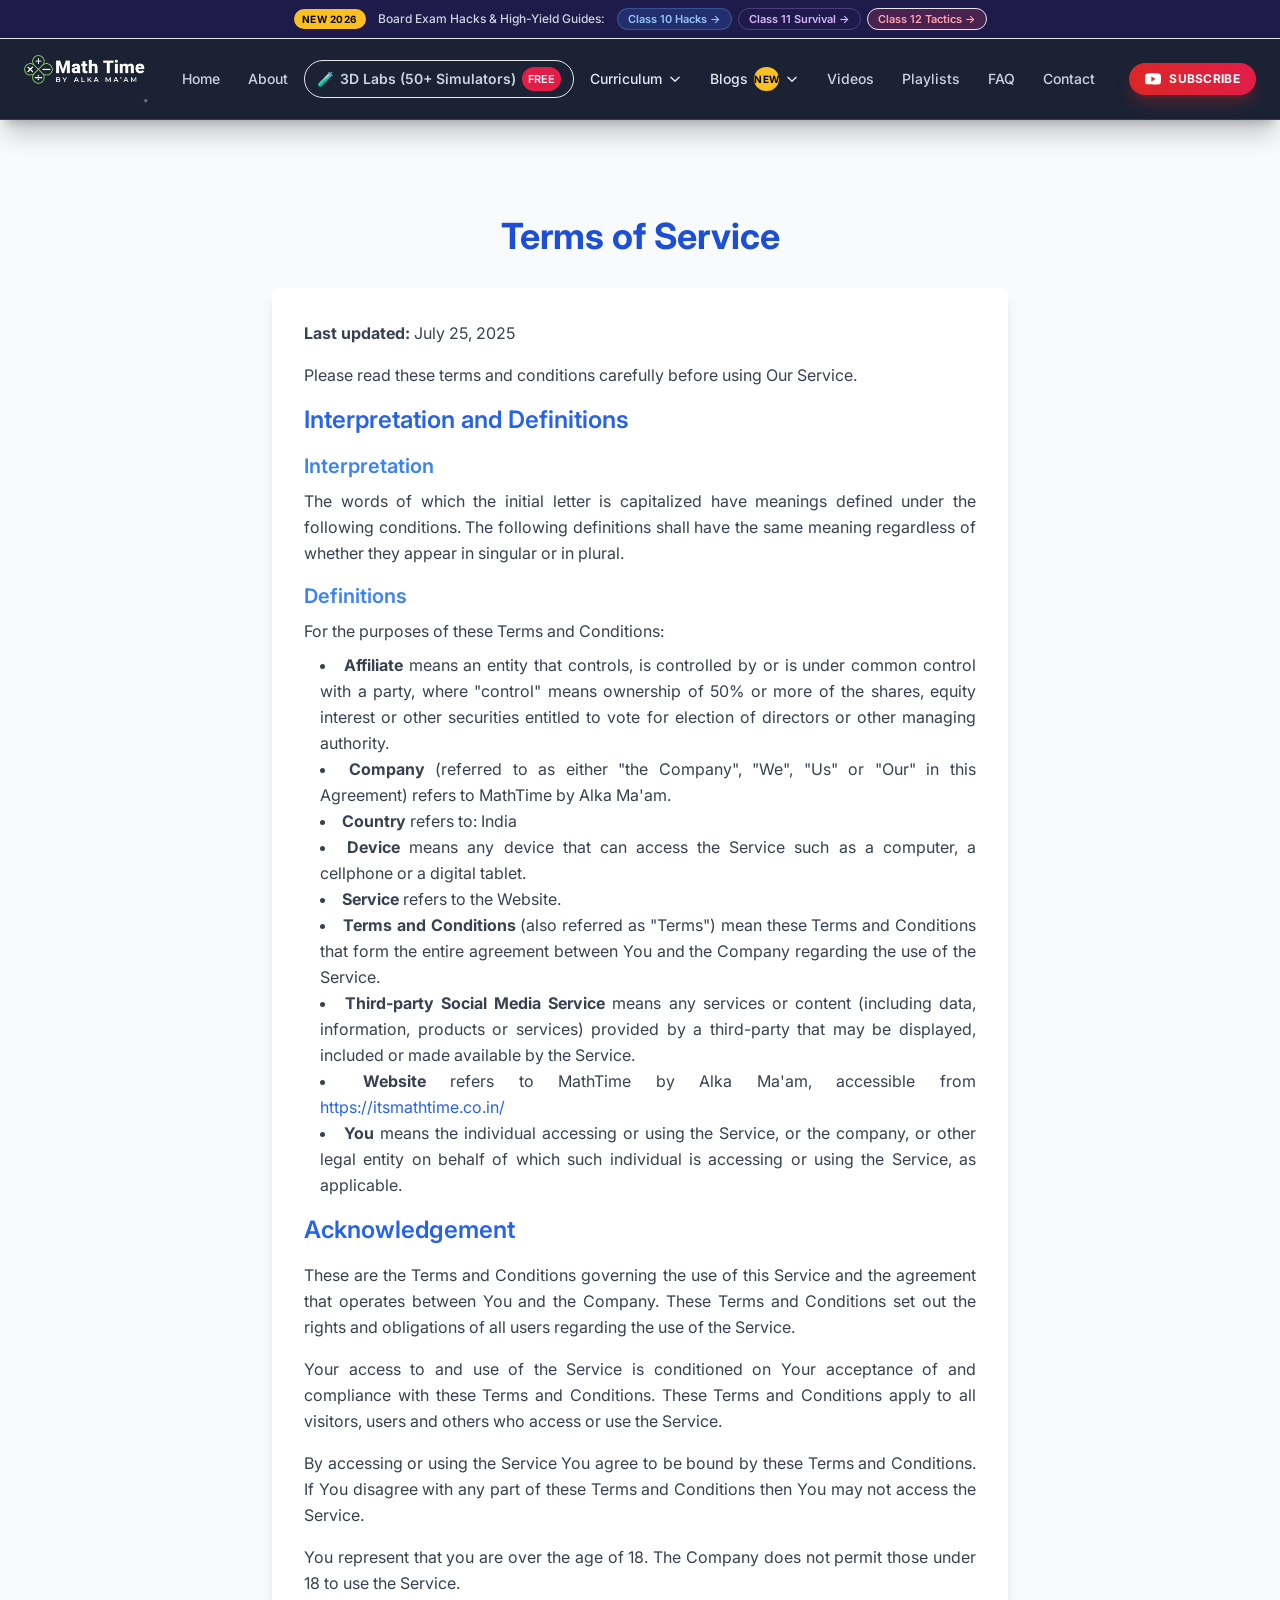
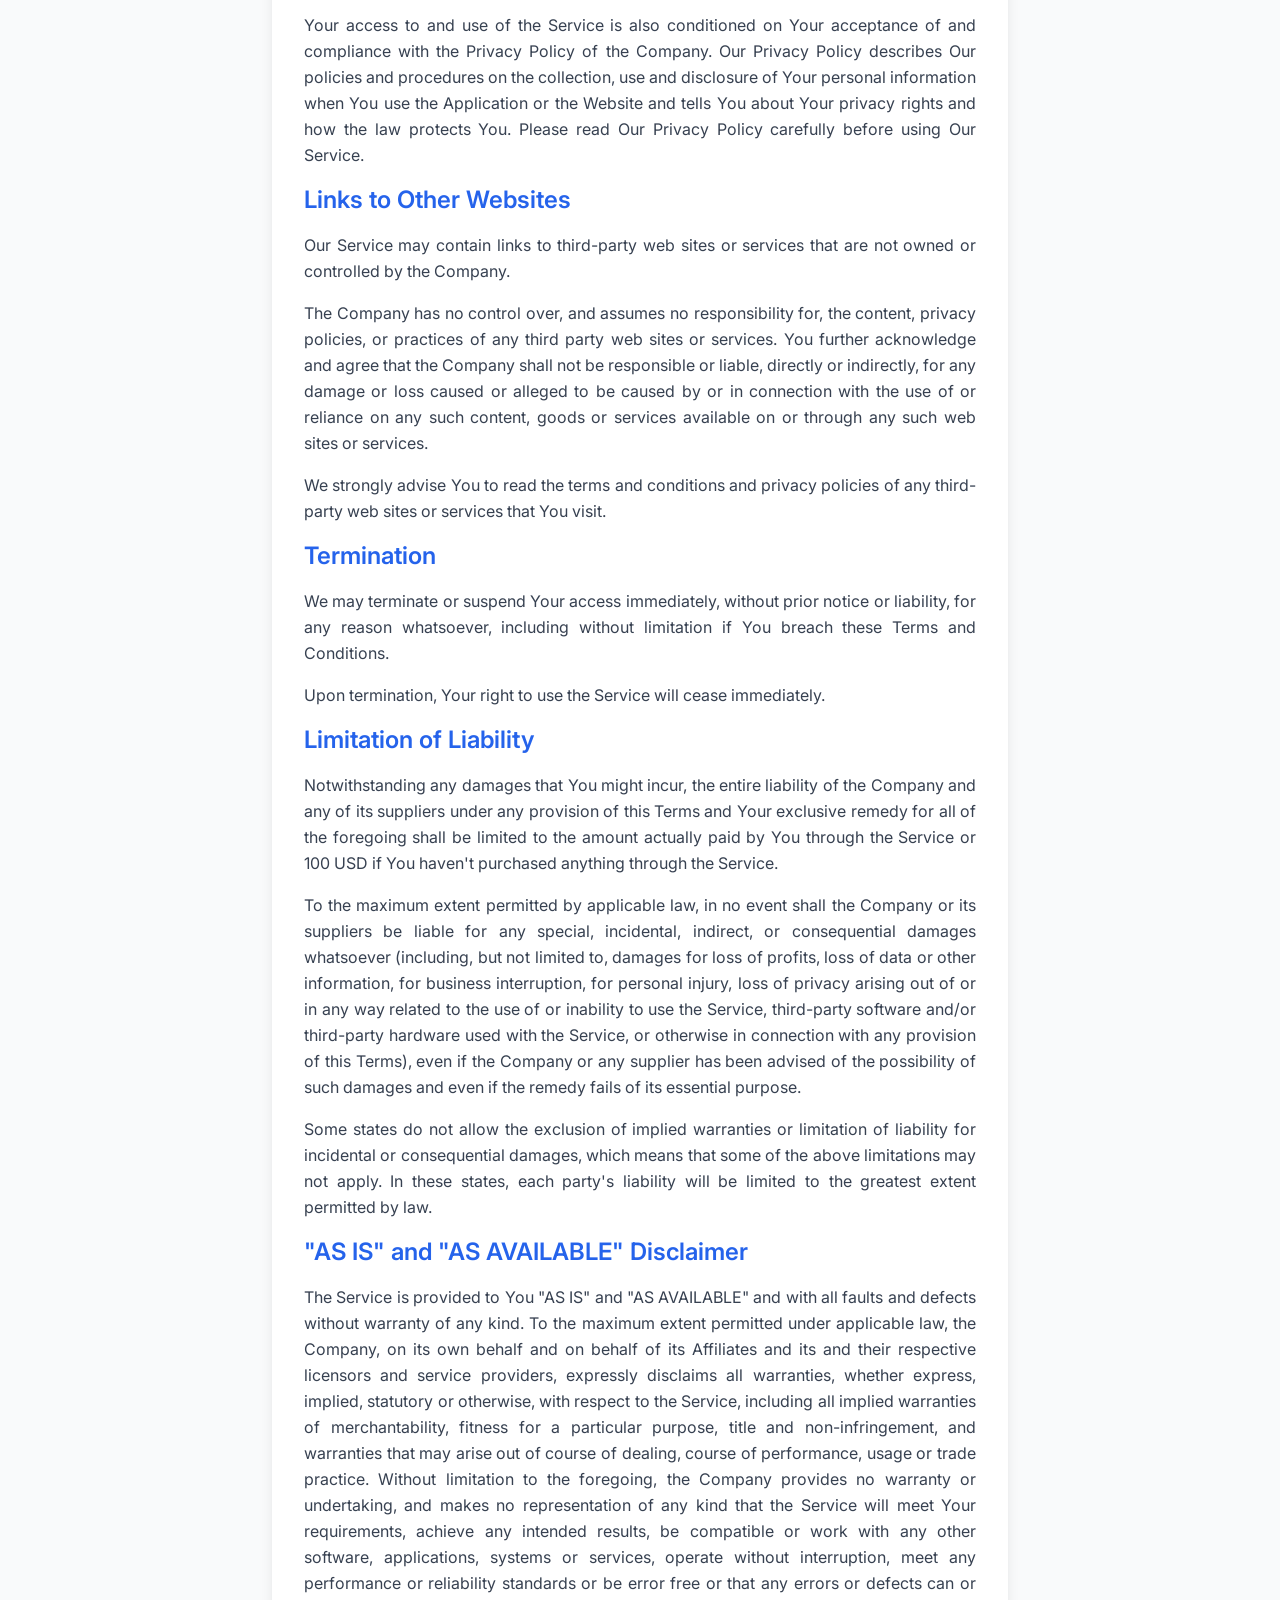
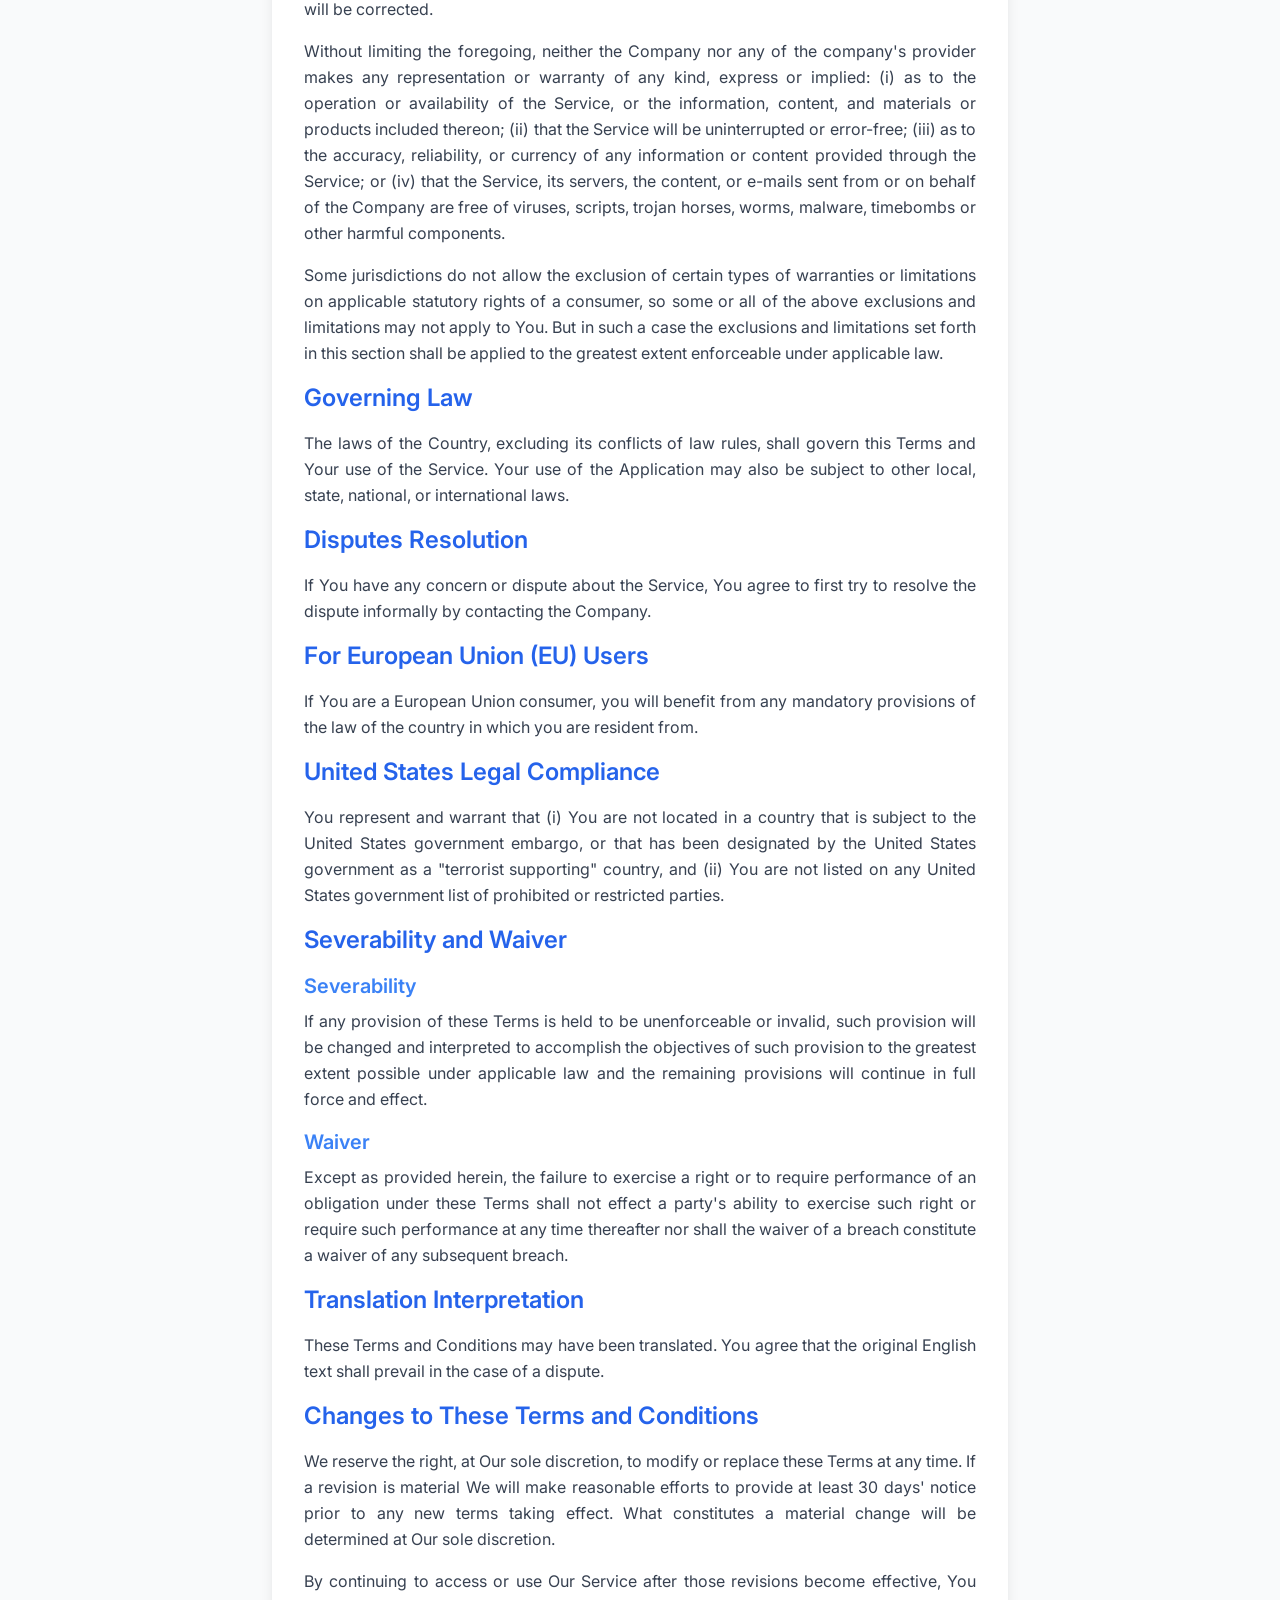
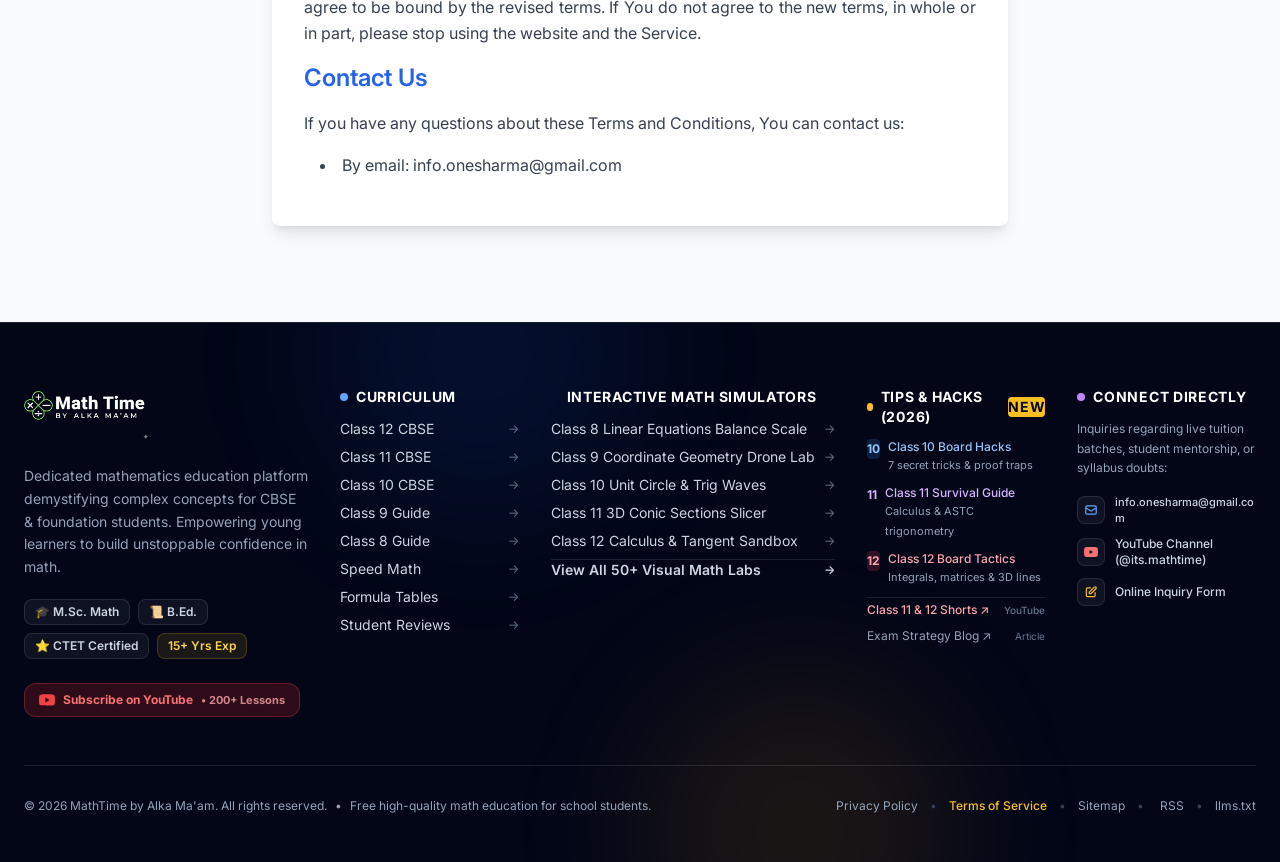
<file: terms-of-service.html>
<!DOCTYPE html>
<html lang="en">
<head>
    <meta charset="UTF-8">
    <meta name="viewport" content="width=device-width, initial-scale=1.0">

    <!-- Google tag (gtag.js) -->
    <script async src="https://www.googletagmanager.com/gtag/js?id=G-F63R3HSRKQ"></script>
    <script>
      window.dataLayer = window.dataLayer || [];
      function gtag(){dataLayer.push(arguments);}
      gtag('js', new Date());
      gtag('config', 'G-F63R3HSRKQ');
    </script>
    <title>Terms of Service – MathTime by Alka Ma'am</title>

    <meta name="robots" content="index, follow, max-image-preview:large, max-snippet:-1, max-video-preview:-1">
    <meta name="description" content="Terms of Service for MathTime by Alka Ma'am. Guidelines and terms for using our mathematics education platform.">
    <link rel="canonical" href="https://itsmathtime.co.in/terms-of-service.html">
    <link rel="alternate" type="application/rss+xml" title="MathTime CBSE Feed" href="https://itsmathtime.co.in/feed.xml">
    <meta name="theme-color" content="#0b1120">

    <!-- Open Graph -->
    <meta property="og:type" content="website">
    <meta property="og:url" content="https://itsmathtime.co.in/terms-of-service.html">
    <meta property="og:title" content="Terms of Service – MathTime by Alka Ma'am">
    <meta property="og:description" content="Terms of Service for MathTime by Alka Ma'am. Guidelines and terms for using our mathematics education platform.">
    <meta property="og:image" content="https://itsmathtime.co.in/social-preview.png">
    <meta property="og:image:type" content="image/png">
    <meta property="og:image:width" content="1200">
    <meta property="og:image:height" content="630">

    <!-- Twitter -->
    <meta name="twitter:card" content="summary_large_image">
    <meta name="twitter:url" content="https://itsmathtime.co.in/terms-of-service.html">
    <meta name="twitter:title" content="Terms of Service – MathTime by Alka Ma'am">
    <meta name="twitter:description" content="Terms of Service for MathTime by Alka Ma'am. Guidelines and terms for using our mathematics education platform.">
    <meta name="twitter:image" content="https://itsmathtime.co.in/social-preview.png">

    <!-- Favicon & Touch Icons -->
    <link rel="icon" href="favicon.svg" type="image/svg+xml">
    <link rel="icon" href="logo-icon-square.png" type="image/png">
    <link rel="apple-touch-icon" href="logo-icon-square.png">

    <!-- Static Compiled Tailwind CSS (Fast FCP) -->
    <link rel="preconnect" href="https://fonts.googleapis.com">
    <link rel="preconnect" href="https://fonts.gstatic.com" crossorigin>
    <link rel="dns-prefetch" href="https://fonts.googleapis.com">
    <link rel="dns-prefetch" href="https://fonts.gstatic.com">
    <link rel="dns-prefetch" href="https://www.googletagmanager.com">
    <link rel="stylesheet" href="tailwind.min.css">
    <!-- Inter Font -->
    <link href="https://fonts.googleapis.com/css2?family=Inter:wght@300;400;500;600;700&display=swap" rel="stylesheet">

    <!-- Custom CSS -->
    <link rel="stylesheet" href="style.css">

    <!-- Structured Data (JSON-LD) -->
    <script type="application/ld+json">
    {
      "@context": "https://schema.org",
      "@graph": [
        {
          "@type": "WebPage",
          "@id": "https://itsmathtime.co.in/terms-of-service.html#webpage",
          "url": "https://itsmathtime.co.in/terms-of-service.html",
          "name": "Terms of Service – MathTime by Alka Ma'am",
          "description": "Terms of Service and conditions for using MathTime by Alka Ma'am website and educational content.",
          "isPartOf": {
            "@type": "WebSite",
            "@id": "https://itsmathtime.co.in/#website",
            "name": "MathTime by Alka Ma'am",
            "url": "https://itsmathtime.co.in/"
          }
        },
        {
          "@type": "BreadcrumbList",
          "itemListElement": [
            {
              "@type": "ListItem",
              "position": 1,
              "name": "Home",
              "item": "https://itsmathtime.co.in/"
            },
            {
              "@type": "ListItem",
              "position": 2,
              "name": "Terms of Service",
              "item": "https://itsmathtime.co.in/terms-of-service.html"
            }
          ]
        }
      ]
    }
    </script>
</head>
<body class="text-gray-800">
    <!-- Skip to Main Content (Accessibility WCAG 2.1) -->
    <a href="#main-content" class="skip-link">Skip to main content</a>


    <!-- Announcement Bar -->
    <div class="bg-gradient-to-r from-indigo-950 via-slate-900 to-indigo-950 text-indigo-200 text-xs py-2 px-4 text-center border-b border-indigo-800/40 relative z-50">
        <div class="container mx-auto flex items-center justify-center gap-2 sm:gap-3 flex-wrap">
            <span class="inline-flex items-center px-2 py-0.5 rounded-full text-[10px] font-bold bg-amber-400 text-slate-950 uppercase tracking-wider">New 2026</span>
            <span class="font-medium text-slate-300">Board Exam Hacks &amp; High-Yield Guides:</span>
            <div class="inline-flex items-center gap-1.5 sm:gap-2 flex-wrap">
                <a href="class-10-math-tips.html" class="inline-flex items-center px-2.5 py-0.5 rounded-full text-[11px] font-semibold bg-blue-500/20 text-blue-300 border border-blue-400/30 hover:bg-blue-500/30 hover:text-white transition-all">
                    Class 10 Hacks &rarr;
                </a>
                <a href="class-11-math-tips.html" class="inline-flex items-center px-2.5 py-0.5 rounded-full text-[11px] font-semibold bg-purple-500/20 text-purple-300 border border-purple-400/30 hover:bg-purple-500/30 hover:text-white transition-all">
                    Class 11 Survival &rarr;
                </a>
                <a href="class-12-math-tips.html" class="inline-flex items-center px-2.5 py-0.5 rounded-full text-[11px] font-semibold bg-rose-500/20 text-rose-300 border border-rose-400/30 hover:bg-rose-500/30 hover:text-white transition-all">
                    Class 12 Tactics &rarr;
                </a>
            </div>
        </div>
    </div>

    <!-- Floating Glass Header -->
    <header id="main-header" class="sticky top-0 z-50 transition-all duration-300 py-3.5 bg-slate-900/90 backdrop-blur-xl border-b border-white/10 shadow-xl shadow-slate-950/20 text-white">
        <!-- Scroll Progress Bar -->
        <div id="scroll-progress-bar" class="absolute top-0 left-0 h-[2.5px] bg-gradient-to-r from-blue-500 via-indigo-400 to-amber-400 w-0 z-50 transition-all duration-75"></div>

        <div class="container mx-auto flex justify-between items-center px-4 sm:px-6">
            <!-- Brand Logo -->
            <a href="/" class="flex items-center gap-3 group py-0.5" aria-label="MathTime by Alka Ma'am Home">
                <img src="logo-transparent.png" alt="MathTime by Alka Ma'am" width="124" height="48" fetchpriority="high" decoding="async" class="h-10 sm:h-12 w-auto object-contain group-hover:scale-105 transition-transform duration-300">
            </a>

            <!-- Desktop Navigation -->
            <nav class="hidden lg:flex items-center space-x-1 font-medium text-sm text-slate-300" aria-label="Main Navigation">
                <a href="/" class="nav-link px-3 py-1.5 rounded-full hover:text-white hover:bg-white/10 transition-all duration-200">Home</a>
                <a href="/#about" class="nav-link px-3 py-1.5 rounded-full hover:text-white hover:bg-white/10 transition-all duration-200">About</a>
                
                <!-- 3D Math Labs Menu Item -->
                <a href="https://labs.itsmathtime.co.in/" target="_blank" rel="noopener" class="nav-link px-3 py-1.5 rounded-full hover:text-white hover:bg-cyan-500/10 transition-all duration-200 flex items-center gap-1.5 text-cyan-300 font-semibold border border-cyan-400/20 hover:border-cyan-400/40">
                    <span class="text-sm">🧪</span>
                    <span>3D Labs (50+ Simulators)</span>
                    <span style="background: #e11d48; color: #fff; font-size: 11px; padding: 2px 6px; border-radius: 9999px;">FREE</span>
                </a>
                
                <!-- Curriculum Dropdown -->
                <div class="relative group header-dropdown">
                    <button type="button" aria-haspopup="true" aria-expanded="false" class="dropdown-toggle nav-link px-3 py-1.5 rounded-full hover:text-white hover:bg-white/10 transition-all duration-200 flex items-center gap-1.5 cursor-pointer text-slate-200 group-hover:text-amber-300 focus:outline-none">
                        <span>Curriculum</span>
                        <svg class="w-3.5 h-3.5 transition-transform duration-200 group-hover:rotate-180" fill="none" stroke="currentColor" viewBox="0 0 24 24"><path stroke-linecap="round" stroke-linejoin="round" stroke-width="2.5" d="M19 9l-7 7-7-7"></path></svg>
                    </button>
                    <!-- Dropdown Menu -->
                    <div class="header-dropdown-menu absolute top-full left-0 mt-2 w-72 sm:w-80 rounded-2xl bg-[#0b1120] border border-white/20 shadow-2xl p-2.5 opacity-0 invisible group-hover:opacity-100 group-hover:visible group-focus-within:opacity-100 group-focus-within:visible pointer-events-none group-hover:pointer-events-auto group-focus-within:pointer-events-auto z-50">
                        <a href="class-12-math.html" class="flex items-start gap-3 p-2.5 rounded-xl hover:bg-white/10 transition group/item">
                            <span class="w-9 h-9 rounded-lg bg-rose-500/20 text-rose-300 border border-rose-400/40 flex items-center justify-center font-bold text-sm shrink-0 mt-0.5">12</span>
                            <div>
                                <div class="text-sm font-bold text-white group-hover/item:text-rose-300 transition-colors">Class 12 CBSE Hub</div>
                                <div class="text-xs text-slate-300 leading-tight">Calculus, Vectors &amp; 3D Board Master</div>
                            </div>
                        </a>
                        <a href="class-11-math.html" class="flex items-start gap-3 p-2.5 rounded-xl hover:bg-white/10 transition group/item">
                            <span class="w-9 h-9 rounded-lg bg-purple-500/20 text-purple-300 border border-purple-400/40 flex items-center justify-center font-bold text-sm shrink-0 mt-0.5">11</span>
                            <div>
                                <div class="text-sm font-bold text-white group-hover/item:text-purple-300 transition-colors">Class 11 CBSE Hub</div>
                                <div class="text-xs text-slate-300 leading-tight">Sets, Trig, Conics &amp; Limits Foundation</div>
                            </div>
                        </a>
                        <a href="class-10-math.html" class="flex items-start gap-3 p-2.5 rounded-xl hover:bg-white/10 transition group/item">
                            <span class="w-9 h-9 rounded-lg bg-blue-500/20 text-blue-300 border border-blue-400/40 flex items-center justify-center font-bold text-sm shrink-0 mt-0.5">10</span>
                            <div>
                                <div class="text-sm font-bold text-white group-hover/item:text-blue-300 transition-colors">Class 10 CBSE Hub</div>
                                <div class="text-xs text-slate-300 leading-tight">NCERT syllabus, PYQs &amp; theorems</div>
                            </div>
                        </a>
                        <a href="class-9-math.html" class="flex items-start gap-3 p-2.5 rounded-xl hover:bg-white/10 transition group/item">
                            <span class="w-9 h-9 rounded-lg bg-emerald-500/20 text-emerald-300 border border-emerald-400/40 flex items-center justify-center font-bold text-sm shrink-0 mt-0.5">9</span>
                            <div>
                                <div class="text-sm font-bold text-white group-hover/item:text-emerald-300 transition-colors">Class 9 Math Guide</div>
                                <div class="text-xs text-slate-300 leading-tight">Number systems &amp; geometry base</div>
                            </div>
                        </a>
                        <a href="class-8-math.html" class="flex items-start gap-3 p-2.5 rounded-xl hover:bg-white/10 transition group/item">
                            <span class="w-9 h-9 rounded-lg bg-purple-500/20 text-purple-300 border border-purple-400/40 flex items-center justify-center font-bold text-sm shrink-0 mt-0.5">8</span>
                            <div>
                                <div class="text-sm font-bold text-white group-hover/item:text-purple-300 transition-colors">Class 8 Math Guide</div>
                                <div class="text-xs text-slate-300 leading-tight">Linear equations &amp; algebra basics</div>
                            </div>
                        </a>
                        <div class="my-1 border-t border-white/15"></div>
                        <a href="math-tricks.html" class="flex items-start gap-3 p-2.5 rounded-xl hover:bg-white/10 transition group/item">
                            <span class="w-9 h-9 rounded-lg bg-amber-500/20 text-amber-300 border border-amber-400/40 flex items-center justify-center font-bold text-base shrink-0 mt-0.5">⚡</span>
                            <div>
                                <div class="text-sm font-bold text-white group-hover/item:text-amber-300 transition-colors">Speed Math Tricks</div>
                                <div class="text-xs text-slate-300 leading-tight">Mental math &amp; rapid calculation</div>
                            </div>
                        </a>
                    </div>
                </div>

                <!-- Blogs Dropdown (Newly Added Blog Posts, Hacks & Masterclasses) -->
                <div class="relative group header-dropdown">
                    <button type="button" aria-haspopup="true" aria-expanded="false" class="dropdown-toggle nav-link px-3 py-1.5 rounded-full hover:text-white hover:bg-white/10 transition-all duration-200 flex items-center gap-1.5 text-slate-200 group-hover:text-amber-300 cursor-pointer focus:outline-none">
                        <span>Blogs</span>
                        <span class="px-1.5 py-0.5 rounded-full text-[10px] font-bold bg-amber-400 text-slate-950 uppercase tracking-wide">New</span>
                        <svg class="w-3.5 h-3.5 transition-transform duration-200 group-hover:rotate-180" fill="none" stroke="currentColor" viewBox="0 0 24 24"><path stroke-linecap="round" stroke-linejoin="round" stroke-width="2.5" d="M19 9l-7 7-7-7"></path></svg>
                    </button>
                    <!-- Dropdown Menu -->
                    <div class="header-dropdown-menu absolute top-full left-0 mt-2 w-80 sm:w-96 rounded-2xl bg-[#0b1120] border border-white/20 shadow-2xl p-2.5 opacity-0 invisible group-hover:opacity-100 group-hover:visible group-focus-within:opacity-100 group-focus-within:visible pointer-events-none group-hover:pointer-events-auto group-focus-within:pointer-events-auto z-50 max-h-[85vh] overflow-y-auto">
                        <div class="px-2.5 py-1 text-[10px] font-extrabold uppercase tracking-wider text-amber-400 flex items-center justify-between">
                            <span>✨ Newly Added Blog Masterclasses</span>
                            <span class="text-[9px] text-slate-400">2026 Edition</span>
                        </div>
                        <a href="class-10-math-tips.html" class="flex items-start gap-3 p-2.5 rounded-xl hover:bg-white/10 transition group/item">
                            <span class="w-9 h-9 rounded-lg bg-blue-500/20 text-blue-300 border border-blue-400/40 flex items-center justify-center font-bold text-sm shrink-0 mt-0.5">10</span>
                            <div>
                                <div class="text-sm font-bold text-white group-hover/item:text-blue-300 transition-colors flex items-center gap-1.5">
                                    <span>Class 10 Board Hacks</span>
                                    <span class="px-1.5 py-0.5 rounded text-[9px] font-extrabold bg-blue-400/25 text-blue-300 uppercase">Hot</span>
                                </div>
                                <div class="text-xs text-slate-300 leading-tight">7 secret exam tricks &amp; proof traps</div>
                            </div>
                        </a>
                        <a href="class-11-math-tips.html" class="flex items-start gap-3 p-2.5 rounded-xl hover:bg-white/10 transition group/item">
                            <span class="w-9 h-9 rounded-lg bg-purple-500/20 text-purple-300 border border-purple-400/40 flex items-center justify-center font-bold text-sm shrink-0 mt-0.5">11</span>
                            <div>
                                <div class="text-sm font-bold text-white group-hover/item:text-purple-300 transition-colors flex items-center gap-1.5">
                                    <span>Class 11 Survival Guide</span>
                                    <span class="px-1.5 py-0.5 rounded text-[9px] font-extrabold bg-purple-400/25 text-purple-300 uppercase">New</span>
                                </div>
                                <div class="text-xs text-slate-300 leading-tight">Calculus, ASTC &amp; binomial hacks</div>
                            </div>
                        </a>
                        <a href="class-12-math-tips.html" class="flex items-start gap-3 p-2.5 rounded-xl hover:bg-white/10 transition group/item">
                            <span class="w-9 h-9 rounded-lg bg-rose-500/20 text-rose-300 border border-rose-400/40 flex items-center justify-center font-bold text-sm shrink-0 mt-0.5">12</span>
                            <div>
                                <div class="text-sm font-bold text-white group-hover/item:text-rose-300 transition-colors flex items-center gap-1.5">
                                    <span>Class 12 Board Tactics</span>
                                    <span class="px-1.5 py-0.5 rounded text-[9px] font-extrabold bg-rose-400/25 text-rose-300 uppercase">New</span>
                                </div>
                                <div class="text-xs text-slate-300 leading-tight">Integration shortcuts &amp; 95%+ strategy</div>
                            </div>
                        </a>
                        <a href="math-tricks.html" class="flex items-start gap-3 p-2.5 rounded-xl hover:bg-white/10 transition group/item">
                            <span class="w-9 h-9 rounded-lg bg-amber-500/20 text-amber-300 border border-amber-400/40 flex items-center justify-center font-bold text-base shrink-0 mt-0.5">⚡</span>
                            <div>
                                <div class="text-sm font-bold text-white group-hover/item:text-amber-300 transition-colors">Speed Calculation Hacks</div>
                                <div class="text-xs text-slate-300 leading-tight">Mental math &amp; rapid squaring tricks</div>
                            </div>
                        </a>
                        <div class="my-1.5 border-t border-white/15"></div>
                        <div class="px-2.5 py-1 text-[10px] font-extrabold uppercase tracking-wider text-slate-400">
                            <span>📖 Essential Articles &amp; Strategies</span>
                        </div>
                        <a href="https://itsmathtime1.blogspot.com/2025/07/5-secret-tips-to-master-practical.html" target="_blank" rel="noopener noreferrer" class="flex items-start gap-3 p-2 rounded-xl hover:bg-white/10 transition group/item">
                            <span class="w-8 h-8 rounded-lg bg-blue-500/15 text-blue-300 border border-blue-400/30 flex items-center justify-center text-sm shrink-0 mt-0.5">📐</span>
                            <div>
                                <div class="text-xs font-bold text-white group-hover/item:text-blue-300 transition-colors flex items-center gap-1">
                                    <span>Practical Geometry: 5 Tips</span>
                                    <span class="text-[10px] text-slate-400">↗</span>
                                </div>
                                <div class="text-[11px] text-slate-300 leading-tight">Constructions &amp; proofs guide</div>
                            </div>
                        </a>
                        <a href="https://itsmathtime2.blogspot.com/2025/07/how-to-prepare-for-board-exams.html" target="_blank" rel="noopener noreferrer" class="flex items-start gap-3 p-2 rounded-xl hover:bg-white/10 transition group/item">
                            <span class="w-8 h-8 rounded-lg bg-purple-500/15 text-purple-300 border border-purple-400/30 flex items-center justify-center text-sm shrink-0 mt-0.5">🎯</span>
                            <div>
                                <div class="text-xs font-bold text-white group-hover/item:text-purple-300 transition-colors flex items-center gap-1">
                                    <span>Board Exam Prep Blueprint</span>
                                    <span class="text-[10px] text-slate-400">↗</span>
                                </div>
                                <div class="text-[11px] text-slate-300 leading-tight">Alka Ma'am's roadmap to excellence</div>
                            </div>
                        </a>
                        <a href="https://itsmathtime3.blogspot.com/2025/07/math-tricks-you-will-love-to-show-off.html" target="_blank" rel="noopener noreferrer" class="flex items-start gap-3 p-2 rounded-xl hover:bg-white/10 transition group/item">
                            <span class="w-8 h-8 rounded-lg bg-emerald-500/15 text-emerald-300 border border-emerald-400/30 flex items-center justify-center text-sm shrink-0 mt-0.5">💡</span>
                            <div>
                                <div class="text-xs font-bold text-white group-hover/item:text-emerald-300 transition-colors flex items-center gap-1">
                                    <span>Mental Math Tricks to Show-Off</span>
                                    <span class="text-[10px] text-slate-400">↗</span>
                                </div>
                                <div class="text-[11px] text-slate-300 leading-tight">Lightning calculation strategies</div>
                            </div>
                        </a>
                        <div class="my-1 border-t border-white/15"></div>
                        <a href="/#blog" class="flex items-center justify-between p-2 rounded-xl bg-white/5 hover:bg-white/10 text-amber-300 hover:text-white transition text-xs font-bold">
                            <span>📚 View All Math Blogs &amp; Articles</span>
                            <span>&rarr;</span>
                        </a>
                    </div>
                </div>

                <a href="/#videos" class="nav-link px-3 py-1.5 rounded-full hover:text-white hover:bg-white/10 transition-all duration-200">Videos</a>
                <a href="/#playlists" class="nav-link px-3 py-1.5 rounded-full hover:text-white hover:bg-white/10 transition-all duration-200">Playlists</a>
                <a href="/#faq" class="nav-link px-3 py-1.5 rounded-full hover:text-white hover:bg-white/10 transition-all duration-200">FAQ</a>
                <a href="/#contact" class="nav-link px-3 py-1.5 rounded-full hover:text-white hover:bg-white/10 transition-all duration-200">Contact</a>
            </nav>

            <!-- Header Action CTA -->
            <div class="hidden sm:flex items-center gap-3">
                <a href="https://www.youtube.com/@its.mathtime?sub_confirmation=1" target="_blank" rel="noopener noreferrer" class="inline-flex items-center gap-2 px-4 py-2 rounded-full text-xs font-bold tracking-wide uppercase bg-gradient-to-r from-red-600 to-rose-600 hover:from-red-500 hover:to-rose-500 text-white shadow-lg shadow-red-600/30 hover:shadow-red-500/50 hover:scale-105 active:scale-95 transition-all duration-300">
                    <svg class="w-4 h-4 fill-current" viewBox="0 0 24 24">
                        <path d="M23.498 6.186a3.016 3.016 0 0 0-2.122-2.136C19.505 3.545 12 3.545 12 3.545s-7.505 0-9.377.505A3.017 3.017 0 0 0 .502 6.186C0 8.07 0 12 0 12s0 3.93.502 5.814a3.016 3.016 0 0 0 2.122 2.136c1.871.505 9.376.505 9.376.505s7.505 0 9.377-.505a3.015 3.015 0 0 0 2.122-2.136C24 15.93 24 12 24 12s0-3.93-.502-5.814zM9.545 15.568V8.432L15.818 12l-6.273 3.568z"/>
                    </svg>
                    <span>Subscribe</span>
                </a>
            </div>

            <!-- Mobile Menu Button -->
            <button id="mobile-menu-button" aria-label="Toggle navigation menu" aria-expanded="false" aria-controls="mobile-menu" class="lg:hidden p-2 rounded-xl text-slate-300 hover:text-white hover:bg-white/10 focus:outline-none transition-colors">
                <svg id="hamburger-icon" class="w-6 h-6" fill="none" stroke="currentColor" viewBox="0 0 24 24" xmlns="http://www.w3.org/2000/svg">
                    <path stroke-linecap="round" stroke-linejoin="round" stroke-width="2" d="M4 6h16M4 12h16M4 18h16"></path>
                </svg>
                <svg id="close-icon" class="w-6 h-6 hidden" fill="none" stroke="currentColor" viewBox="0 0 24 24" xmlns="http://www.w3.org/2000/svg">
                    <path stroke-linecap="round" stroke-linejoin="round" stroke-width="2" d="M6 18L18 6M6 6l12 12"></path>
                </svg>
            </button>
        </div>

        <!-- Mobile Menu Dropdown -->
        <div id="mobile-menu" class="hidden lg:hidden border-t border-white/10 px-4 pt-3 pb-6 bg-slate-900/98 backdrop-blur-2xl transition-all max-h-[85vh] overflow-y-auto">
            <nav class="flex flex-col space-y-1 text-sm font-medium">
                <a href="/" class="block py-2 px-3 rounded-lg text-slate-200 hover:text-white hover:bg-white/10 transition duration-200">Home</a>
                <a href="/#about" class="block py-2 px-3 rounded-lg text-slate-200 hover:text-white hover:bg-white/10 transition duration-200">About Alka Ma'am</a>
                
                <a href="https://labs.itsmathtime.co.in/" target="_blank" rel="noopener" class="flex items-center justify-between py-2 px-3 rounded-lg text-cyan-300 hover:text-white bg-cyan-950/40 border border-cyan-800/40 transition duration-200 font-semibold my-1">
                    <span class="flex items-center gap-2">
                        <span>🧪</span>
                        <span>3D Labs (50+ Simulators)</span>
                    </span>
                    <span style="background: #e11d48; color: #fff; font-size: 11px; padding: 2px 6px; border-radius: 9999px;">FREE</span>
                </a>

                <!-- Mobile Section: CBSE Class Guides -->
                <div class="pt-3 pb-1 px-3 text-[11px] font-bold uppercase tracking-wider text-slate-400 flex items-center gap-1.5">
                    <span>📚</span> <span>CBSE Curriculum Hubs</span>
                </div>
                <a href="class-12-math.html" class="flex items-center justify-between py-2 px-3 rounded-lg text-slate-200 hover:text-white hover:bg-white/10 transition duration-200">
                    <span>📕 CBSE Class 12 Board Hub</span>
                    <span class="text-xs text-rose-400">&rarr;</span>
                </a>
                <a href="class-11-math.html" class="flex items-center justify-between py-2 px-3 rounded-lg text-slate-200 hover:text-white hover:bg-white/10 transition duration-200">
                    <span>⚡ CBSE Class 11 Math Hub</span>
                    <span class="text-xs text-purple-400">&rarr;</span>
                </a>
                <a href="class-10-math.html" class="block py-2 px-3 rounded-lg text-slate-200 hover:text-white hover:bg-white/10 transition duration-200">
                    📘 CBSE Class 10 Board Hub
                </a>
                <a href="class-9-math.html" class="block py-2 px-3 rounded-lg text-slate-200 hover:text-white hover:bg-white/10 transition duration-200">
                    📗 CBSE Class 9 Math Guide
                </a>
                <a href="class-8-math.html" class="block py-2 px-3 rounded-lg text-slate-200 hover:text-white hover:bg-white/10 transition duration-200">
                    📙 CBSE Class 8 Math Guide
                </a>
                
                <!-- Mobile Section: Newly Added Math Blogs & Masterclasses -->
                <div class="pt-4 pb-1 px-3 text-[11px] font-bold uppercase tracking-wider text-amber-400 flex items-center justify-between">
                    <span>📰 Math Blogs &amp; Masterclasses (2026)</span>
                    <span class="px-1.5 py-0.2 rounded-full text-[9px] font-bold bg-amber-400 text-slate-950 uppercase">New</span>
                </div>
                <a href="class-10-math-tips.html" class="flex items-center justify-between py-2 px-3 rounded-lg text-blue-300 hover:text-white hover:bg-white/10 transition duration-200 font-medium">
                    <span>🎯 Class 10 Board Hacks (7 Secret Tricks)</span>
                    <span class="text-xs text-blue-400">&rarr;</span>
                </a>
                <a href="class-11-math-tips.html" class="flex items-center justify-between py-2 px-3 rounded-lg text-purple-300 hover:text-white hover:bg-white/10 transition duration-200 font-medium">
                    <span>⚡ Class 11 Survival Guide (Calculus &amp; Trig)</span>
                    <span class="text-xs text-purple-400">&rarr;</span>
                </a>
                <a href="class-12-math-tips.html" class="flex items-center justify-between py-2 px-3 rounded-lg text-rose-300 hover:text-white hover:bg-white/10 transition duration-200 font-medium">
                    <span>🔥 Class 12 Board Tactics (Integrals &amp; 3D)</span>
                    <span class="text-xs text-rose-400">&rarr;</span>
                </a>
                <a href="math-tricks.html" class="flex items-center justify-between py-2 px-3 rounded-lg text-amber-300 hover:text-white hover:bg-white/10 transition duration-200 font-medium">
                    <span>💡 Speed Math &amp; Mental Tricks</span>
                    <span class="text-xs text-amber-400">&rarr;</span>
                </a>
                <a href="https://itsmathtime1.blogspot.com/2025/07/5-secret-tips-to-master-practical.html" target="_blank" rel="noopener noreferrer" class="flex items-center justify-between py-1.5 px-3 rounded-lg text-slate-300 hover:text-white hover:bg-white/10 transition duration-200 text-xs">
                    <span>📐 Practical Geometry: 5 Tips</span>
                    <span class="text-[10px] text-slate-400">&nearr;</span>
                </a>
                <a href="https://itsmathtime2.blogspot.com/2025/07/how-to-prepare-for-board-exams.html" target="_blank" rel="noopener noreferrer" class="flex items-center justify-between py-1.5 px-3 rounded-lg text-slate-300 hover:text-white hover:bg-white/10 transition duration-200 text-xs">
                    <span>🎯 Board Exam Prep Blueprint</span>
                    <span class="text-[10px] text-slate-400">&nearr;</span>
                </a>
                <a href="https://itsmathtime3.blogspot.com/2025/07/math-tricks-you-will-love-to-show-off.html" target="_blank" rel="noopener noreferrer" class="flex items-center justify-between py-1.5 px-3 rounded-lg text-slate-300 hover:text-white hover:bg-white/10 transition duration-200 text-xs">
                    <span>✨ Mental Math Tricks to Show-Off</span>
                    <span class="text-[10px] text-slate-400">&nearr;</span>
                </a>
                <a href="/#blog" class="flex items-center justify-between py-2 px-3 rounded-lg text-amber-400 bg-white/5 hover:bg-white/10 font-bold text-xs mt-1 transition">
                    <span>📚 View All Math Blogs &amp; Articles</span>
                    <span>&rarr;</span>
                </a>
                <a href="/#videos" class="block py-2 px-3 rounded-lg text-slate-200 hover:text-white hover:bg-white/10 transition duration-200">Featured Video Lectures</a>
                <a href="/#playlists" class="block py-2 px-3 rounded-lg text-slate-200 hover:text-white hover:bg-white/10 transition duration-200">Chapter Playlists</a>
                <a href="/#faq" class="block py-2 px-3 rounded-lg text-slate-200 hover:text-white hover:bg-white/10 transition duration-200">Common FAQs</a>
                <a href="/#contact" class="block py-2 px-3 rounded-lg text-slate-200 hover:text-white hover:bg-white/10 transition duration-200">Contact Alka Ma'am</a>
                
                <div class="pt-4 border-t border-white/10 mt-2">
                    <a href="https://www.youtube.com/@its.mathtime?sub_confirmation=1" target="_blank" rel="noopener noreferrer" class="flex items-center justify-center gap-2 w-full py-2.5 rounded-xl font-bold uppercase text-xs bg-gradient-to-r from-red-600 to-rose-600 text-white shadow-lg">
                        <svg class="w-4 h-4 fill-current" viewBox="0 0 24 24"><path d="M23.498 6.186a3.016 3.016 0 0 0-2.122-2.136C19.505 3.545 12 3.545 12 3.545s-7.505 0-9.377.505A3.017 3.017 0 0 0 .502 6.186C0 8.07 0 12 0 12s0 3.93.502 5.814a3.016 3.016 0 0 0 2.122 2.136c1.871.505 9.376.505 9.376.505s7.505 0 9.377-.505a3.015 3.015 0 0 0 2.122-2.136C24 15.93 24 12 24 12s0-3.93-.502-5.814zM9.545 15.568V8.432L15.818 12l-6.273 3.568z"/></svg>
                        <span>Subscribe on YouTube</span>
                    </a>
                </div>
            </nav>
        </div>
    </header>

    <main id="main-content" class="py-16 md:py-24 bg-gray-50">
        <div class="container mx-auto px-4 max-w-3xl">
            <h1 class="text-4xl font-bold text-center mb-8 text-blue-700">Terms of Service</h1>
            <div class="bg-white p-8 rounded-lg shadow-lg text-gray-700 leading-relaxed text-justify">
                <p class="mb-4"><strong>Last updated:</strong> July 25, 2025</p>

                <p class="mb-4">Please read these terms and conditions carefully before using Our Service.</p>

                <h2 class="text-2xl font-semibold mb-4 text-blue-600">Interpretation and Definitions</h2>
                <h3 class="text-xl font-semibold mb-2 text-blue-500">Interpretation</h3>
                <p class="mb-4">The words of which the initial letter is capitalized have meanings defined under the following conditions. The following definitions shall have the same meaning regardless of whether they appear in singular or in plural.</p>

                <h3 class="text-xl font-semibold mb-2 text-blue-500">Definitions</h3>
                <p class="mb-2">For the purposes of these Terms and Conditions:</p>
                <ul class="list-disc list-inside mb-4 pl-4">
                    <li><strong>Affiliate</strong> means an entity that controls, is controlled by or is under common control with a party, where "control" means ownership of 50% or more of the shares, equity interest or other securities entitled to vote for election of directors or other managing authority.</li>
                    <li><strong>Company</strong> (referred to as either "the Company", "We", "Us" or "Our" in this Agreement) refers to MathTime by Alka Ma'am.</li>
                    <li><strong>Country</strong> refers to: India</li>
                    <li><strong>Device</strong> means any device that can access the Service such as a computer, a cellphone or a digital tablet.</li>
                    <li><strong>Service</strong> refers to the Website.</li>
                    <li><strong>Terms and Conditions</strong> (also referred as "Terms") mean these Terms and Conditions that form the entire agreement between You and the Company regarding the use of the Service.</li>
                    <li><strong>Third-party Social Media Service</strong> means any services or content (including data, information, products or services) provided by a third-party that may be displayed, included or made available by the Service.</li>
                    <li><strong>Website</strong> refers to MathTime by Alka Ma'am, accessible from <a href="https://itsmathtime.co.in/" class="text-blue-600 hover:underline">https://itsmathtime.co.in/</a></li>
                    <li><strong>You</strong> means the individual accessing or using the Service, or the company, or other legal entity on behalf of which such individual is accessing or using the Service, as applicable.</li>
                </ul>

                <h2 class="text-2xl font-semibold mb-4 text-blue-600">Acknowledgement</h2>
                <p class="mb-4">These are the Terms and Conditions governing the use of this Service and the agreement that operates between You and the Company. These Terms and Conditions set out the rights and obligations of all users regarding the use of the Service.</p>
                <p class="mb-4">Your access to and use of the Service is conditioned on Your acceptance of and compliance with these Terms and Conditions. These Terms and Conditions apply to all visitors, users and others who access or use the Service.</p>
                <p class="mb-4">By accessing or using the Service You agree to be bound by these Terms and Conditions. If You disagree with any part of these Terms and Conditions then You may not access the Service.</p>
                <p class="mb-4">You represent that you are over the age of 18. The Company does not permit those under 18 to use the Service.</p>
                <p class="mb-4">Your access to and use of the Service is also conditioned on Your acceptance of and compliance with the Privacy Policy of the Company. Our Privacy Policy describes Our policies and procedures on the collection, use and disclosure of Your personal information when You use the Application or the Website and tells You about Your privacy rights and how the law protects You. Please read Our Privacy Policy carefully before using Our Service.</p>

                <h2 class="text-2xl font-semibold mb-4 text-blue-600">Links to Other Websites</h2>
                <p class="mb-4">Our Service may contain links to third-party web sites or services that are not owned or controlled by the Company.</p>
                <p class="mb-4">The Company has no control over, and assumes no responsibility for, the content, privacy policies, or practices of any third party web sites or services. You further acknowledge and agree that the Company shall not be responsible or liable, directly or indirectly, for any damage or loss caused or alleged to be caused by or in connection with the use of or reliance on any such content, goods or services available on or through any such web sites or services.</p>
                <p class="mb-4">We strongly advise You to read the terms and conditions and privacy policies of any third-party web sites or services that You visit.</p>

                <h2 class="text-2xl font-semibold mb-4 text-blue-600">Termination</h2>
                <p class="mb-4">We may terminate or suspend Your access immediately, without prior notice or liability, for any reason whatsoever, including without limitation if You breach these Terms and Conditions.</p>
                <p class="mb-4">Upon termination, Your right to use the Service will cease immediately.</p>

                <h2 class="text-2xl font-semibold mb-4 text-blue-600">Limitation of Liability</h2>
                <p class="mb-4">Notwithstanding any damages that You might incur, the entire liability of the Company and any of its suppliers under any provision of this Terms and Your exclusive remedy for all of the foregoing shall be limited to the amount actually paid by You through the Service or 100 USD if You haven't purchased anything through the Service.</p>
                <p class="mb-4">To the maximum extent permitted by applicable law, in no event shall the Company or its suppliers be liable for any special, incidental, indirect, or consequential damages whatsoever (including, but not limited to, damages for loss of profits, loss of data or other information, for business interruption, for personal injury, loss of privacy arising out of or in any way related to the use of or inability to use the Service, third-party software and/or third-party hardware used with the Service, or otherwise in connection with any provision of this Terms), even if the Company or any supplier has been advised of the possibility of such damages and even if the remedy fails of its essential purpose.</p>
                <p class="mb-4">Some states do not allow the exclusion of implied warranties or limitation of liability for incidental or consequential damages, which means that some of the above limitations may not apply. In these states, each party's liability will be limited to the greatest extent permitted by law.</p>

                <h2 class="text-2xl font-semibold mb-4 text-blue-600">"AS IS" and "AS AVAILABLE" Disclaimer</h2>
                <p class="mb-4">The Service is provided to You "AS IS" and "AS AVAILABLE" and with all faults and defects without warranty of any kind. To the maximum extent permitted under applicable law, the Company, on its own behalf and on behalf of its Affiliates and its and their respective licensors and service providers, expressly disclaims all warranties, whether express, implied, statutory or otherwise, with respect to the Service, including all implied warranties of merchantability, fitness for a particular purpose, title and non-infringement, and warranties that may arise out of course of dealing, course of performance, usage or trade practice. Without limitation to the foregoing, the Company provides no warranty or undertaking, and makes no representation of any kind that the Service will meet Your requirements, achieve any intended results, be compatible or work with any other software, applications, systems or services, operate without interruption, meet any performance or reliability standards or be error free or that any errors or defects can or will be corrected.</p>
                <p class="mb-4">Without limiting the foregoing, neither the Company nor any of the company's provider makes any representation or warranty of any kind, express or implied: (i) as to the operation or availability of the Service, or the information, content, and materials or products included thereon; (ii) that the Service will be uninterrupted or error-free; (iii) as to the accuracy, reliability, or currency of any information or content provided through the Service; or (iv) that the Service, its servers, the content, or e-mails sent from or on behalf of the Company are free of viruses, scripts, trojan horses, worms, malware, timebombs or other harmful components.</p>
                <p class="mb-4">Some jurisdictions do not allow the exclusion of certain types of warranties or limitations on applicable statutory rights of a consumer, so some or all of the above exclusions and limitations may not apply to You. But in such a case the exclusions and limitations set forth in this section shall be applied to the greatest extent enforceable under applicable law.</p>

                <h2 class="text-2xl font-semibold mb-4 text-blue-600">Governing Law</h2>
                <p class="mb-4">The laws of the Country, excluding its conflicts of law rules, shall govern this Terms and Your use of the Service. Your use of the Application may also be subject to other local, state, national, or international laws.</p>

                <h2 class="text-2xl font-semibold mb-4 text-blue-600">Disputes Resolution</h2>
                <p class="mb-4">If You have any concern or dispute about the Service, You agree to first try to resolve the dispute informally by contacting the Company.</p>

                <h2 class="text-2xl font-semibold mb-4 text-blue-600">For European Union (EU) Users</h2>
                <p class="mb-4">If You are a European Union consumer, you will benefit from any mandatory provisions of the law of the country in which you are resident from.</p>

                <h2 class="text-2xl font-semibold mb-4 text-blue-600">United States Legal Compliance</h2>
                <p class="mb-4">You represent and warrant that (i) You are not located in a country that is subject to the United States government embargo, or that has been designated by the United States government as a "terrorist supporting" country, and (ii) You are not listed on any United States government list of prohibited or restricted parties.</p>

                <h2 class="text-2xl font-semibold mb-4 text-blue-600">Severability and Waiver</h2>
                <h3 class="text-xl font-semibold mb-2 text-blue-500">Severability</h3>
                <p class="mb-4">If any provision of these Terms is held to be unenforceable or invalid, such provision will be changed and interpreted to accomplish the objectives of such provision to the greatest extent possible under applicable law and the remaining provisions will continue in full force and effect.</p>

                <h3 class="text-xl font-semibold mb-2 text-blue-500">Waiver</h3>
                <p class="mb-4">Except as provided herein, the failure to exercise a right or to require performance of an obligation under these Terms shall not effect a party's ability to exercise such right or require such performance at any time thereafter nor shall the waiver of a breach constitute a waiver of any subsequent breach.</p>

                <h2 class="text-2xl font-semibold mb-4 text-blue-600">Translation Interpretation</h2>
                <p class="mb-4">These Terms and Conditions may have been translated. You agree that the original English text shall prevail in the case of a dispute.</p>

                <h2 class="text-2xl font-semibold mb-4 text-blue-600">Changes to These Terms and Conditions</h2>
                <p class="mb-4">We reserve the right, at Our sole discretion, to modify or replace these Terms at any time. If a revision is material We will make reasonable efforts to provide at least 30 days' notice prior to any new terms taking effect. What constitutes a material change will be determined at Our sole discretion.</p>
                <p class="mb-4">By continuing to access or use Our Service after those revisions become effective, You agree to be bound by the revised terms. If You do not agree to the new terms, in whole or in part, please stop using the website and the Service.</p>

                <h2 class="text-2xl font-semibold mb-4 text-blue-600">Contact Us</h2>
                <p class="mb-4">If you have any questions about these Terms and Conditions, You can contact us:</p>
                <ul class="list-disc list-inside mb-4 pl-4">
                    <li>By email: info.onesharma@gmail.com</li>
                </ul>
            </div>
        </div>
    </main>

    <!-- Footer -->
    <footer class="bg-slate-950 text-slate-300 pt-16 pb-12 border-t border-white/10 relative overflow-hidden">
        <!-- Background Subtle Glow Orbs -->
        <div class="absolute -top-32 left-1/4 w-80 h-80 bg-blue-600/10 rounded-full blur-3xl pointer-events-none"></div>
        <div class="absolute -bottom-32 right-1/4 w-80 h-80 bg-amber-500/10 rounded-full blur-3xl pointer-events-none"></div>

        <div class="container mx-auto px-4 sm:px-6 relative z-10">
            <div class="grid grid-cols-1 md:grid-cols-2 lg:grid-cols-12 gap-10 lg:gap-8 mb-12">
                <!-- Column 1: Brand & Educator Profile (lg:col-span-3) -->
                <div class="lg:col-span-3 space-y-4">
                    <a href="/#home" class="inline-block group py-1" aria-label="MathTime by Alka Ma'am">
                        <img src="logo-transparent.png" alt="MathTime by Alka Ma'am" width="124" height="48" loading="lazy" decoding="async" class="h-11 sm:h-12 w-auto object-contain group-hover:scale-105 transition-transform duration-300">
                    </a>

                    <p class="text-slate-400 text-sm leading-relaxed">
                        Dedicated mathematics education platform demystifying complex concepts for CBSE &amp; foundation students. Empowering young learners to build unstoppable confidence in math.
                    </p>

                    <!-- Credentials Badges -->
                    <div class="flex flex-wrap gap-2 pt-1">
                        <span class="px-2.5 py-1 rounded-lg text-xs font-semibold bg-white/5 border border-white/10 text-slate-300">🎓 M.Sc. Math</span>
                        <span class="px-2.5 py-1 rounded-lg text-xs font-semibold bg-white/5 border border-white/10 text-slate-300">📜 B.Ed.</span>
                        <span class="px-2.5 py-1 rounded-lg text-xs font-semibold bg-white/5 border border-white/10 text-slate-300">⭐ CTET Certified</span>
                        <span class="px-2.5 py-1 rounded-lg text-xs font-semibold bg-amber-400/10 border border-amber-400/20 text-amber-300">15+ Yrs Exp</span>
                    </div>

                    <!-- YouTube Verified Hub -->
                    <div class="pt-2">
                        <a href="https://www.youtube.com/@its.mathtime?sub_confirmation=1" target="_blank" rel="noopener noreferrer" class="inline-flex items-center gap-2 px-3.5 py-2 rounded-xl bg-red-600/20 hover:bg-red-600/30 text-red-400 border border-red-500/30 text-xs font-bold transition group">
                            <svg class="w-4 h-4 fill-current text-red-500 group-hover:scale-110 transition-transform" viewBox="0 0 24 24"><path d="M23.498 6.186a3.016 3.016 0 0 0-2.122-2.136C19.505 3.545 12 3.545 12 3.545s-7.505 0-9.377.505A3.017 3.017 0 0 0 .502 6.186C0 8.07 0 12 0 12s0 3.93.502 5.814a3.016 3.016 0 0 0 2.122 2.136c1.871.505 9.376.505 9.376.505s7.505 0 9.377-.505a3.015 3.015 0 0 0 2.122-2.136C24 15.93 24 12 24 12s0-3.93-.502-5.814zM9.545 15.568V8.432L15.818 12l-6.273 3.568z"/></svg>
                            <span>Subscribe on YouTube</span>
                            <span class="text-[11px] text-red-300/80">&bull; 200+ Lessons</span>
                        </a>
                    </div>
                </div>

                <!-- Column 2: CBSE Curriculum Hubs (lg:col-span-2) -->
                <div class="lg:col-span-2 space-y-3">
                    <h3 class="text-white font-bold text-sm uppercase tracking-wider font-heading flex items-center gap-2">
                        <span class="w-2 h-2 rounded-full bg-blue-400"></span>
                        Curriculum
                    </h3>
                    <ul class="space-y-2 text-sm">
                        <li>
                            <a href="class-12-math.html" class="hover:text-amber-400 transition flex items-center justify-between group">
                                <span>Class 12 CBSE</span>
                                <span class="text-xs text-slate-500 group-hover:text-amber-400">&rarr;</span>
                            </a>
                        </li>
                        <li>
                            <a href="class-11-math.html" class="hover:text-amber-400 transition flex items-center justify-between group">
                                <span>Class 11 CBSE</span>
                                <span class="text-xs text-slate-500 group-hover:text-amber-400">&rarr;</span>
                            </a>
                        </li>
                        <li>
                            <a href="class-10-math.html" class="hover:text-amber-400 transition flex items-center justify-between group">
                                <span>Class 10 CBSE</span>
                                <span class="text-xs text-slate-500 group-hover:text-amber-400">&rarr;</span>
                            </a>
                        </li>
                        <li>
                            <a href="class-9-math.html" class="hover:text-amber-400 transition flex items-center justify-between group">
                                <span>Class 9 Guide</span>
                                <span class="text-xs text-slate-500 group-hover:text-amber-400">&rarr;</span>
                            </a>
                        </li>
                        <li>
                            <a href="class-8-math.html" class="hover:text-amber-400 transition flex items-center justify-between group">
                                <span>Class 8 Guide</span>
                                <span class="text-xs text-slate-500 group-hover:text-amber-400">&rarr;</span>
                            </a>
                        </li>
                        <li>
                            <a href="math-tricks.html" class="hover:text-amber-400 transition flex items-center justify-between group">
                                <span>Speed Math</span>
                                <span class="text-xs text-slate-500 group-hover:text-amber-400">&rarr;</span>
                            </a>
                        </li>
                        <li>
                            <a href="/#formulas" class="hover:text-amber-400 transition flex items-center justify-between group">
                                <span>Formula Tables</span>
                                <span class="text-xs text-slate-500 group-hover:text-amber-400">&rarr;</span>
                            </a>
                        </li>
                        <li>
                            <a href="/#reviews" class="hover:text-amber-400 transition flex items-center justify-between group">
                                <span>Student Reviews</span>
                                <span class="text-xs text-slate-500 group-hover:text-amber-400">&rarr;</span>
                            </a>
                        </li>
                    </ul>
                </div>

                <!-- Column 3: Interactive Math Simulators (lg:col-span-3) -->
                <div class="lg:col-span-3 space-y-3">
                    <h3 class="text-white font-bold text-sm uppercase tracking-wider font-heading flex items-center gap-2">
                        <span class="w-2 h-2 rounded-full bg-cyan-400"></span>
                        Interactive Math Simulators
                    </h3>
                    <ul class="space-y-2 text-sm">
                        <li>
                            <a href="https://labs.itsmathtime.co.in/simulators/balance-scale-equations" target="_blank" rel="noopener" class="text-slate-300 hover:text-cyan-300 transition flex items-center justify-between group">
                                <span>Class 8 Linear Equations Balance Scale</span>
                                <span class="text-xs text-slate-500 group-hover:text-cyan-400 group-hover:translate-x-0.5 transition-transform">&rarr;</span>
                            </a>
                        </li>
                        <li>
                            <a href="https://labs.itsmathtime.co.in/simulators/drone-navigator" target="_blank" rel="noopener" class="text-slate-300 hover:text-cyan-300 transition flex items-center justify-between group">
                                <span>Class 9 Coordinate Geometry Drone Lab</span>
                                <span class="text-xs text-slate-500 group-hover:text-cyan-400 group-hover:translate-x-0.5 transition-transform">&rarr;</span>
                            </a>
                        </li>
                        <li>
                            <a href="https://labs.itsmathtime.co.in/simulators/unit-circle" target="_blank" rel="noopener" class="text-slate-300 hover:text-cyan-300 transition flex items-center justify-between group">
                                <span>Class 10 Unit Circle &amp; Trig Waves</span>
                                <span class="text-xs text-slate-500 group-hover:text-cyan-400 group-hover:translate-x-0.5 transition-transform">&rarr;</span>
                            </a>
                        </li>
                        <li>
                            <a href="https://labs.itsmathtime.co.in/simulators/conic-sections" target="_blank" rel="noopener" class="text-slate-300 hover:text-cyan-300 transition flex items-center justify-between group">
                                <span>Class 11 3D Conic Sections Slicer</span>
                                <span class="text-xs text-slate-500 group-hover:text-cyan-400 group-hover:translate-x-0.5 transition-transform">&rarr;</span>
                            </a>
                        </li>
                        <li>
                            <a href="https://labs.itsmathtime.co.in/simulators/calculus-sandbox" target="_blank" rel="noopener" class="text-slate-300 hover:text-cyan-300 transition flex items-center justify-between group">
                                <span>Class 12 Calculus &amp; Tangent Sandbox</span>
                                <span class="text-xs text-slate-500 group-hover:text-cyan-400 group-hover:translate-x-0.5 transition-transform">&rarr;</span>
                            </a>
                        </li>
                        <li class="pt-1.5 border-t border-white/10">
                            <a href="https://labs.itsmathtime.co.in/" target="_blank" rel="noopener" class="text-cyan-300 hover:text-white font-semibold transition flex items-center justify-between group">
                                <span>View All 50+ Visual Math Labs</span>
                                <span class="text-xs text-cyan-400 group-hover:translate-x-0.5 transition-transform">&rarr;</span>
                            </a>
                        </li>
                    </ul>
                </div>

                <!-- Column 4: Board Tips & Hacks Blogs 2026 (lg:col-span-2) -->
                <div class="lg:col-span-2 space-y-3">
                    <h3 class="text-white font-bold text-sm uppercase tracking-wider font-heading flex items-center gap-2">
                        <span class="w-2 h-2 rounded-full bg-amber-400"></span>
                        Tips &amp; Hacks (2026)
                        <span class="px-1.5 py-0.2 rounded text-[9px] font-bold bg-amber-400 text-slate-950 uppercase">New</span>
                    </h3>
                    <ul class="space-y-2.5 text-sm">
                        <li>
                            <a href="class-10-math-tips.html" class="hover:text-white transition group flex items-start gap-2">
                                <span class="text-xs px-1.5 py-0.5 rounded bg-blue-500/20 text-blue-300 font-bold shrink-0 mt-0.5">10</span>
                                <div>
                                    <div class="text-blue-300 group-hover:text-white font-medium text-xs">Class 10 Board Hacks</div>
                                    <div class="text-[11px] text-slate-400">7 secret tricks &amp; proof traps</div>
                                </div>
                            </a>
                        </li>
                        <li>
                            <a href="class-11-math-tips.html" class="hover:text-white transition group flex items-start gap-2">
                                <span class="text-xs px-1.5 py-0.5 rounded bg-purple-500/20 text-purple-300 font-bold shrink-0 mt-0.5">11</span>
                                <div>
                                    <div class="text-purple-300 group-hover:text-white font-medium text-xs">Class 11 Survival Guide</div>
                                    <div class="text-[11px] text-slate-400">Calculus &amp; ASTC trigonometry</div>
                                </div>
                            </a>
                        </li>
                        <li>
                            <a href="class-12-math-tips.html" class="hover:text-white transition group flex items-start gap-2">
                                <span class="text-xs px-1.5 py-0.5 rounded bg-rose-500/20 text-rose-300 font-bold shrink-0 mt-0.5">12</span>
                                <div>
                                    <div class="text-rose-300 group-hover:text-white font-medium text-xs">Class 12 Board Tactics</div>
                                    <div class="text-[11px] text-slate-400">Integrals, matrices &amp; 3D lines</div>
                                </div>
                            </a>
                        </li>
                        <li class="pt-1 border-t border-white/10">
                            <a href="https://www.youtube.com/@its.mathtime/shorts" target="_blank" rel="noopener noreferrer" class="hover:text-amber-400 transition text-rose-300 text-xs font-medium flex items-center justify-between">
                                <span>Class 11 &amp; 12 Shorts ↗</span>
                                <span class="text-[10px] text-slate-500">YouTube</span>
                            </a>
                        </li>
                        <li>
                            <a href="https://itsmathtime2.blogspot.com/2025/07/how-to-prepare-for-board-exams.html" target="_blank" rel="noopener noreferrer" class="hover:text-amber-400 transition text-slate-400 text-xs flex items-center justify-between">
                                <span>Exam Strategy Blog ↗</span>
                                <span class="text-[10px] text-slate-500">Article</span>
                            </a>
                        </li>
                    </ul>
                </div>

                <!-- Column 5: Contact & Direct Connect (lg:col-span-2) -->
                <div class="lg:col-span-2 space-y-3">
                    <h3 class="text-white font-bold text-sm uppercase tracking-wider font-heading flex items-center gap-2">
                        <span class="w-2 h-2 rounded-full bg-purple-400"></span>
                        Connect Directly
                    </h3>
                    <p class="text-slate-400 text-xs leading-relaxed">
                        Inquiries regarding live tuition batches, student mentorship, or syllabus doubts:
                    </p>
                    <div class="space-y-2.5 pt-1">
                        <a href="mailto:info.onesharma@gmail.com" class="flex items-center gap-2.5 text-xs text-slate-300 hover:text-white transition group">
                            <span class="w-7 h-7 rounded-lg bg-white/5 border border-white/10 flex items-center justify-center text-blue-400 group-hover:bg-blue-500/20 shrink-0">
                                <svg class="w-3.5 h-3.5" fill="none" stroke="currentColor" viewBox="0 0 24 24"><path stroke-linecap="round" stroke-linejoin="round" stroke-width="2" d="M3 8l7.89 5.26a2 2 0 002.22 0L21 8M5 19h14a2 2 0 002-2V7a2 2 0 00-2-2H5a2 2 0 00-2 2v10a2 2 0 002 2z"></path></svg>
                            </span>
                            <span class="break-all font-medium text-[11px]">info.onesharma@gmail.com</span>
                        </a>

                        <a href="https://www.youtube.com/@its.mathtime" target="_blank" rel="noopener noreferrer" class="flex items-center gap-2.5 text-xs text-slate-300 hover:text-white transition group">
                            <span class="w-7 h-7 rounded-lg bg-white/5 border border-white/10 flex items-center justify-center text-red-400 group-hover:bg-red-500/20 shrink-0">
                                <svg class="w-3.5 h-3.5 fill-current" viewBox="0 0 24 24"><path d="M23.498 6.186a3.016 3.016 0 0 0-2.122-2.136C19.505 3.545 12 3.545 12 3.545s-7.505 0-9.377.505A3.017 3.017 0 0 0 .502 6.186C0 8.07 0 12 0 12s0 3.93.502 5.814a3.016 3.016 0 0 0 2.122 2.136c1.871.505 9.376.505 9.376.505s7.505 0 9.377-.505a3.015 3.015 0 0 0 2.122-2.136C24 15.93 24 12 24 12s0-3.93-.502-5.814zM9.545 15.568V8.432L15.818 12l-6.273 3.568z"/></svg>
                            </span>
                            <span class="font-medium text-xs">YouTube Channel (@its.mathtime)</span>
                        </a>

                        <a href="/#contact" class="flex items-center gap-2.5 text-xs text-slate-300 hover:text-white transition group">
                            <span class="w-7 h-7 rounded-lg bg-white/5 border border-white/10 flex items-center justify-center text-amber-400 group-hover:bg-amber-500/20 shrink-0">
                                <svg class="w-3.5 h-3.5" fill="none" stroke="currentColor" viewBox="0 0 24 24"><path stroke-linecap="round" stroke-linejoin="round" stroke-width="2" d="M11 5H6a2 2 0 00-2 2v11a2 2 0 002 2h11a2 2 0 002-2v-5m-1.414-9.414a2 2 0 112.828 2.828L11.828 15H9v-2.828l8.586-8.586z"></path></svg>
                            </span>
                            <span class="font-medium text-xs">Online Inquiry Form</span>
                        </a>
                    </div>
                </div>
            </div>

            <!-- Bottom Sub-Footer Bar -->
            <div class="pt-8 mt-4 border-t border-white/10 flex flex-col sm:flex-row items-center justify-between gap-4 text-xs text-slate-400">
                <div class="flex items-center gap-2 flex-wrap text-center sm:text-left">
                    <span>&copy; 2026 MathTime by Alka Ma'am. All rights reserved.</span>
                    <span class="hidden sm:inline">&bull;</span>
                    <span>Free high-quality math education for school students.</span>
                </div>
                <div class="flex items-center gap-3 sm:gap-4 flex-wrap justify-center">
                    <a href="privacy-policy.html" class="hover:text-slate-300 transition">Privacy Policy</a>
                    <span class="text-slate-700">&bull;</span>
                    <a href="terms-of-service.html" class="text-amber-400 font-medium">Terms of Service</a>
                    <span class="text-slate-700">&bull;</span>
                    <a href="sitemap.html" class="hover:text-slate-300 transition">Sitemap</a>
                    <span class="text-slate-700">&bull;</span>
                    <a href="feed.xml" class="hover:text-slate-300 transition flex items-center gap-1"><svg class="w-3 h-3 text-amber-400 fill-current" viewBox="0 0 24 24"><path d="M6.18 15.64a2.18 2.18 0 0 1 2.18 2.18C8.36 19 7.38 20 6.18 20C5 20 4 19 4 17.82a2.18 2.18 0 0 1 2.18-2.18M4 4.44A15.56 15.56 0 0 1 19.56 20h-2.83A12.73 12.73 0 0 0 4 7.27V4.44m0 5.66a9.9 9.9 0 0 1 9.9 9.9h-2.83A7.07 7.07 0 0 0 4 12.93V10.1z"/></svg><span>RSS</span></a>
                    <span class="text-slate-700">&bull;</span>
                    <a href="llms.txt" class="hover:text-slate-300 transition">llms.txt</a>
                </div>
            </div>
        </div>
    </footer>

    <!-- Back to Top Floating Button with Circular Progress -->
    <button id="back-to-top" type="button" aria-label="Back to top of page" class="fixed bottom-6 right-6 z-40 p-1.5 rounded-full bg-slate-900/90 text-amber-400 hover:text-white border border-white/20 shadow-2xl backdrop-blur-md opacity-0 pointer-events-none transition-all duration-300 hover:scale-110 active:scale-95 cursor-pointer group" title="Back to top">
        <svg class="w-11 h-11 -rotate-90" viewBox="0 0 36 36">
            <path class="text-white/10" stroke-width="3" stroke="currentColor" fill="none" d="M18 2.0845 a 15.9155 15.9155 0 0 1 0 31.831 a 15.9155 15.9155 0 0 1 0 -31.831" />
            <path id="progress-circle" class="text-amber-400 transition-all duration-100" stroke-dasharray="100, 100" stroke-dashoffset="100" stroke-width="3" stroke-linecap="round" stroke="currentColor" fill="none" d="M18 2.0845 a 15.9155 15.9155 0 0 1 0 31.831 a 15.9155 15.9155 0 0 1 0 -31.831" />
        </svg>
        <div class="absolute inset-0 flex items-center justify-center">
            <svg class="w-4 h-4 text-white group-hover:-translate-y-0.5 transition-transform" fill="none" stroke="currentColor" viewBox="0 0 24 24"><path stroke-linecap="round" stroke-linejoin="round" stroke-width="2.5" d="M5 15l7-7 7 7"></path></svg>
        </div>
    </button>

    <!-- Custom JavaScript -->
    <script src="script.js" defer></script>
</body>
</html>
</file>
<file: style.css>
html {
    scroll-behavior: smooth;
}

/* Outfit & Inter Font */
body {
    font-family: 'Inter', sans-serif;
    overflow-x: hidden;
}

h1, h2, h3, h4, .font-heading {
    font-family: 'Outfit', 'Inter', sans-serif;
}

/* Background pattern for Hero Section fallback */
.bg-pattern {
    background-image: url('data:image/svg+xml,%3Csvg width="6" height="6" viewBox="0 0 6 6" xmlns="http://www.w3.org/2000/svg"%3E%3Cg fill="%23ffffff" fill-opacity="0.08"%3E%3Cpath d="M5 0h1L0 6V5zm1 6v-1L1 0h1L6 5z"/%3E%3C/g%3E%3C/svg%3E');
}

/* --- Floating Keyframes for Hero Credential Pills --- */
@keyframes floatSlow {
    0%, 100% {
        transform: translateY(0px) rotate(0deg);
    }
    50% {
        transform: translateY(-8px) rotate(-0.5deg);
    }
}

@keyframes floatSlowAlt {
    0%, 100% {
        transform: translateY(0px) rotate(0deg);
    }
    50% {
        transform: translateY(8px) rotate(0.5deg);
    }
}

@keyframes pulseGlow {
    0%, 100% {
        opacity: 0.35;
        transform: scale(1);
    }
    50% {
        opacity: 0.7;
        transform: scale(1.08);
    }
}

.animate-float-1 {
    animation: floatSlow 4.5s ease-in-out infinite;
}

.animate-float-2 {
    animation: floatSlowAlt 5s ease-in-out infinite 0.6s;
}

.animate-float-3 {
    animation: floatSlow 5.5s ease-in-out infinite 1.2s;
}

.animate-float-4 {
    animation: floatSlowAlt 6s ease-in-out infinite 1.8s;
}

.animate-pulse-glow {
    animation: pulseGlow 4s ease-in-out infinite;
}

/* Glassmorphism helpers */
.glass-pill {
    transition: transform 0.3s cubic-bezier(0.34, 1.56, 0.64, 1), box-shadow 0.3s ease;
}

.glass-pill:hover {
    transform: translateY(-4px) scale(1.05) !important;
}

/* Header link indicator */
.nav-link {
    position: relative;
}

.nav-link::after {
    content: '';
    position: absolute;
    bottom: -2px;
    left: 50%;
    transform: translateX(-50%) scaleX(0);
    width: 18px;
    height: 2px;
    background: #f59e0b;
    border-radius: 9999px;
    transition: transform 0.25s ease;
}

.nav-link:hover::after,
.nav-link.active-nav::after {
    transform: translateX(-50%) scaleX(1);
}

/* Slide In Left */
@keyframes slideInLeft {
    from {
        opacity: 0;
        transform: translateX(-50px);
    }
    to {
        opacity: 1;
        transform: translateX(0);
    }
}

/* Slide In Right */
@keyframes slideInRight {
    from {
        opacity: 0;
        transform: translateX(50px);
    }
    to {
        opacity: 1;
        transform: translateX(0);
    }
}

/* Scale In */
@keyframes scaleIn {
    from {
        opacity: 0;
        transform: scale(0.9);
    }
    to {
        opacity: 1;
        transform: scale(1);
    }
}

/* Fade In */
@keyframes fadeIn {
    from {
        opacity: 0;
    }
    to {
        opacity: 1;
    }
}

/* --- Animation Classes (applied by JS on scroll or directly on load) --- */

/* Base class for elements that will be animated */
.animate-on-scroll {
    opacity: 0; /* Start hidden */
    transition: opacity 0.6s ease-out, transform 0.6s ease-out; /* Smooth transition for non-animated state */
}

/* When 'is-visible' class is added, apply the animation */
.animate-on-scroll.is-visible {
    opacity: 1;
    transform: translateY(0) translateX(0) scale(1); /* Reset transform */
}

/* Specific animation types */
.fade-in-up.is-visible {
    animation: fadeInUp 0.8s ease-out forwards;
}

.slide-in-left.is-visible {
    animation: slideInLeft 0.8s ease-out forwards;
}

.slide-in-right.is-visible {
    animation: slideInRight 0.8s ease-out forwards;
}

.scale-in.is-visible {
    animation: scaleIn 0.8s ease-out forwards;
}

.fade-in.is-visible {
    animation: fadeIn 0.8s ease-out forwards;
}

/* Initial load animations for Hero Section */
.hero-animate-text {
    animation: slideInLeft 1s ease-out forwards;
    animation-delay: 0.2s; /* Delay for text */
    opacity: 0; /* Start hidden */
}

.hero-animate-image {
    animation: slideInRight 1s ease-out forwards;
    animation-delay: 0.4s; /* Delay for image */
    opacity: 0; /* Start hidden */
}

.hero-animate-buttons a,
.hero-animate-buttons button {
    animation: fadeInUp 0.8s ease-out forwards;
    opacity: 0; /* Start hidden */
}

.hero-animate-buttons a:nth-child(1) { animation-delay: 0.6s; }
.hero-animate-buttons a:nth-child(2) { animation-delay: 0.8s; }
.hero-animate-buttons button:nth-child(3) { animation-delay: 1s; }

/* Staggered delays for cards/items */
.grid > div.animate-on-scroll.is-visible:nth-child(1) { animation-delay: 0.1s; }
.grid > div.animate-on-scroll.is-visible:nth-child(2) { animation-delay: 0.2s; }
.grid > div.animate-on-scroll.is-visible:nth-child(3) { animation-delay: 0.3s; }
.grid > div.animate-on-scroll.is-visible:nth-child(4) { animation-delay: 0.4s; }
.grid > div.animate-on-scroll.is-visible:nth-child(5) { animation-delay: 0.5s; }
.grid > div.animate-on-scroll.is-visible:nth-child(6) { animation-delay: 0.6s; }
/* Add more as needed for larger grids */

/* For section titles */
.section-title.is-visible {
    animation: fadeInUp 1s ease-out forwards;
}

/* Responsive Video Embeds */
.video-container {
    position: relative;
    width: 100%;
    padding-bottom: 56.25%; /* 16:9 Aspect Ratio (height / width = 9 / 16 = 0.5625) */
    height: 0;
    overflow: hidden;
}

.video-container iframe {
    position: absolute;
    top: 0;
    left: 0;
    width: 100%;
    height: 100%;
}

/* Performance & Responsive Image Baseline (Zero CLS) */
img {
    max-width: 100%;
    height: auto;
}

/* Accessible High-Visibility Focus Indicators (WCAG 2.4.7 & 2.4.11) */
:focus-visible {
    outline: 2px solid #38bdf8 !important;
    outline-offset: 2px !important;
}

button:focus-visible,
a:focus-visible,
input:focus-visible,
select:focus-visible,
textarea:focus-visible {
    outline: 2px solid #38bdf8 !important;
    outline-offset: 2px !important;
}

/* Optimize animations for performance */
@media (prefers-reduced-motion: reduce) {
    * {
        animation-duration: 0.01ms !important;
        animation-iteration-count: 1 !important;
        transition-duration: 0.01ms !important;
        scroll-behavior: auto !important;
    }
}

/* Improve First Contentful Paint */
.critical-content {
    display: block;
    content-visibility: auto;
}

/* --- Phase 2: Video & Playlist Upgrades --- */

/* Interactive Filter Tabs */
.filter-pill {
    transition: all 0.25s cubic-bezier(0.16, 1, 0.3, 1);
}

.filter-pill.active {
    background: linear-gradient(135deg, #2563eb, #4f46e5) !important;
    color: #ffffff !important;
    border-color: transparent !important;
    box-shadow: 0 8px 20px -4px rgba(37, 99, 235, 0.4);
    transform: translateY(-2px);
}

/* Video Facade Thumbnail & Play Pulse */
.video-facade {
    cursor: pointer;
    position: relative;
    overflow: hidden;
}

.video-facade-thumb {
    transition: transform 0.45s cubic-bezier(0.16, 1, 0.3, 1);
}

.video-facade:hover .video-facade-thumb {
    transform: scale(1.06);
}

.play-pulse-btn {
    position: relative;
    transition: transform 0.3s cubic-bezier(0.34, 1.56, 0.64, 1);
}

.video-facade:hover .play-pulse-btn {
    transform: scale(1.15);
}

.play-pulse-btn::before {
    content: '';
    position: absolute;
    inset: -6px;
    border-radius: 9999px;
    background: rgba(239, 68, 68, 0.4);
    animation: playPulse 2s cubic-bezier(0.24, 0, 0.38, 1) infinite;
    z-index: -1;
}

@keyframes playPulse {
    0% {
        transform: scale(0.95);
        opacity: 0.8;
    }
    50% {
        transform: scale(1.35);
        opacity: 0;
    }
    100% {
        transform: scale(1.35);
        opacity: 0;
    }
}

/* 3D Tilt Card Effects */
.tilt-card-wrapper {
    perspective: 1000px;
}

.tilt-card {
    transform-style: preserve-3d;
    transition: transform 0.15s ease-out, box-shadow 0.3s ease;
    will-change: transform;
}

.tilt-card:hover {
    box-shadow: 0 20px 30px -10px rgba(15, 23, 42, 0.15), 0 10px 15px -5px rgba(15, 23, 42, 0.1);
}

/* Playlist Cards Modern Aesthetics */
.playlist-card {
    transition: all 0.3s cubic-bezier(0.16, 1, 0.3, 1);
}

.playlist-card:hover {
    transform: translateY(-6px);
}

/* Filter item transitions */
.filter-item {
    transition: opacity 0.35s ease, transform 0.35s ease;
}

.filter-item.is-filtered-out {
    opacity: 0;
    transform: scale(0.95);
    display: none !important;
}

/* Video Modal Backdrop */
#video-modal {
    transition: opacity 0.3s ease, visibility 0.3s ease;
}

#video-modal.active {
    opacity: 1 !important;
    visibility: visible !important;
    pointer-events: auto !important;
}

#video-modal-dialog {
    transition: transform 0.3s cubic-bezier(0.16, 1, 0.3, 1);
}

#video-modal.active #video-modal-dialog {
    transform: scale(1) translateY(0) !important;
}

/* --- Phase 3: Gallery Lightbox & Contact System --- */

/* Gallery Card Hover Effects */
.gallery-card {
    cursor: pointer;
    position: relative;
    overflow: hidden;
    transition: transform 0.3s cubic-bezier(0.16, 1, 0.3, 1), box-shadow 0.3s ease;
}

.gallery-card img {
    transition: transform 0.5s cubic-bezier(0.16, 1, 0.3, 1);
}

.gallery-card:hover img {
    transform: scale(1.07);
}

.gallery-overlay {
    opacity: 0;
    transition: opacity 0.3s ease;
}

.gallery-card:hover .gallery-overlay {
    opacity: 1;
}

/* Gallery Lightbox Modal */
#gallery-lightbox {
    transition: opacity 0.3s ease, visibility 0.3s ease;
}

#gallery-lightbox.active {
    opacity: 1 !important;
    visibility: visible !important;
    pointer-events: auto !important;
}

#lightbox-img {
    transition: transform 0.3s cubic-bezier(0.16, 1, 0.3, 1), opacity 0.2s ease;
}

/* Contact Form Input Styling */
.form-input {
    transition: border-color 0.2s ease, box-shadow 0.2s ease, background-color 0.2s ease;
}

.form-input:focus {
    outline: none;
    border-color: #3b82f6;
    box-shadow: 0 0 0 3px rgba(59, 130, 246, 0.2);
}

/* --- Back to Top Floating Button --- */
#back-to-top {
    box-shadow: 0 10px 25px -5px rgba(0, 0, 0, 0.5), 0 8px 10px -6px rgba(0, 0, 0, 0.4);
}

#progress-circle {
    transition: stroke-dashoffset 0.1s linear;
}

/* --- Header Dropdown Menu - High Visibility, Solid Opaque & Contrast Optimized --- */
.header-dropdown-menu {
    background-color: #0b1120 !important; /* 100% Solid Opaque Dark Surface */
    background: linear-gradient(180deg, #111a2e 0%, #090e1a 100%) !important;
    border: 1px solid rgba(255, 255, 255, 0.22) !important;
    border-radius: 1rem !important;
    box-shadow: 0 25px 50px -10px rgba(0, 0, 0, 0.95),
                0 0 0 1px rgba(99, 102, 241, 0.3),
                0 12px 28px -4px rgba(0, 0, 0, 0.8) !important;
    padding: 0.65rem !important;
    min-width: 17.5rem !important;
    z-index: 1000 !important;
    transition: opacity 0.2s cubic-bezier(0.16, 1, 0.3, 1), transform 0.2s cubic-bezier(0.16, 1, 0.3, 1), visibility 0.2s !important;
    transform: translateY(6px);
}

/* Invisible bridge between button and dropdown to prevent hover gaps */
.header-dropdown-menu::before {
    content: '';
    position: absolute;
    top: -12px;
    left: 0;
    right: 0;
    height: 14px;
}

.header-dropdown:hover .header-dropdown-menu,
.header-dropdown:focus-within .header-dropdown-menu,
.header-dropdown-menu.dropdown-open {
    opacity: 1 !important;
    visibility: visible !important;
    pointer-events: auto !important;
    transform: translateY(0) !important;
}

/* Dropdown interactive links */
.header-dropdown-menu a {
    display: flex !important;
    align-items: center !important;
    gap: 0.85rem !important;
    padding: 0.65rem 0.85rem !important;
    border-radius: 0.75rem !important;
    text-decoration: none !important;
    transition: all 0.18s ease-in-out !important;
    border: 1px solid transparent !important;
}

.header-dropdown-menu a:hover {
    background-color: rgba(255, 255, 255, 0.1) !important;
    border-color: rgba(255, 255, 255, 0.16) !important;
    transform: translateX(3px) !important;
    box-shadow: 0 4px 12px rgba(0, 0, 0, 0.35) !important;
}

/* Dropdown badges (e.g. 10, 9, 8, 11, 12, ⚡) */
.header-dropdown-menu a > span:first-child {
    width: 2.25rem !important;
    height: 2.25rem !important;
    min-width: 2.25rem !important;
    border-radius: 0.65rem !important;
    display: flex !important;
    align-items: center !important;
    justify-content: center !important;
    font-weight: 800 !important;
    font-size: 0.875rem !important;
    flex-shrink: 0 !important;
    box-shadow: 0 2px 8px rgba(0, 0, 0, 0.4) !important;
}

/* Vibrant, high-contrast badge colors */
.header-dropdown-menu a span.bg-blue-500\/20 {
    background-color: rgba(37, 99, 235, 0.35) !important;
    color: #93c5fd !important;
    border: 1px solid rgba(147, 197, 253, 0.5) !important;
}

.header-dropdown-menu a span.bg-emerald-500\/20 {
    background-color: rgba(5, 150, 105, 0.35) !important;
    color: #6ee7b7 !important;
    border: 1px solid rgba(110, 231, 183, 0.5) !important;
}

.header-dropdown-menu a span.bg-purple-500\/20 {
    background-color: rgba(147, 51, 234, 0.35) !important;
    color: #d8b4fe !important;
    border: 1px solid rgba(216, 180, 254, 0.5) !important;
}

.header-dropdown-menu a span.bg-rose-500\/20 {
    background-color: rgba(225, 29, 72, 0.35) !important;
    color: #fda4af !important;
    border: 1px solid rgba(253, 164, 175, 0.5) !important;
}

.header-dropdown-menu a span.bg-amber-500\/20 {
    background-color: rgba(217, 119, 6, 0.35) !important;
    color: #fde047 !important;
    border: 1px solid rgba(253, 224, 71, 0.5) !important;
}

/* Dropdown item titles - large, bold, crystal-clear white */
.header-dropdown-menu a div > div:first-child,
.header-dropdown-menu a .item-title {
    font-size: 0.875rem !important; /* 14px */
    font-weight: 700 !important;
    color: #ffffff !important;
    letter-spacing: -0.01em !important;
    line-height: 1.25 !important;
}

/* Dropdown item subtitles/descriptions - clear high contrast slate-200 */
.header-dropdown-menu a div > div:nth-child(2),
.header-dropdown-menu a .item-desc {
    font-size: 0.775rem !important; /* 12.4px */
    color: #cbd5e1 !important; /* High contrast, easy to read for human eyes */
    font-weight: 400 !important;
    line-height: 1.35 !important;
    margin-top: 0.2rem !important;
}

.header-dropdown-menu a:hover div > div:first-child {
    color: #ffffff !important;
    text-shadow: 0 0 10px rgba(255, 255, 255, 0.25) !important;
}

.header-dropdown-menu a:hover div > div:nth-child(2) {
    color: #f1f5f9 !important; /* bright highlight on hover */
}

/* Dropdown dividers */
.header-dropdown-menu div[class*="border-t"],
.header-dropdown-menu .dropdown-divider {
    border-top: 1px solid rgba(255, 255, 255, 0.16) !important;
    margin: 0.4rem 0.2rem !important;
}

/* Active and Hover indicator on header toggle buttons */
.header-dropdown:hover .dropdown-toggle,
.header-dropdown:focus-within .dropdown-toggle {
    color: #ffffff !important;
    background-color: rgba(255, 255, 255, 0.12) !important;
}

/* Micro-pills inside dropdown items like Hot, Active, New */
.header-dropdown-menu span[class*="bg-blue-400"],
.header-dropdown-menu span[class*="bg-purple-400"],
.header-dropdown-menu span[class*="bg-rose-400"] {
    padding: 0.15rem 0.45rem !important;
    font-size: 0.65rem !important;
    font-weight: 800 !important;
    letter-spacing: 0.04em !important;
    border-radius: 9999px !important;
    box-shadow: 0 1px 4px rgba(0, 0, 0, 0.3) !important;
}

/* ==========================================================================
   Interactive Math Labs & Deep Concept Clarity Section
   Domain: labs.itsmathtime.co.in
   ========================================================================== */
.lab-section-bg {
    background: radial-gradient(circle at 15% 20%, rgba(37, 99, 235, 0.15) 0%, transparent 40%),
                radial-gradient(circle at 85% 80%, rgba(147, 51, 234, 0.15) 0%, transparent 40%),
                radial-gradient(circle at 50% 50%, rgba(14, 165, 233, 0.08) 0%, transparent 60%),
                #070b15;
}

.lab-grid-pattern {
    background-image: linear-gradient(rgba(255, 255, 255, 0.04) 1px, transparent 1px),
                      linear-gradient(90deg, rgba(255, 255, 255, 0.04) 1px, transparent 1px);
    background-size: 32px 32px;
}

.lab-card {
    background: rgba(15, 23, 42, 0.75);
    backdrop-filter: blur(16px);
    -webkit-backdrop-filter: blur(16px);
    border: 1px solid rgba(255, 255, 255, 0.1);
    box-shadow: 0 20px 40px -15px rgba(0, 0, 0, 0.5);
    transition: all 0.35s cubic-bezier(0.16, 1, 0.3, 1);
}

.lab-card:hover {
    transform: translateY(-5px);
    border-color: rgba(56, 189, 248, 0.4);
    box-shadow: 0 25px 50px -12px rgba(14, 165, 233, 0.25), 0 0 30px rgba(56, 189, 248, 0.1);
}

.lab-interactive-screen {
    background: #090e1a;
    border: 1px solid rgba(56, 189, 248, 0.2);
    box-shadow: inset 0 2px 12px rgba(0, 0, 0, 0.8), 0 0 30px rgba(14, 165, 233, 0.15);
}

.lab-slider {
    -webkit-appearance: none;
    appearance: none;
    width: 100%;
    height: 6px;
    border-radius: 9999px;
    background: #1e293b;
    outline: none;
    transition: background 0.2s;
}

.lab-slider::-webkit-slider-thumb {
    -webkit-appearance: none;
    appearance: none;
    width: 20px;
    height: 20px;
    border-radius: 50%;
    background: #38bdf8;
    cursor: pointer;
    box-shadow: 0 0 12px #38bdf8, 0 0 2px #fff;
    border: 2px solid #ffffff;
    transition: transform 0.15s, background-color 0.15s;
}

.lab-slider::-webkit-slider-thumb:hover {
    transform: scale(1.2);
    background: #0284c7;
}

.lab-slider::-moz-range-thumb {
    width: 20px;
    height: 20px;
    border-radius: 50%;
    background: #38bdf8;
    cursor: pointer;
    box-shadow: 0 0 12px #38bdf8, 0 0 2px #fff;
    border: 2px solid #ffffff;
    transition: transform 0.15s, background-color 0.15s;
}

@keyframes pulse-glow-cyan {
    0%, 100% {
        box-shadow: 0 0 20px rgba(14, 165, 233, 0.35);
    }
    50% {
        box-shadow: 0 0 35px rgba(14, 165, 233, 0.7);
    }
}

.animate-lab-pulse {
    animation: pulse-glow-cyan 3s infinite ease-in-out;
}

/* --- High-Impact Interactive Lab Portal Cards --- */
.lab-portal-card {
    position: relative;
    background: linear-gradient(135deg, rgba(11, 17, 32, 0.95) 0%, rgba(8, 28, 54, 0.92) 50%, rgba(11, 17, 32, 0.95) 100%);
    border: 1px solid rgba(56, 189, 248, 0.4);
    box-shadow: 0 20px 45px -15px rgba(2, 132, 199, 0.3), 0 0 30px rgba(56, 189, 248, 0.15);
    transition: all 0.35s cubic-bezier(0.16, 1, 0.3, 1);
}

.lab-portal-card:hover {
    border-color: rgba(56, 189, 248, 0.8);
    box-shadow: 0 25px 60px -12px rgba(14, 165, 233, 0.5), 0 0 45px rgba(56, 189, 248, 0.35);
    transform: translateY(-3px);
}

.lab-card-cockpit {
    background: radial-gradient(ellipse at 50% 0%, rgba(14, 165, 233, 0.18) 0%, rgba(11, 17, 32, 0.98) 70%);
    box-shadow: 0 0 60px -10px rgba(6, 182, 212, 0.3), inset 0 1px 0 rgba(255, 255, 255, 0.15);
}

@keyframes border-glow-flow {
    0% { background-position: 0% 50%; }
    50% { background-position: 100% 50%; }
    100% { background-position: 0% 50%; }
}

.lab-cyber-glow {
    background: linear-gradient(90deg, #06b6d4, #3b82f6, #a855f7, #06b6d4);
    background-size: 300% 300%;
    animation: border-glow-flow 8s ease infinite;
}

@keyframes lab-shimmer-pass {
    0% { transform: translateX(-120%) rotate(25deg); }
    100% { transform: translateX(220%) rotate(25deg); }
}

.lab-shimmer-effect {
    position: relative;
    overflow: hidden;
}

.lab-shimmer-effect::after {
    content: '';
    position: absolute;
    top: -50%;
    left: -50%;
    width: 200%;
    height: 200%;
    background: linear-gradient(
        60deg,
        transparent 30%,
        rgba(255, 255, 255, 0.25) 50%,
        transparent 70%
    );
    transform: rotate(25deg);
    animation: lab-shimmer-pass 4.5s infinite linear;
    pointer-events: none;
}

/* --- Hero Interactive Labs Feature Portal Banner --- */
.hero-lab-banner {
    position: relative;
    width: 100%;
    margin-bottom: 2rem;
    border-radius: 1.25rem;
    background: linear-gradient(135deg, rgba(15, 23, 42, 0.95) 0%, rgba(12, 33, 62, 0.92) 50%, rgba(15, 23, 42, 0.95) 100%);
    border: 1px solid rgba(56, 189, 248, 0.45);
    box-shadow: 0 10px 30px -10px rgba(6, 182, 212, 0.3), 0 0 20px rgba(56, 189, 248, 0.12);
    backdrop-filter: blur(16px);
    -webkit-backdrop-filter: blur(16px);
    transition: all 0.3s cubic-bezier(0.16, 1, 0.3, 1);
    display: block;
    text-decoration: none;
    overflow: hidden;
}

.hero-lab-banner:hover {
    border-color: rgba(56, 189, 248, 0.85);
    box-shadow: 0 16px 45px -10px rgba(14, 165, 233, 0.5), 0 0 35px rgba(56, 189, 248, 0.28);
    transform: translateY(-2px);
}

.hero-lab-banner-inner {
    display: flex;
    align-items: center;
    justify-content: space-between;
    gap: 1rem;
    padding: 0.875rem 1.25rem;
    width: 100%;
    box-sizing: border-box;
}

.hero-lab-banner-left {
    display: flex;
    align-items: center;
    gap: 0.875rem;
    flex: 1 1 auto;
    min-width: 0;
}

.hero-lab-banner-icon {
    position: relative;
    width: 2.875rem;
    height: 2.875rem;
    border-radius: 0.875rem;
    background: linear-gradient(135deg, rgba(6, 182, 212, 0.25) 0%, rgba(59, 130, 246, 0.3) 100%);
    border: 1px solid rgba(56, 189, 248, 0.5);
    display: flex;
    align-items: center;
    justify-content: center;
    font-size: 1.35rem;
    flex-shrink: 0;
    box-shadow: 0 4px 12px rgba(6, 182, 212, 0.25);
}

.hero-lab-banner-content {
    flex: 1 1 auto;
    min-width: 0;
    text-align: left;
}

.hero-lab-banner-badges {
    display: flex;
    align-items: center;
    gap: 0.5rem;
    flex-wrap: wrap;
    margin-bottom: 0.2rem;
}

.hero-lab-pill-live {
    display: inline-flex;
    align-items: center;
    gap: 0.25rem;
    padding: 0.15rem 0.5rem;
    border-radius: 9999px;
    font-size: 0.65rem;
    font-weight: 800;
    text-transform: uppercase;
    letter-spacing: 0.05em;
    background: #22d3ee;
    color: #020617;
    flex-shrink: 0;
}

.hero-lab-badge-title {
    font-size: 0.78rem;
    font-weight: 700;
    color: #67e8f9;
    letter-spacing: -0.01em;
    white-space: nowrap;
}

.hero-lab-banner-tagline {
    font-size: 0.875rem;
    font-weight: 700;
    color: #ffffff;
    line-height: 1.3;
    margin: 0;
}

.hero-lab-banner:hover .hero-lab-banner-tagline {
    color: #a5f3fc;
}

.hero-lab-banner-chips {
    display: flex;
    align-items: center;
    gap: 0.5rem;
    margin-top: 0.25rem;
    font-size: 0.7rem;
    color: #94a3b8;
    flex-wrap: wrap;
}

.hero-lab-chip {
    padding: 0.1rem 0.45rem;
    border-radius: 0.375rem;
    background: rgba(255, 255, 255, 0.06);
    border: 1px solid rgba(255, 255, 255, 0.1);
    color: #cbd5e1;
    font-size: 0.68rem;
    font-weight: 600;
}

.hero-lab-banner-right {
    flex-shrink: 0;
    display: flex;
    align-items: center;
}

.hero-lab-cta-btn {
    display: inline-flex;
    align-items: center;
    justify-content: center;
    gap: 0.4rem;
    padding: 0.6rem 1.15rem;
    border-radius: 0.75rem;
    background: linear-gradient(135deg, #22d3ee 0%, #38bdf8 50%, #3b82f6 100%);
    color: #020617;
    font-size: 0.8125rem;
    font-weight: 800;
    white-space: nowrap;
    box-shadow: 0 4px 15px rgba(6, 182, 212, 0.35);
    transition: all 0.25s ease;
}

.hero-lab-banner:hover .hero-lab-cta-btn {
    background: linear-gradient(135deg, #67e8f9 0%, #60a5fa 100%);
    transform: scale(1.04);
    box-shadow: 0 6px 20px rgba(6, 182, 212, 0.5);
}

@media (max-width: 640px) {
    .hero-lab-banner-inner {
        flex-direction: column;
        align-items: stretch;
        gap: 0.75rem;
        padding: 0.875rem 1rem;
    }
    .hero-lab-banner-right {
        width: 100%;
    }
    .hero-lab-cta-btn {
        width: 100%;
    }
    .hero-lab-badge-title {
        white-space: normal;
    }
    .hero-lab-banner-chips {
        display: none;
    }
}

/* ==========================================================================
   Accessibility & Mobile-First Performance Enhancements
   ========================================================================== */

/* 1. Skip to Main Content Link (WCAG 2.1 Level A) */
.skip-link {
    position: absolute;
    top: -120px;
    left: 1rem;
    z-index: 99999;
    padding: 0.75rem 1.25rem;
    background: #f59e0b;
    color: #0f172a;
    font-weight: 800;
    font-size: 0.875rem;
    border-radius: 0.75rem;
    box-shadow: 0 10px 25px -5px rgba(0, 0, 0, 0.4), 0 0 0 2px #ffffff;
    text-decoration: none;
    transition: top 0.2s cubic-bezier(0.16, 1, 0.3, 1);
}

.skip-link:focus,
.skip-link:focus-visible {
    top: 1rem;
    outline: 3px solid #38bdf8;
    outline-offset: 3px;
}

/* 2. Global Keyboard Focus Indicator (WCAG 2.1 Focus Visible) */
:focus-visible {
    outline: 2px solid #38bdf8;
    outline-offset: 2px;
}

button:focus-visible,
a:focus-visible,
input:focus-visible,
select:focus-visible,
textarea:focus-visible {
    outline: 2px solid #38bdf8;
    outline-offset: 2px;
}

/* 3. Mobile Touch Target Normalization */
@media (max-width: 768px) {
    #mobile-menu a,
    #mobile-menu button {
        min-height: 44px;
        display: flex;
        align-items: center;
    }
}

/* 4. Responsive Table Containers with Smooth Touch Scroll */
.overflow-x-auto {
    -webkit-overflow-scrolling: touch;
    scrollbar-width: thin;
}

/* 5. Prefers-Reduced-Motion Engine */
@media (prefers-reduced-motion: reduce) {
    html {
        scroll-behavior: auto !important;
    }

    *,
    *::before,
    *::after {
        animation-duration: 0.001ms !important;
        animation-iteration-count: 1 !important;
        transition-duration: 0.001ms !important;
        scroll-behavior: auto !important;
    }

    .animate-float-1,
    .animate-float-2,
    .animate-float-3,
    .animate-float-4,
    .animate-pulse-glow,
    .anim-pulse,
    .anim-sweep,
    .animate-on-scroll {
        animation: none !important;
        transform: none !important;
        opacity: 1 !important;
    }

    .glass-pill:hover {
        transform: none !important;
    }
}
</file>
